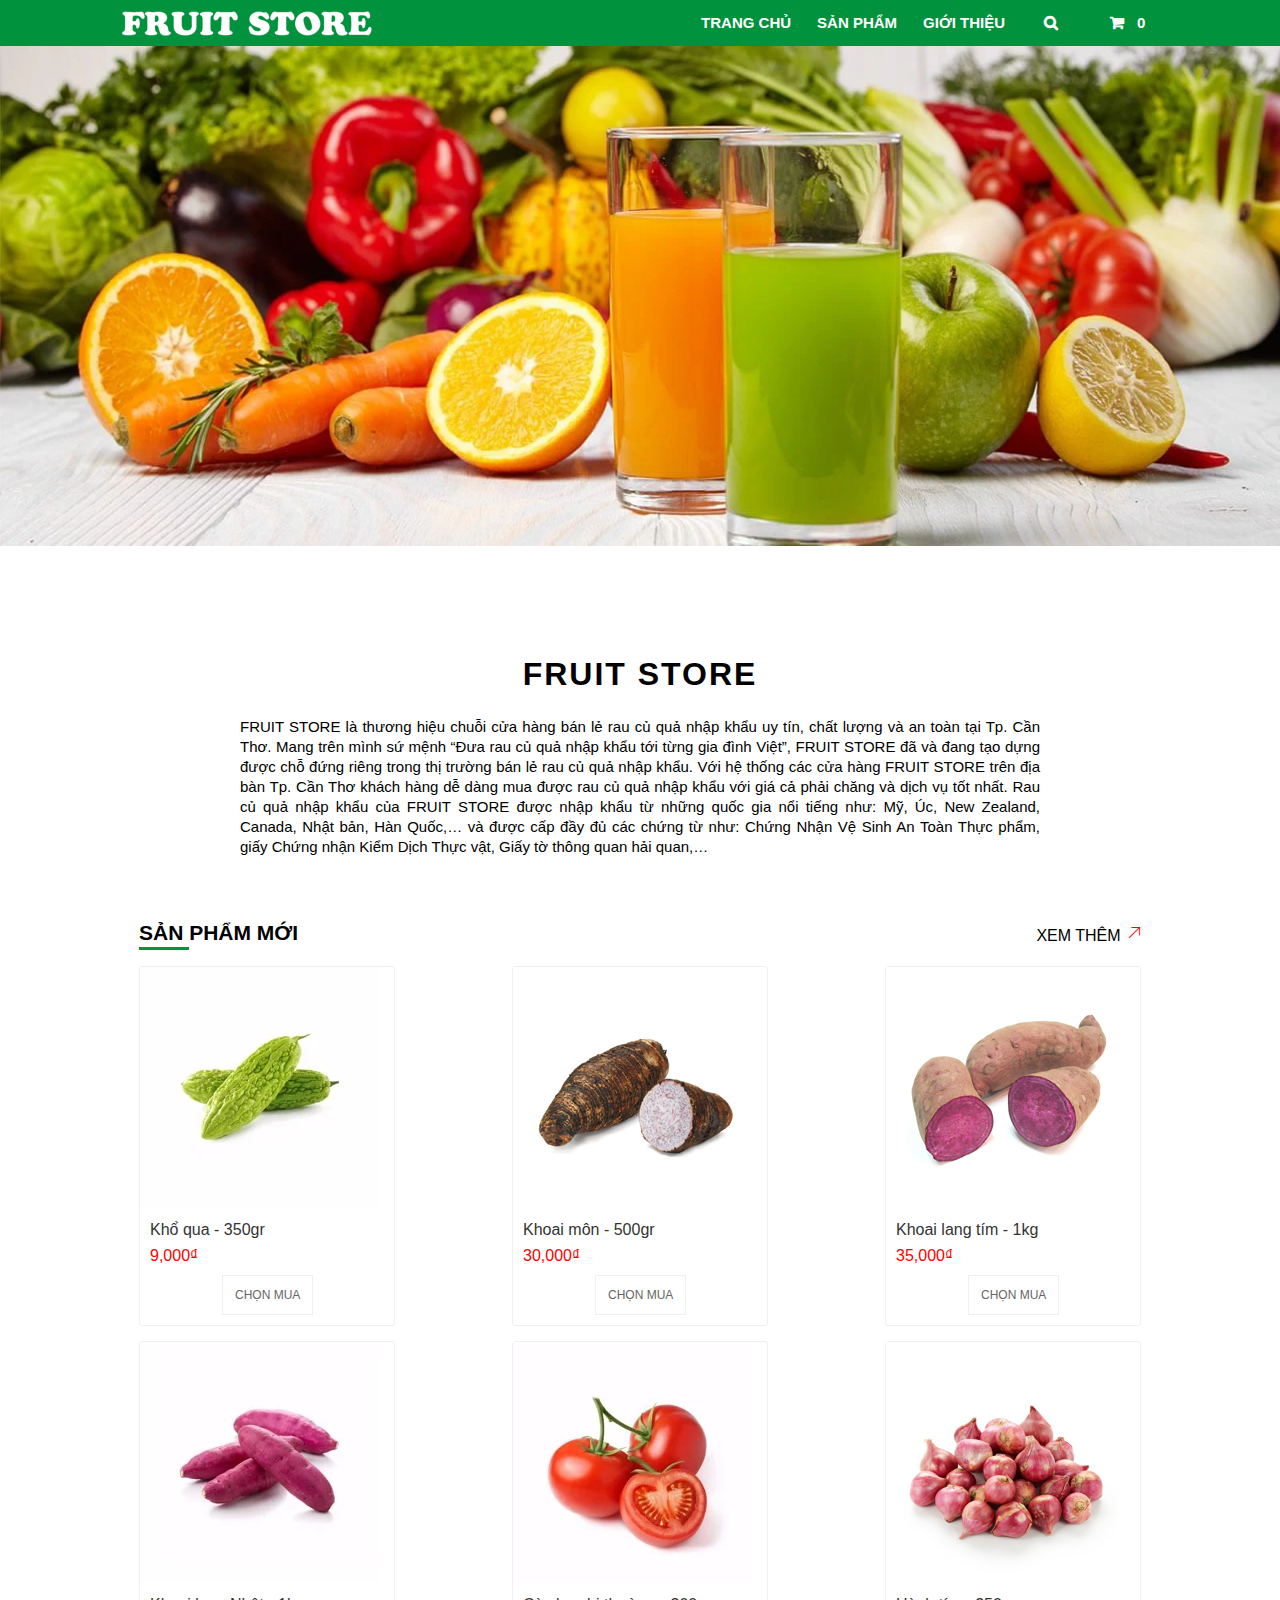
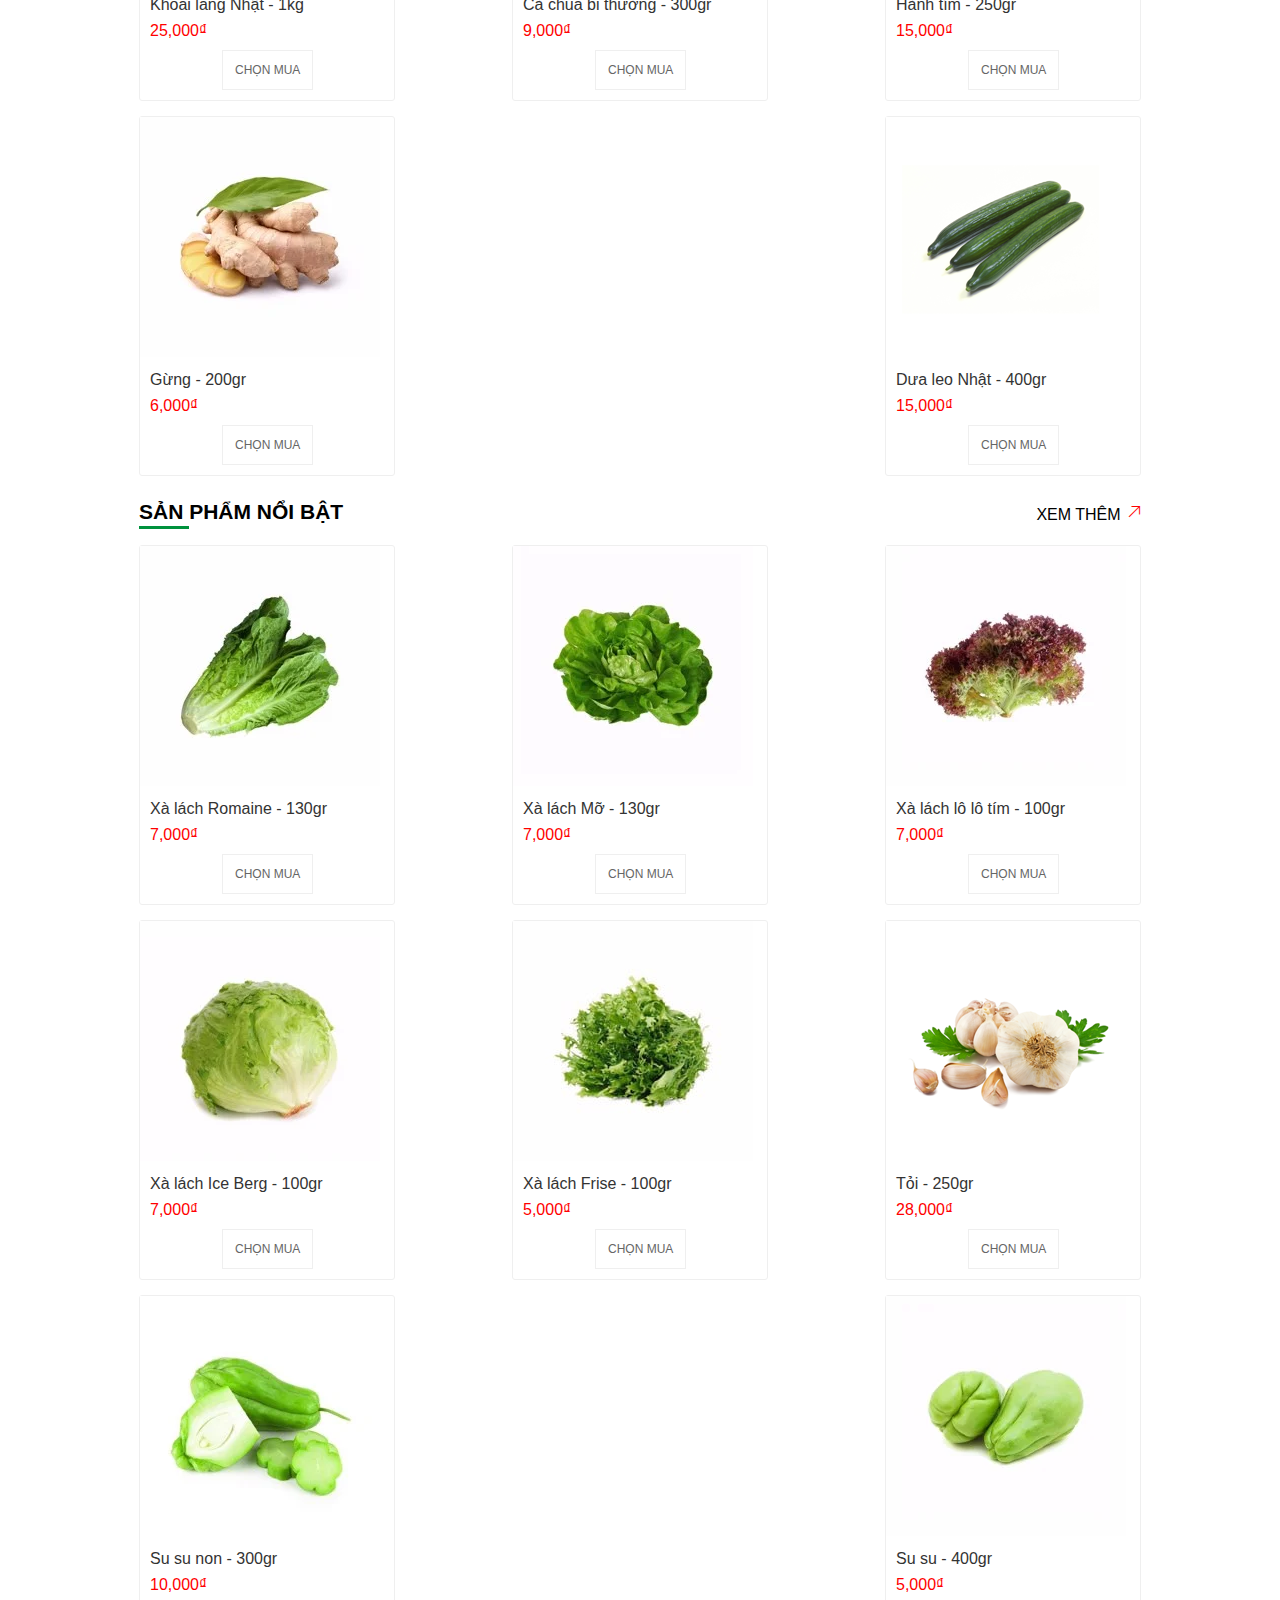
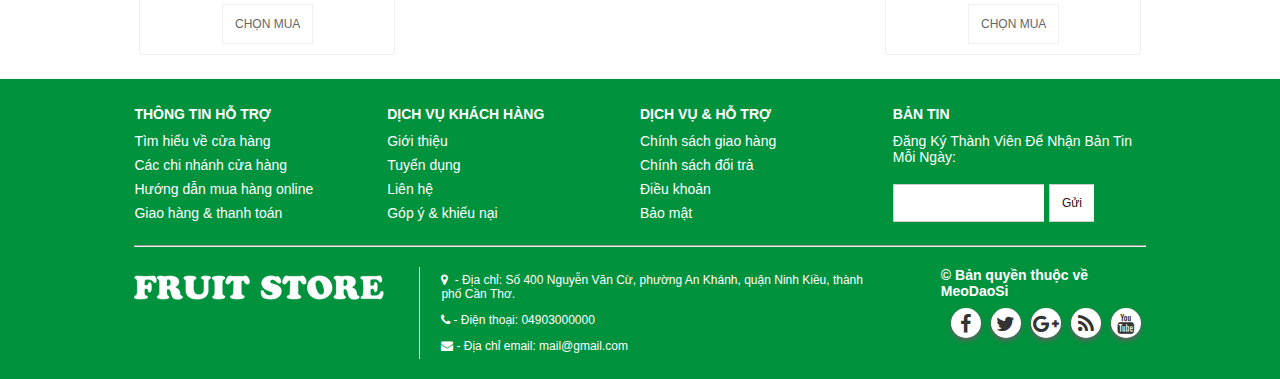
<file: index.html>
<!-- author : Le Van Tinh 2014621  -->

<!DOCTYPE html>
<html lang="en">
<head>
    <meta charset="UTF-8">
    <meta http-equiv="X-UA-Compatible" content="IE=edge">
    <meta name="viewport" content="width=device-width, initial-scale=1.0">
    <title>Fruit Store</title>
    <link rel="stylesheet" href="./assets/css/style.css">
    <link rel="stylesheet" href="./assets/fonts/themify-icons/themify-icons.css">
    <link rel="stylesheet" href="https://cdnjs.cloudflare.com/ajax/libs/font-awesome/4.7.0/css/font-awesome.min.css">
</head>
<body>
    <div id="trangchu">
        <!-- header start -->
        
        <header>
            <nav>
                <img src="./assets/img/img-trangchu/logo.png" alt="" srcset="">
                <ul class="navbar">
                    <li><a href="#">Trang chủ</a></li>
                    <li><a href="./sanpham.html">Sản phẩm</a></li>
                    <li><a href="./gioithieu.html">giới thiệu</a></li>
                    <li><a href=""><i class="fa fa-search" aria-hidden="true"></i></a></li>
                    <li class="cart">
                        <a href="./cart.html"><i class="fa fa-shopping-cart" aria-hidden="true"></i><span>0</span></a>
                    </li>
                </ul>
            </nav>
        </header>

        <!-- header end -->

        <!-- slider start -->
        <div id="trangchu-slider">
            <!-- image slider start -->
            <div class="slider">
                <div class="slides">
                    <!-- radio buttons start -->
                    <input type="radio" name="radio-btn" id="radio1">
                    <input type="radio" name="radio-btn" id="radio2">
                    <input type="radio" name="radio-btn" id="radio3">
                    <!-- radio buttons end -->
                    <!-- slide images start -->
                    <div class="slide first">
                        <img src="./assets/img/img-trangchu/slide_index_1.webp" alt="">
                    </div>
                    <div class="slide ">
                        <img src="./assets/img/img-trangchu/slide_index_2.jpg" alt="">
                    </div>
                    <div class="slide ">
                        <img src="./assets/img/img-trangchu/slide_index_3.webp" alt="">
                    </div>
                    <!-- slide images end -->
                    <!-- automatic navigation start -->
                    <div class="navigation-auto">
                        <div class="auto-btn1"></div>
                        <div class="auto-btn2"></div>
                        <div class="auto-btn3"></div>
                    </div>
                    <!-- automatic navigation end -->
                </div>
                <!-- manual navigation start -->
                <div class="navigation-manual">
                    <label for="radio1" class="manual-btn"></label>
                    <label for="radio2" class="manual-btn"></label>
                    <label for="radio3" class="manual-btn"></label>

                </div>
                <!-- manual navigation end -->
            </div>
            <!-- image slider end -->
        </div>
        <!-- slider end -->
        <!-- section start -->
        <section id="trangchu-section">
            <div class="section-slider">
                <div class="slider-about">
                    <h1 class="about-heading">FRUIT STORE</h1>
                    <p class="about-content">FRUIT STORE là thương hiệu chuỗi cửa hàng bán lẻ rau củ quả nhập khẩu uy tín, chất lượng và an toàn tại Tp. Cần Thơ.
                        Mang trên mình sứ mệnh “Đưa rau củ quả nhập khẩu tới từng gia đình Việt”, FRUIT STORE đã và đang tạo dựng được chỗ đứng riêng trong thị trường bán lẻ rau củ quả nhập khẩu.
                        Với hệ thống các cửa hàng FRUIT STORE trên địa bàn Tp. Cần Thơ khách hàng dễ dàng mua được rau củ quả nhập khẩu với giá cả phải chăng và dịch vụ tốt nhất.
                        Rau củ quả nhập khẩu của FRUIT STORE được nhập khẩu từ những quốc gia nổi tiếng như: Mỹ, Úc, New Zealand, Canada, Nhật bản, Hàn Quốc,… và được cấp đầy đủ các chứng từ như:
                        Chứng Nhận Vệ Sinh An Toàn Thực phẩm, giấy Chứng nhận Kiểm Dịch Thực vật, Giấy tờ thông quan hải quan,…</p>
                </div>
            </div>
        </section>
        <!-- section end -->
        <!-- content start -->
        <main id="trangchu-main">
            <div class="trangchu-list-items">
                <div class="trangchu-container-title">
                    <span class="trangchu-title">SẢN PHẨM MỚI</span>
                    <a class="trangchu-extend" href="./sanpham.html">
                        Xem Thêm
                        <i class="ti-arrow-top-right"></i>
                    </a>
                </div>
                <div class="trangchu-container-items">
                    <div class="trangchu-item">
                        <img class="trangchu-item-img" src="./assets/img/img-trangchu/khoqua350gr.jpg" alt="">
                        <div class="trangchu-item-desc">
                            <p class="trangchu-item-heading">Khổ qua - 350gr</p>
                            <p class="trangchu-item-cost">9,000₫</p>
                            <a href="" class="add-cart trangchu-item-btn">Chọn Mua</a>
                        </div>
                    </div>
                    <div class="trangchu-item">
                        <img class="trangchu-item-img" src="./assets/img/img-trangchu/khoaimon500gr.jpg" alt="">
                        <div class="trangchu-item-desc">
                            <p class="trangchu-item-heading">Khoai môn - 500gr</p>
                            <p class="trangchu-item-cost">30,000₫</p>
                            <a href="" class="add-cart trangchu-item-btn">Chọn Mua</a>
                        </div>
                    </div>
                    <div class="trangchu-item">
                        <img class="trangchu-item-img" src="./assets/img/img-trangchu/khoailamtim1kg.jpg" alt="">
                        <div class="trangchu-item-desc">
                            <p class="trangchu-item-heading">Khoai lang tím - 1kg</p>
                            <p class="trangchu-item-cost">35,000₫</p>
                            <a href="" class="add-cart trangchu-item-btn">Chọn Mua</a>
                        </div>
                    </div>
                    <div class="trangchu-item">
                        <img class="trangchu-item-img" src="./assets/img/img-trangchu/khoailangnhat1kg.jpg" alt="">
                        <div class="trangchu-item-desc">
                            <p class="trangchu-item-heading">Khoai lang Nhật - 1kg</p>
                            <p class="trangchu-item-cost">25,000₫</p>
                            <a href="" class="add-cart trangchu-item-btn">Chọn Mua</a>
                        </div>
                    </div>
                    <div class="trangchu-item">
                        <img class="trangchu-item-img" src="./assets/img/img-trangchu/cachuabithuong300gr.jpg" alt="">
                        <div class="trangchu-item-desc">
                            <p class="trangchu-item-heading">Cà chua bi thường - 300gr</p>
                            <p class="trangchu-item-cost">9,000₫</p>
                            <a href="" class="add-cart trangchu-item-btn">Chọn Mua</a>
                        </div>
                    </div>
                    <div class="trangchu-item">
                        <img class="trangchu-item-img" src="./assets/img/img-trangchu/hanhtim250gr.jpg" alt="">
                        <div class="trangchu-item-desc">
                            <p class="trangchu-item-heading">Hành tím - 250gr</p>
                            <p class="trangchu-item-cost">15,000₫</p>
                            <a href="" class="add-cart trangchu-item-btn">Chọn Mua</a>
                        </div>
                    </div>
                    <div class="trangchu-item">
                        <img class="trangchu-item-img" src="./assets/img/img-trangchu/gung200gr.jpg" alt="">
                        <div class="trangchu-item-desc">
                            <p class="trangchu-item-heading">Gừng - 200gr</p>
                            <p class="trangchu-item-cost">6,000₫</p>
                            <a href="" class="add-cart trangchu-item-btn">Chọn Mua</a>
                        </div>
                    </div>
                    <div class="trangchu-item">
                        <img class="trangchu-item-img" src="./assets/img/img-trangchu/dualeonhat400gr.jpg" alt="">
                        <div class="trangchu-item-desc">
                            <p class="trangchu-item-heading">Dưa leo Nhật - 400gr</p>
                            <p class="trangchu-item-cost">15,000₫</p>
                            <a href="" class="add-cart trangchu-item-btn">Chọn Mua</a>
                        </div>
                    </div>
                </div>
            </div>
            <div class="trangchu-list-items">
                <div class="trangchu-container-title">
                    <span class="trangchu-title">SẢN PHẨM NỔI BẬT</span>
                    <a class="trangchu-extend" href="./sanpham.html">
                        Xem Thêm
                        <i class="ti-arrow-top-right"></i>
                    </a>
                </div>
                <div class="trangchu-container-items">
                    <div class="trangchu-item">
                        <img class="trangchu-item-img" src="./assets/img/img-trangchu/xalachromaine130gr.jpg" alt="">
                        <div class="trangchu-item-desc">
                            <p class="trangchu-item-heading">Xà lách Romaine - 130gr</p>
                            <p class="trangchu-item-cost">7,000₫</p>
                            <a href="" class="add-cart trangchu-item-btn">Chọn Mua</a>
                        </div>
                    </div>
                    <div class="trangchu-item">
                        <img class="trangchu-item-img" src="./assets/img/img-trangchu/xalachmo130gr.jpg" alt="">
                        <div class="trangchu-item-desc">
                            <p class="trangchu-item-heading">Xà lách Mỡ - 130gr</p>
                            <p class="trangchu-item-cost">7,000₫</p>
                            <a href="" class="add-cart trangchu-item-btn">Chọn Mua</a>
                        </div>
                    </div>
                    <div class="trangchu-item">
                        <img class="trangchu-item-img" src="./assets/img/img-trangchu/xalachlolotim100gr.jpg" alt="">
                        <div class="trangchu-item-desc">
                            <p class="trangchu-item-heading">Xà lách lô lô tím - 100gr</p>
                            <p class="trangchu-item-cost">7,000₫</p>
                            <a href="" class="add-cart trangchu-item-btn">Chọn Mua</a>
                        </div>
                    </div>
                    <div class="trangchu-item">
                        <img class="trangchu-item-img" src="./assets/img/img-trangchu/xalachiceberg100gr.jpg" alt="">
                        <div class="trangchu-item-desc">
                            <p class="trangchu-item-heading">Xà lách Ice Berg - 100gr</p>
                            <p class="trangchu-item-cost">7,000₫</p>
                            <a href="" class="add-cart trangchu-item-btn">Chọn Mua</a>
                        </div>
                    </div>
                    <div class="trangchu-item">
                        <img class="trangchu-item-img" src="./assets/img/img-trangchu/xalachfrise100gr.jpg" alt="">
                        <div class="trangchu-item-desc">
                            <p class="trangchu-item-heading">Xà lách Frise - 100gr</p>
                            <p class="trangchu-item-cost">5,000₫</p>
                            <a href="" class="add-cart trangchu-item-btn">Chọn Mua</a>
                        </div>
                    </div>
                    <div class="trangchu-item">
                        <img class="trangchu-item-img" src="./assets/img/img-trangchu/toi250gr.jpg" alt="">
                        <div class="trangchu-item-desc">
                            <p class="trangchu-item-heading">Tỏi - 250gr</p>
                            <p class="trangchu-item-cost">28,000₫</p>
                            <a href="" class="add-cart trangchu-item-btn">Chọn Mua</a>
                        </div>
                    </div>
                    <div class="trangchu-item">
                        <img class="trangchu-item-img" src="./assets/img/img-trangchu/susunon300gr.jpg" alt="">
                        <div class="trangchu-item-desc">
                            <p class="trangchu-item-heading">Su su non - 300gr</p>
                            <p class="trangchu-item-cost">10,000₫</p>
                            <a href="" class="add-cart trangchu-item-btn">Chọn Mua</a>
                        </div>
                    </div>
                    <div class="trangchu-item">
                        <img class="trangchu-item-img" src="./assets/img/img-trangchu/susu400gr.jpg" alt="">
                        <div class="trangchu-item-desc">
                            <p class="trangchu-item-heading">Su su - 400gr</p>
                            <p class="trangchu-item-cost">5,000₫</p>
                            <a href="" class="add-cart trangchu-item-btn">Chọn Mua</a>
                        </div>
                    </div>
                </div>
            </div>
        </main>
        <!-- content end -->

        <!-- <footer id="footer">
            <div class="footer-container">
                <div class="footer-name">
                    <a href="#" class="footer-logo">
                        <img src="./assets/img/img-trangchu/logo.png" alt="">
                    </a>
                </div>
                <div class="footer-contact">
                    <ul class="contact-list">
                        <li>
                            <small><i class="ti-direction"></i></small>
                            <small>Số 400 Nguyễn Văn Cừ, phường An Khánh, quận Ninh Kiều, thành phố Cần Thơ.</small>
                        </li>
                        <li>
                            <small><i class="ti-mobile"></i></small>
                            <small>049030000</small>
                        </li>
                        <li>
                            <small><i class="ti-email"></i></small>
                            <small>mail@gmail.com</small>
                        </li>
                    </ul>
                </div>
                <div class="footer-link">
                    <a href=""><i class="ti-facebook"></i></a>
                    <a href=""><i class="ti-twitter-alt"></i></a>
                    <a href=""><i class="ti-google"></i></a>
                    <a href=""><i class="ti-youtube"></i></a>
                    <a href=""><i class="ti-instagram"></i></a>
                    <small><p>Powered by MeoDaoSi</p></small>
                </div>
            </div>
        </footer> -->

        <!-- footer start -->

        <footer>
            <div class="footer-wrapper">
                <div class="footer-services">
                    <div class="service">
                        <div class="title_block">THÔNG TIN HỖ TRỢ</div>
                        <div class="vertical-service">
                            <a href="#">Tìm hiểu về cửa hàng</a>
                            <a href="#">Các chi nhánh cửa hàng</a>
                            <a href="#">Hướng dẫn mua hàng online</a>
                            <a href="#">Giao hàng & thanh toán</a>
                        </div>
                    </div>
                    <div class="service">
                        <div class="title_block">DỊCH VỤ KHÁCH HÀNG</div>
                        <div class="vertical-service">
                            <a href="#">Giới thiệu</a>
                            <a href="#">Tuyển dụng</a>
                            <a href="#">Liên hệ</a>
                            <a href="#">Góp ý & khiếu nại</a>
                        </div>
                    </div>
                    <div class="service">
                        <div class="title_block">DỊCH VỤ & HỖ TRỢ</div>
                        <div class="vertical-service">
                            <a href="#">Chính sách giao hàng</a>
                            <a href="#">Chính sách đổi trả</a>
                            <a href="#">Điều khoản</a>
                            <a href="#">Bảo mật</a>
                        </div>
                    </div>
                    <div class="service">
                        <div class="title_block">BẢN TIN</div>
                        <div class="vertical-service">
                            <p>Đăng Ký Thành Viên Để Nhận Bản Tin Mỗi Ngày:</p>
                        </div>
                        <form action="">
                            <input type="text" name="" id="">
                            <input type="button" value="Gửi">
                        </form>
                    </div>
                </div>
                <hr>
                <div class="footer-information">
                    <div class="information">
                        <div class="logo-image">
                            <img src="./assets/img/img-trangchu/logo.png" alt="" srcset="">
                        </div>
                        <div class="block_content">
                            <ul class="list">
                                <li><i class="fa fa-map-marker">&nbsp;</i> - Địa chỉ:  Số 400 Nguyễn Văn Cừ, phường An Khánh, quận Ninh Kiều, thành phố Cần Thơ.</li>
                                <li><i class="fa fa-phone">&nbsp;</i>- Điện thoại: 04903000000</li>
                                <li><i class="fa fa-envelope">&nbsp;</i>- Địa chỉ email: <a href="#">mail@gmail.com</a></li>
                                  
                            </ul>
                        </div>
                    </div>
                    <div class="social-link">
                        <p class="copyright">
                            © Bản quyền thuộc về MeoDaoSi
                        </p>
                        <div class="social">
                            <ul class="list-unstyled">
                                <li class="facebook">
                                    <a target="_blank" href="/" class="fa fa-facebook"></a>
                                </li>
                                <li class="twitter">
                                    <a class="fa fa-twitter" target="_blank" href="/"></a>
                                </li>
                                <li class="google-plus">
                                    <a class="fa fa-google-plus" target="_blank" href="/"></a>
                                </li>
                                <li class="rss">
                                    <a class="fa fa-rss" target="_blank" href="/"></a>
                                </li>
                                <li class="youtube">
                                    <a class="fa fa-youtube" target="_blank" href="/"></a>
                                </li>
                                
                            </ul>
                        </div>
                    </div>
                </div>
            </div>
        </footer>

        <!-- footer start -->

    </div>
    <script src="./cart.js"></script>
    <script src="./main.js"></script>
</body>
</html>
</file>
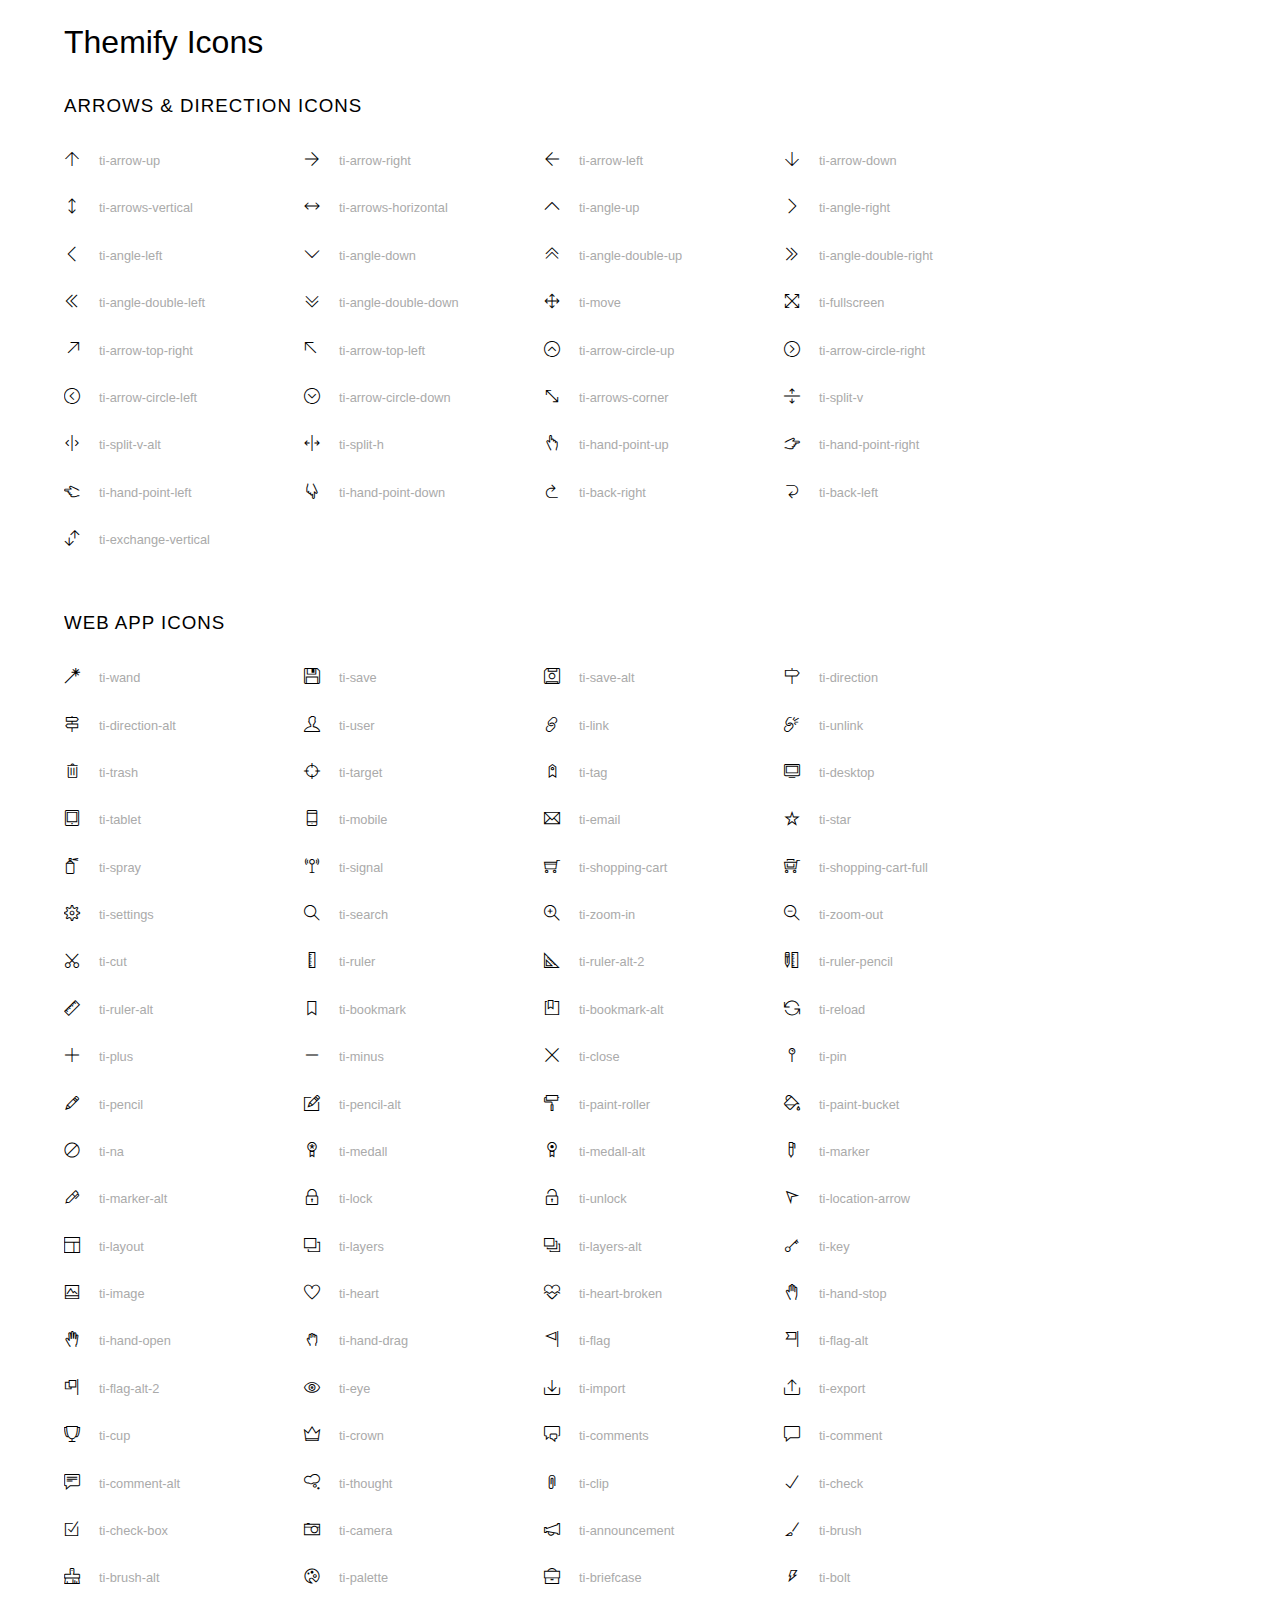
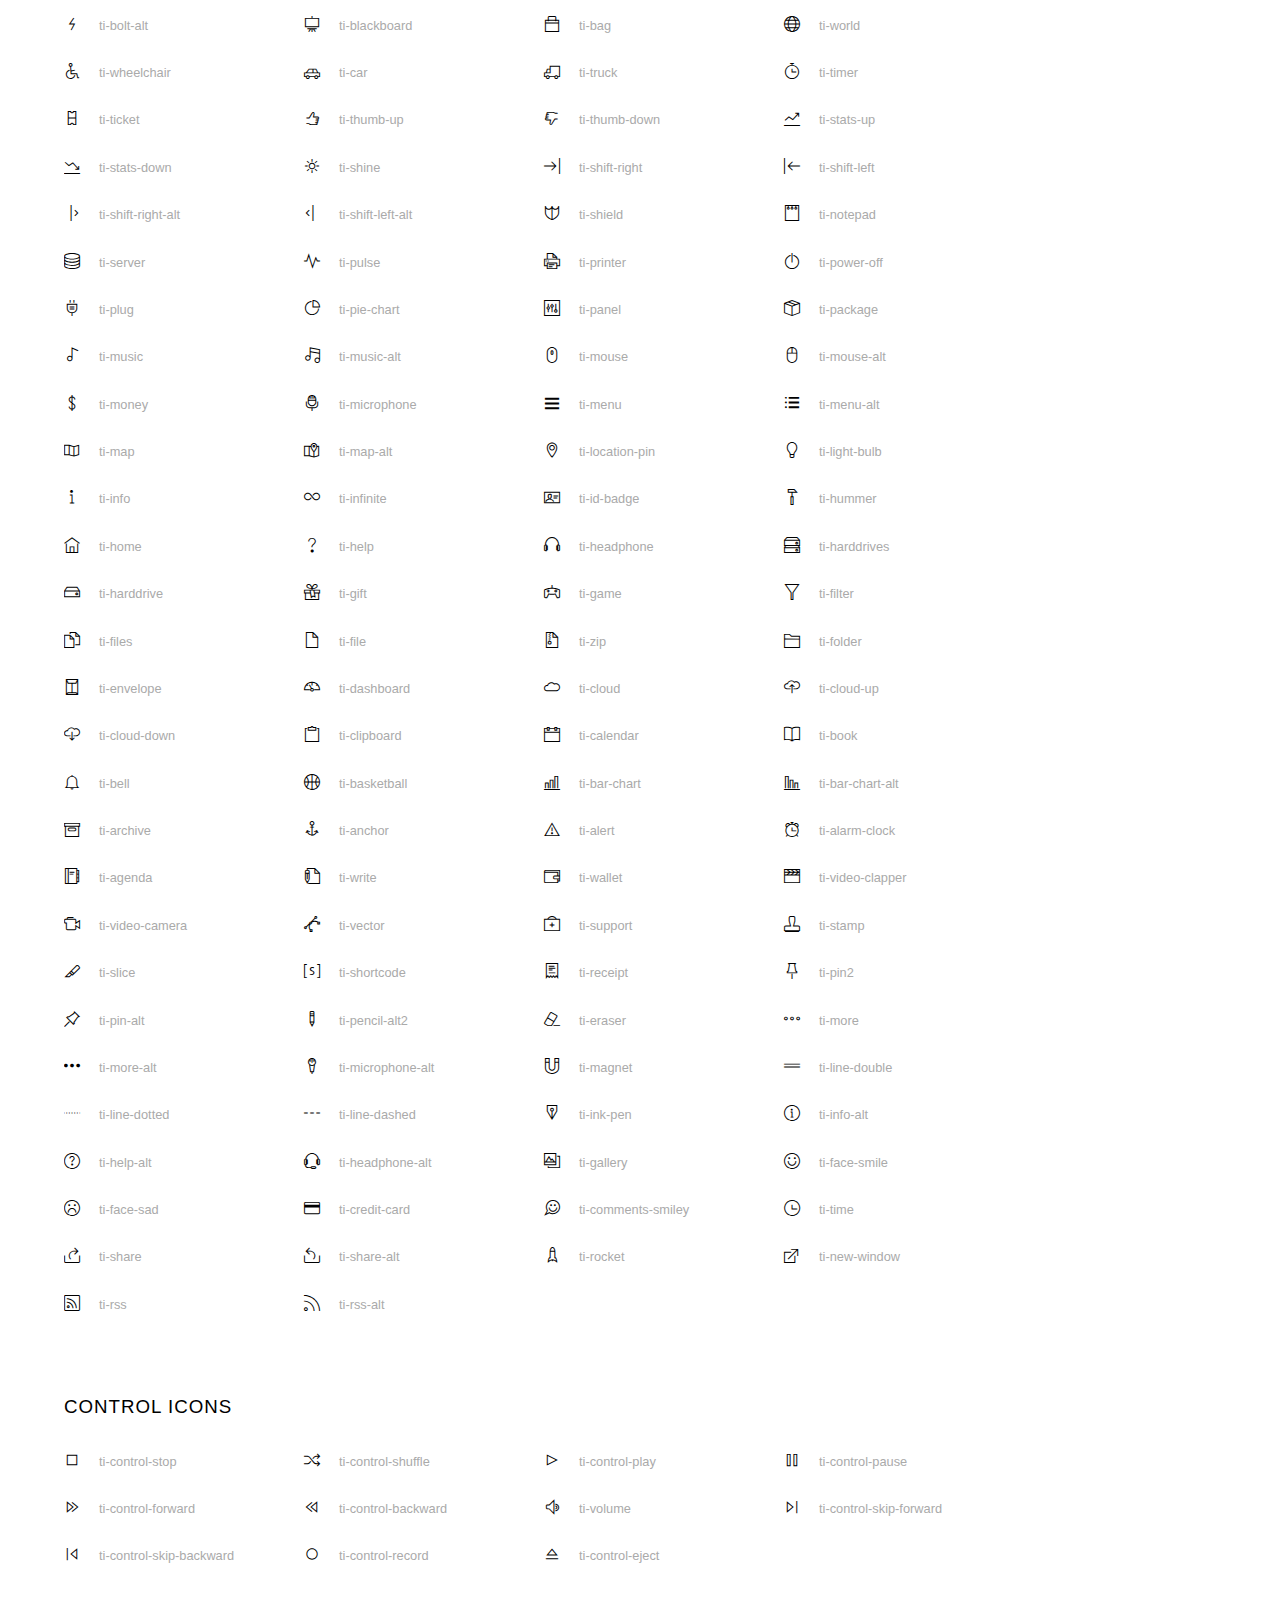
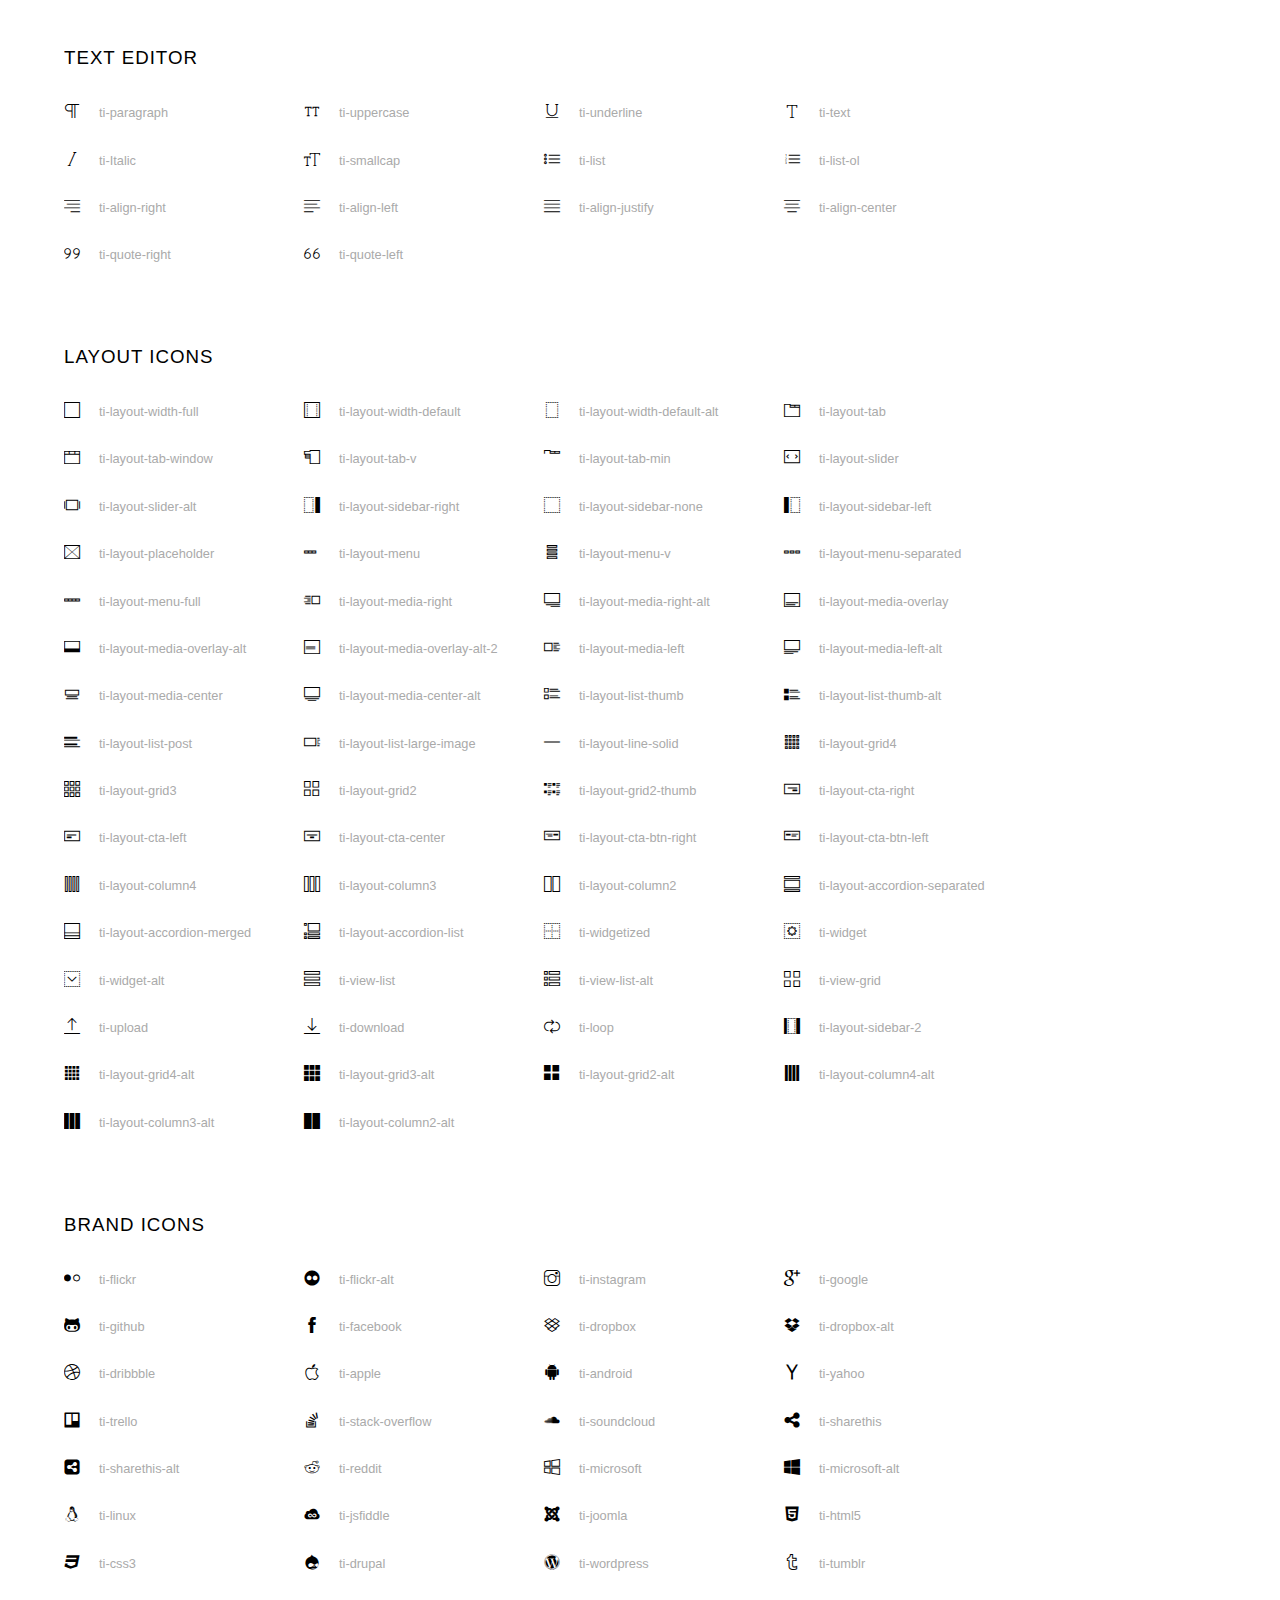
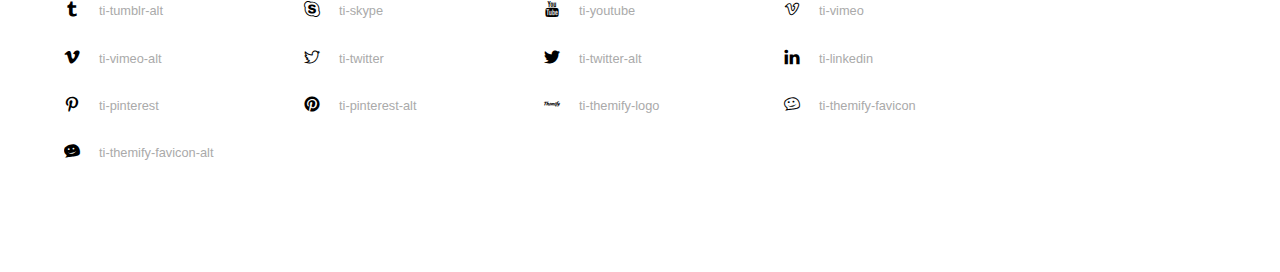
<file: assets/fonts/themify-icons/index.html>
<!doctype html>
<html>
<head>
	<meta charset="utf-8">
	<title>Themify Icon Font</title>
	<meta name="viewport" content="width=device-width">
	<link rel="stylesheet" href="demo-files/demo.css">
	<link rel="stylesheet" href="themify-icons.css">
	<!--[if lt IE 8]><!-->
	<link rel="stylesheet" href="ie7/ie7.css">
	<!--<![endif]-->
</head>
<body>
	<h1>Themify Icons</h1>

	<div class="icon-section">

		<div class="icon-section">
			<h3>Arrows &amp; Direction Icons </h3>

			<div class="icon-container">
				<span class="ti-arrow-up"></span><span class="icon-name"> ti-arrow-up</span>
			</div>
			<div class="icon-container">
				<span class="ti-arrow-right"></span><span class="icon-name"> ti-arrow-right</span>
			</div>
			<div class="icon-container">
				<span class="ti-arrow-left"></span><span class="icon-name"> ti-arrow-left</span>
			</div>
			<div class="icon-container">
				<span class="ti-arrow-down"></span><span class="icon-name"> ti-arrow-down</span>
			</div>
			<div class="icon-container">
				<span class="ti-arrows-vertical"></span><span class="icon-name"> ti-arrows-vertical</span>
			</div>
			<div class="icon-container">
				<span class="ti-arrows-horizontal"></span><span class="icon-name"> ti-arrows-horizontal</span>
			</div>
			<div class="icon-container">
				<span class="ti-angle-up"></span><span class="icon-name"> ti-angle-up</span>
			</div>
			<div class="icon-container">
				<span class="ti-angle-right"></span><span class="icon-name"> ti-angle-right</span>
			</div>
			<div class="icon-container">
				<span class="ti-angle-left"></span><span class="icon-name"> ti-angle-left</span>
			</div>
			<div class="icon-container">
				<span class="ti-angle-down"></span><span class="icon-name"> ti-angle-down</span>
			</div>	
			<div class="icon-container">
				<span class="ti-angle-double-up"></span><span class="icon-name"> ti-angle-double-up</span>
			</div>
			<div class="icon-container">
				<span class="ti-angle-double-right"></span><span class="icon-name"> ti-angle-double-right</span>
			</div>
			<div class="icon-container">
				<span class="ti-angle-double-left"></span><span class="icon-name"> ti-angle-double-left</span>
			</div>
			<div class="icon-container">
				<span class="ti-angle-double-down"></span><span class="icon-name"> ti-angle-double-down</span>
			</div>					
			<div class="icon-container">
				<span class="ti-move"></span><span class="icon-name"> ti-move</span>
			</div>
			<div class="icon-container">
				<span class="ti-fullscreen"></span><span class="icon-name"> ti-fullscreen</span>
			</div>
			<div class="icon-container">
				<span class="ti-arrow-top-right"></span><span class="icon-name"> ti-arrow-top-right</span>
			</div>
			<div class="icon-container">
				<span class="ti-arrow-top-left"></span><span class="icon-name"> ti-arrow-top-left</span>
			</div>
			<div class="icon-container">
				<span class="ti-arrow-circle-up"></span><span class="icon-name"> ti-arrow-circle-up</span>
			</div>
			<div class="icon-container">
				<span class="ti-arrow-circle-right"></span><span class="icon-name"> ti-arrow-circle-right</span>
			</div>
			<div class="icon-container">
				<span class="ti-arrow-circle-left"></span><span class="icon-name"> ti-arrow-circle-left</span>
			</div>
			<div class="icon-container">
				<span class="ti-arrow-circle-down"></span><span class="icon-name"> ti-arrow-circle-down</span>
			</div>
			<div class="icon-container">
				<span class="ti-arrows-corner"></span><span class="icon-name"> ti-arrows-corner</span>
			</div>
			<div class="icon-container">
				<span class="ti-split-v"></span><span class="icon-name"> ti-split-v</span>
			</div>

			<div class="icon-container">
				<span class="ti-split-v-alt"></span><span class="icon-name"> ti-split-v-alt</span>
			</div>
			<div class="icon-container">
				<span class="ti-split-h"></span><span class="icon-name"> ti-split-h</span>
			</div>
			<div class="icon-container">
				<span class="ti-hand-point-up"></span><span class="icon-name"> ti-hand-point-up</span>
			</div>
			<div class="icon-container">
				<span class="ti-hand-point-right"></span><span class="icon-name"> ti-hand-point-right</span>
			</div>
			<div class="icon-container">
				<span class="ti-hand-point-left"></span><span class="icon-name"> ti-hand-point-left</span>
			</div>
			<div class="icon-container">
				<span class="ti-hand-point-down"></span><span class="icon-name"> ti-hand-point-down</span>
			</div>
			<div class="icon-container">
				<span class="ti-back-right"></span><span class="icon-name"> ti-back-right</span>
			</div>
			<div class="icon-container">
				<span class="ti-back-left"></span><span class="icon-name"> ti-back-left</span>
			</div>
			<div class="icon-container">
				<span class="ti-exchange-vertical"></span><span class="icon-name"> ti-exchange-vertical</span>
			</div>

		</div> <!-- Arrows Icons -->



		<h3>Web App Icons</h3>
		
		<div class="icon-section">

			<div class="icon-container">
				<span class="ti-wand"></span><span class="icon-name"> ti-wand</span>
			</div>
			<div class="icon-container">
				<span class="ti-save"></span><span class="icon-name"> ti-save</span>
			</div>
			<div class="icon-container">
				<span class="ti-save-alt"></span><span class="icon-name"> ti-save-alt</span>
			</div>

			<div class="icon-container">
				<span class="ti-direction"></span><span class="icon-name"> ti-direction</span>
			</div>
			<div class="icon-container">
				<span class="ti-direction-alt"></span><span class="icon-name"> ti-direction-alt</span>
			</div>
			<div class="icon-container">
				<span class="ti-user"></span><span class="icon-name"> ti-user</span>
			</div>
			<div class="icon-container">
				<span class="ti-link"></span><span class="icon-name"> ti-link</span>
			</div>
			<div class="icon-container">
				<span class="ti-unlink"></span><span class="icon-name"> ti-unlink</span>
			</div>
			<div class="icon-container">
				<span class="ti-trash"></span><span class="icon-name"> ti-trash</span>
			</div>
			<div class="icon-container">
				<span class="ti-target"></span><span class="icon-name"> ti-target</span>
			</div>
			<div class="icon-container">
				<span class="ti-tag"></span><span class="icon-name"> ti-tag</span>
			</div>
			<div class="icon-container">
				<span class="ti-desktop"></span><span class="icon-name"> ti-desktop</span>
			</div>
			<div class="icon-container">
				<span class="ti-tablet"></span><span class="icon-name"> ti-tablet</span>
			</div>
			<div class="icon-container">
				<span class="ti-mobile"></span><span class="icon-name"> ti-mobile</span>
			</div>
			<div class="icon-container">
				<span class="ti-email"></span><span class="icon-name"> ti-email</span>
			</div>	
			<div class="icon-container">
				<span class="ti-star"></span><span class="icon-name"> ti-star</span>
			</div>
			<div class="icon-container">
				<span class="ti-spray"></span><span class="icon-name"> ti-spray</span>
			</div>
			<div class="icon-container">
				<span class="ti-signal"></span><span class="icon-name"> ti-signal</span>
			</div>
			<div class="icon-container">
				<span class="ti-shopping-cart"></span><span class="icon-name"> ti-shopping-cart</span>
			</div>
			<div class="icon-container">
				<span class="ti-shopping-cart-full"></span><span class="icon-name"> ti-shopping-cart-full</span>
			</div>
			<div class="icon-container">
				<span class="ti-settings"></span><span class="icon-name"> ti-settings</span>
			</div>
			<div class="icon-container">
				<span class="ti-search"></span><span class="icon-name"> ti-search</span>
			</div>
			<div class="icon-container">
				<span class="ti-zoom-in"></span><span class="icon-name"> ti-zoom-in</span>
			</div>
			<div class="icon-container">
				<span class="ti-zoom-out"></span><span class="icon-name"> ti-zoom-out</span>
			</div>
			<div class="icon-container">
				<span class="ti-cut"></span><span class="icon-name"> ti-cut</span>
			</div>
			<div class="icon-container">
				<span class="ti-ruler"></span><span class="icon-name"> ti-ruler</span>
			</div>
			<div class="icon-container">
				<span class="ti-ruler-alt-2"></span><span class="icon-name"> ti-ruler-alt-2</span>
			</div>			
			<div class="icon-container">
				<span class="ti-ruler-pencil"></span><span class="icon-name"> ti-ruler-pencil</span>
			</div>
			<div class="icon-container">
				<span class="ti-ruler-alt"></span><span class="icon-name"> ti-ruler-alt</span>
			</div>
			<div class="icon-container">
				<span class="ti-bookmark"></span><span class="icon-name"> ti-bookmark</span>
			</div>
			<div class="icon-container">
				<span class="ti-bookmark-alt"></span><span class="icon-name"> ti-bookmark-alt</span>
			</div>
			<div class="icon-container">
				<span class="ti-reload"></span><span class="icon-name"> ti-reload</span>
			</div>
			<div class="icon-container">
				<span class="ti-plus"></span><span class="icon-name"> ti-plus</span>
			</div>
			<div class="icon-container">
				<span class="ti-minus"></span><span class="icon-name"> ti-minus</span>
			</div>
			<div class="icon-container">
				<span class="ti-close"></span><span class="icon-name"> ti-close</span>
			</div>			
			<div class="icon-container">
				<span class="ti-pin"></span><span class="icon-name"> ti-pin</span>
			</div>
			<div class="icon-container">
				<span class="ti-pencil"></span><span class="icon-name"> ti-pencil</span>
			</div>
					
		  	<div class="icon-container">
				<span class="ti-pencil-alt"></span><span class="icon-name"> ti-pencil-alt</span>
			</div>
			<div class="icon-container">
				<span class="ti-paint-roller"></span><span class="icon-name"> ti-paint-roller</span>
			</div>
			<div class="icon-container">
				<span class="ti-paint-bucket"></span><span class="icon-name"> ti-paint-bucket</span>
			</div>
			<div class="icon-container">
				<span class="ti-na"></span><span class="icon-name"> ti-na</span>
			</div>
			<div class="icon-container">
				<span class="ti-medall"></span><span class="icon-name"> ti-medall</span>
			</div>
			<div class="icon-container">
				<span class="ti-medall-alt"></span><span class="icon-name"> ti-medall-alt</span>
			</div>
			<div class="icon-container">
				<span class="ti-marker"></span><span class="icon-name"> ti-marker</span>
			</div>
			<div class="icon-container">
				<span class="ti-marker-alt"></span><span class="icon-name"> ti-marker-alt</span>
			</div>

			<div class="icon-container">
				<span class="ti-lock"></span><span class="icon-name"> ti-lock</span>
			</div>
			<div class="icon-container">
				<span class="ti-unlock"></span><span class="icon-name"> ti-unlock</span>
			</div>
			<div class="icon-container">
				<span class="ti-location-arrow"></span><span class="icon-name"> ti-location-arrow</span>
			</div>
			<div class="icon-container">
				<span class="ti-layout"></span><span class="icon-name"> ti-layout</span>
			</div>
			<div class="icon-container">
				<span class="ti-layers"></span><span class="icon-name"> ti-layers</span>
			</div>
			<div class="icon-container">
				<span class="ti-layers-alt"></span><span class="icon-name"> ti-layers-alt</span>
			</div>
			<div class="icon-container">
				<span class="ti-key"></span><span class="icon-name"> ti-key</span>
			</div>
			<div class="icon-container">
				<span class="ti-image"></span><span class="icon-name"> ti-image</span>
			</div>
			<div class="icon-container">
				<span class="ti-heart"></span><span class="icon-name"> ti-heart</span>
			</div>
			<div class="icon-container">
				<span class="ti-heart-broken"></span><span class="icon-name"> ti-heart-broken</span>
			</div>
			<div class="icon-container">
				<span class="ti-hand-stop"></span><span class="icon-name"> ti-hand-stop</span>
			</div>
			<div class="icon-container">
				<span class="ti-hand-open"></span><span class="icon-name"> ti-hand-open</span>
			</div>
			<div class="icon-container">
				<span class="ti-hand-drag"></span><span class="icon-name"> ti-hand-drag</span>
			</div>
			<div class="icon-container">
				<span class="ti-flag"></span><span class="icon-name"> ti-flag</span>
			</div>
			<div class="icon-container">
				<span class="ti-flag-alt"></span><span class="icon-name"> ti-flag-alt</span>
			</div>
			<div class="icon-container">
				<span class="ti-flag-alt-2"></span><span class="icon-name"> ti-flag-alt-2</span>
			</div>
			<div class="icon-container">
				<span class="ti-eye"></span><span class="icon-name"> ti-eye</span>
			</div>
			<div class="icon-container">
				<span class="ti-import"></span><span class="icon-name"> ti-import</span>
			</div>			
			<div class="icon-container">
				<span class="ti-export"></span><span class="icon-name"> ti-export</span>
			</div>
			<div class="icon-container">
				<span class="ti-cup"></span><span class="icon-name"> ti-cup</span>
			</div>
			<div class="icon-container">
				<span class="ti-crown"></span><span class="icon-name"> ti-crown</span>
			</div>
			<div class="icon-container">
				<span class="ti-comments"></span><span class="icon-name"> ti-comments</span>
			</div>
			<div class="icon-container">
				<span class="ti-comment"></span><span class="icon-name"> ti-comment</span>
			</div>
			<div class="icon-container">
				<span class="ti-comment-alt"></span><span class="icon-name"> ti-comment-alt</span>
			</div>
			<div class="icon-container">
				<span class="ti-thought"></span><span class="icon-name"> ti-thought</span>
			</div>			
			<div class="icon-container">
				<span class="ti-clip"></span><span class="icon-name"> ti-clip</span>
			</div>

			<div class="icon-container">
				<span class="ti-check"></span><span class="icon-name"> ti-check</span>
			</div>
			<div class="icon-container">
				<span class="ti-check-box"></span><span class="icon-name"> ti-check-box</span>
			</div>
			<div class="icon-container">
				<span class="ti-camera"></span><span class="icon-name"> ti-camera</span>
			</div>
			<div class="icon-container">
				<span class="ti-announcement"></span><span class="icon-name"> ti-announcement</span>
			</div>
			<div class="icon-container">
				<span class="ti-brush"></span><span class="icon-name"> ti-brush</span>
			</div>
			<div class="icon-container">
				<span class="ti-brush-alt"></span><span class="icon-name"> ti-brush-alt</span>
			</div>
			<div class="icon-container">
				<span class="ti-palette"></span><span class="icon-name"> ti-palette</span>
			</div>			
			<div class="icon-container">
				<span class="ti-briefcase"></span><span class="icon-name"> ti-briefcase</span>
			</div>
			<div class="icon-container">
				<span class="ti-bolt"></span><span class="icon-name"> ti-bolt</span>
			</div>
			<div class="icon-container">
				<span class="ti-bolt-alt"></span><span class="icon-name"> ti-bolt-alt</span>
			</div>
			<div class="icon-container">
				<span class="ti-blackboard"></span><span class="icon-name"> ti-blackboard</span>
			</div>
			<div class="icon-container">
				<span class="ti-bag"></span><span class="icon-name"> ti-bag</span>
			</div>
			<div class="icon-container">
				<span class="ti-world"></span><span class="icon-name"> ti-world</span>
			</div>
			<div class="icon-container">
				<span class="ti-wheelchair"></span><span class="icon-name"> ti-wheelchair</span>
			</div>
			<div class="icon-container">
				<span class="ti-car"></span><span class="icon-name"> ti-car</span>
			</div>
			<div class="icon-container">
				<span class="ti-truck"></span><span class="icon-name"> ti-truck</span>
			</div>
			<div class="icon-container">
				<span class="ti-timer"></span><span class="icon-name"> ti-timer</span>
			</div>
			<div class="icon-container">
				<span class="ti-ticket"></span><span class="icon-name"> ti-ticket</span>
			</div>
			<div class="icon-container">
				<span class="ti-thumb-up"></span><span class="icon-name"> ti-thumb-up</span>
			</div>
			<div class="icon-container">
				<span class="ti-thumb-down"></span><span class="icon-name"> ti-thumb-down</span>
			</div>

			<div class="icon-container">
				<span class="ti-stats-up"></span><span class="icon-name"> ti-stats-up</span>
			</div>
			<div class="icon-container">
				<span class="ti-stats-down"></span><span class="icon-name"> ti-stats-down</span>
			</div>
			<div class="icon-container">
				<span class="ti-shine"></span><span class="icon-name"> ti-shine</span>
			</div>
			<div class="icon-container">
				<span class="ti-shift-right"></span><span class="icon-name"> ti-shift-right</span>
			</div>
			<div class="icon-container">
				<span class="ti-shift-left"></span><span class="icon-name"> ti-shift-left</span>
			</div>

			<div class="icon-container">
				<span class="ti-shift-right-alt"></span><span class="icon-name"> ti-shift-right-alt</span>
			</div>
			<div class="icon-container">
				<span class="ti-shift-left-alt"></span><span class="icon-name"> ti-shift-left-alt</span>
			</div>
			<div class="icon-container">
				<span class="ti-shield"></span><span class="icon-name"> ti-shield</span>
			</div>
			<div class="icon-container">
				<span class="ti-notepad"></span><span class="icon-name"> ti-notepad</span>
			</div>
			<div class="icon-container">
				<span class="ti-server"></span><span class="icon-name"> ti-server</span>
			</div>

			<div class="icon-container">
				<span class="ti-pulse"></span><span class="icon-name"> ti-pulse</span>
			</div>
			<div class="icon-container">
				<span class="ti-printer"></span><span class="icon-name"> ti-printer</span>
			</div>
			<div class="icon-container">
				<span class="ti-power-off"></span><span class="icon-name"> ti-power-off</span>
			</div>
			<div class="icon-container">
				<span class="ti-plug"></span><span class="icon-name"> ti-plug</span>
			</div>
			<div class="icon-container">
				<span class="ti-pie-chart"></span><span class="icon-name"> ti-pie-chart</span>
			</div>

			<div class="icon-container">
				<span class="ti-panel"></span><span class="icon-name"> ti-panel</span>
			</div>
			<div class="icon-container">
				<span class="ti-package"></span><span class="icon-name"> ti-package</span>
			</div>
			<div class="icon-container">
				<span class="ti-music"></span><span class="icon-name"> ti-music</span>
			</div>
			<div class="icon-container">
				<span class="ti-music-alt"></span><span class="icon-name"> ti-music-alt</span>
			</div>
			<div class="icon-container">
				<span class="ti-mouse"></span><span class="icon-name"> ti-mouse</span>
			</div>
			<div class="icon-container">
				<span class="ti-mouse-alt"></span><span class="icon-name"> ti-mouse-alt</span>
			</div>
			<div class="icon-container">
				<span class="ti-money"></span><span class="icon-name"> ti-money</span>
			</div>
			<div class="icon-container">
				<span class="ti-microphone"></span><span class="icon-name"> ti-microphone</span>
			</div>
			<div class="icon-container">
				<span class="ti-menu"></span><span class="icon-name"> ti-menu</span>
			</div>
			<div class="icon-container">
				<span class="ti-menu-alt"></span><span class="icon-name"> ti-menu-alt</span>
			</div>
			<div class="icon-container">
				<span class="ti-map"></span><span class="icon-name"> ti-map</span>
			</div>
			<div class="icon-container">
				<span class="ti-map-alt"></span><span class="icon-name"> ti-map-alt</span>
			</div>

			<div class="icon-container">
				<span class="ti-location-pin"></span><span class="icon-name"> ti-location-pin</span>
			</div>

			<div class="icon-container">
				<span class="ti-light-bulb"></span><span class="icon-name"> ti-light-bulb</span>
			</div>
			<div class="icon-container">
				<span class="ti-info"></span><span class="icon-name"> ti-info</span>
			</div>
			<div class="icon-container">
				<span class="ti-infinite"></span><span class="icon-name"> ti-infinite</span>
			</div>
			<div class="icon-container">
				<span class="ti-id-badge"></span><span class="icon-name"> ti-id-badge</span>
			</div>
			<div class="icon-container">
				<span class="ti-hummer"></span><span class="icon-name"> ti-hummer</span>
			</div>
			<div class="icon-container">
				<span class="ti-home"></span><span class="icon-name"> ti-home</span>
			</div>
			<div class="icon-container">
				<span class="ti-help"></span><span class="icon-name"> ti-help</span>
			</div>
			<div class="icon-container">
				<span class="ti-headphone"></span><span class="icon-name"> ti-headphone</span>
			</div>
			<div class="icon-container">
				<span class="ti-harddrives"></span><span class="icon-name"> ti-harddrives</span>
			</div>
			<div class="icon-container">
				<span class="ti-harddrive"></span><span class="icon-name"> ti-harddrive</span>
			</div>
			<div class="icon-container">
				<span class="ti-gift"></span><span class="icon-name"> ti-gift</span>
			</div>
			<div class="icon-container">
				<span class="ti-game"></span><span class="icon-name"> ti-game</span>
			</div>
			<div class="icon-container">
				<span class="ti-filter"></span><span class="icon-name"> ti-filter</span>
			</div>
			<div class="icon-container">
				<span class="ti-files"></span><span class="icon-name"> ti-files</span>
			</div>
			<div class="icon-container">
				<span class="ti-file"></span><span class="icon-name"> ti-file</span>
			</div>
			<div class="icon-container">
				<span class="ti-zip"></span><span class="icon-name"> ti-zip</span>
			</div>
			<div class="icon-container">
				<span class="ti-folder"></span><span class="icon-name"> ti-folder</span>
			</div>			
			<div class="icon-container">
				<span class="ti-envelope"></span><span class="icon-name"> ti-envelope</span>
			</div>


			<div class="icon-container">
				<span class="ti-dashboard"></span><span class="icon-name"> ti-dashboard</span>
			</div>
			<div class="icon-container">
				<span class="ti-cloud"></span><span class="icon-name"> ti-cloud</span>
			</div>
			<div class="icon-container">
				<span class="ti-cloud-up"></span><span class="icon-name"> ti-cloud-up</span>
			</div>
			<div class="icon-container">
				<span class="ti-cloud-down"></span><span class="icon-name"> ti-cloud-down</span>
			</div>
			<div class="icon-container">
				<span class="ti-clipboard"></span><span class="icon-name"> ti-clipboard</span>
			</div>
			<div class="icon-container">
				<span class="ti-calendar"></span><span class="icon-name"> ti-calendar</span>
			</div>
			<div class="icon-container">
				<span class="ti-book"></span><span class="icon-name"> ti-book</span>
			</div>
			<div class="icon-container">
				<span class="ti-bell"></span><span class="icon-name"> ti-bell</span>
			</div>
			<div class="icon-container">
				<span class="ti-basketball"></span><span class="icon-name"> ti-basketball</span>
			</div>
			<div class="icon-container">
				<span class="ti-bar-chart"></span><span class="icon-name"> ti-bar-chart</span>
			</div>
			<div class="icon-container">
				<span class="ti-bar-chart-alt"></span><span class="icon-name"> ti-bar-chart-alt</span>
			</div>


			<div class="icon-container">
				<span class="ti-archive"></span><span class="icon-name"> ti-archive</span>
			</div>
			<div class="icon-container">
				<span class="ti-anchor"></span><span class="icon-name"> ti-anchor</span>
			</div>

			<div class="icon-container">
				<span class="ti-alert"></span><span class="icon-name"> ti-alert</span>
			</div>
			<div class="icon-container">
				<span class="ti-alarm-clock"></span><span class="icon-name"> ti-alarm-clock</span>
			</div>
			<div class="icon-container">
				<span class="ti-agenda"></span><span class="icon-name"> ti-agenda</span>
			</div>
			<div class="icon-container">
				<span class="ti-write"></span><span class="icon-name"> ti-write</span>
			</div>

			<div class="icon-container">
				<span class="ti-wallet"></span><span class="icon-name"> ti-wallet</span>
			</div>
			<div class="icon-container">
				<span class="ti-video-clapper"></span><span class="icon-name"> ti-video-clapper</span>
			</div>
			<div class="icon-container">
				<span class="ti-video-camera"></span><span class="icon-name"> ti-video-camera</span>
			</div>
			<div class="icon-container">
				<span class="ti-vector"></span><span class="icon-name"> ti-vector</span>
			</div>

			<div class="icon-container">
				<span class="ti-support"></span><span class="icon-name"> ti-support</span>
			</div>
			<div class="icon-container">
				<span class="ti-stamp"></span><span class="icon-name"> ti-stamp</span>
			</div>
			<div class="icon-container">
				<span class="ti-slice"></span><span class="icon-name"> ti-slice</span>
			</div>
			<div class="icon-container">
				<span class="ti-shortcode"></span><span class="icon-name"> ti-shortcode</span>
			</div>
			<div class="icon-container">
				<span class="ti-receipt"></span><span class="icon-name"> ti-receipt</span>
			</div>
			<div class="icon-container">
				<span class="ti-pin2"></span><span class="icon-name"> ti-pin2</span>
			</div>
			<div class="icon-container">
				<span class="ti-pin-alt"></span><span class="icon-name"> ti-pin-alt</span>
			</div>
			<div class="icon-container">
				<span class="ti-pencil-alt2"></span><span class="icon-name"> ti-pencil-alt2</span>
			</div>
			<div class="icon-container">
				<span class="ti-eraser"></span><span class="icon-name"> ti-eraser</span>
			</div>			
			<div class="icon-container">
				<span class="ti-more"></span><span class="icon-name"> ti-more</span>
			</div>
			<div class="icon-container">
				<span class="ti-more-alt"></span><span class="icon-name"> ti-more-alt</span>
			</div>
			<div class="icon-container">
				<span class="ti-microphone-alt"></span><span class="icon-name"> ti-microphone-alt</span>
			</div>
			<div class="icon-container">
				<span class="ti-magnet"></span><span class="icon-name"> ti-magnet</span>
			</div>
			<div class="icon-container">
				<span class="ti-line-double"></span><span class="icon-name"> ti-line-double</span>
			</div>
			<div class="icon-container">
				<span class="ti-line-dotted"></span><span class="icon-name"> ti-line-dotted</span>
			</div>
			<div class="icon-container">
				<span class="ti-line-dashed"></span><span class="icon-name"> ti-line-dashed</span>
			</div>

			<div class="icon-container">
				<span class="ti-ink-pen"></span><span class="icon-name"> ti-ink-pen</span>
			</div>
			<div class="icon-container">
				<span class="ti-info-alt"></span><span class="icon-name"> ti-info-alt</span>
			</div>
			<div class="icon-container">
				<span class="ti-help-alt"></span><span class="icon-name"> ti-help-alt</span>
			</div>
			<div class="icon-container">
				<span class="ti-headphone-alt"></span><span class="icon-name"> ti-headphone-alt</span>
			</div>

			<div class="icon-container">
				<span class="ti-gallery"></span><span class="icon-name"> ti-gallery</span>
			</div>
			<div class="icon-container">
				<span class="ti-face-smile"></span><span class="icon-name"> ti-face-smile</span>
			</div>
			<div class="icon-container">
				<span class="ti-face-sad"></span><span class="icon-name"> ti-face-sad</span>
			</div>
			<div class="icon-container">
				<span class="ti-credit-card"></span><span class="icon-name"> ti-credit-card</span>
			</div>
			<div class="icon-container">
				<span class="ti-comments-smiley"></span><span class="icon-name"> ti-comments-smiley</span>
			</div>
			<div class="icon-container">
				<span class="ti-time"></span><span class="icon-name"> ti-time</span>
			</div>
			<div class="icon-container">
				<span class="ti-share"></span><span class="icon-name"> ti-share</span>
			</div>
			<div class="icon-container">
				<span class="ti-share-alt"></span><span class="icon-name"> ti-share-alt</span>
			</div>
			<div class="icon-container">
				<span class="ti-rocket"></span><span class="icon-name"> ti-rocket</span>
			</div>

			<div class="icon-container">
				<span class="ti-new-window"></span><span class="icon-name"> ti-new-window</span>
			</div>

			<div class="icon-container">
				<span class="ti-rss"></span><span class="icon-name"> ti-rss</span>
			</div>

			<div class="icon-container">
				<span class="ti-rss-alt"></span><span class="icon-name"> ti-rss-alt</span>
			</div>
			
		</div><!-- Web App Icons -->


		<div class="icon-section">
			<h3>Control Icons</h3>
			<div class="icon-container">
				<span class="ti-control-stop"></span><span class="icon-name"> ti-control-stop</span>
			</div>
			<div class="icon-container">
				<span class="ti-control-shuffle"></span><span class="icon-name"> ti-control-shuffle</span>
			</div>
			<div class="icon-container">
				<span class="ti-control-play"></span><span class="icon-name"> ti-control-play</span>
			</div>
			<div class="icon-container">
				<span class="ti-control-pause"></span><span class="icon-name"> ti-control-pause</span>
			</div>
			<div class="icon-container">
				<span class="ti-control-forward"></span><span class="icon-name"> ti-control-forward</span>
			</div>
			<div class="icon-container">
				<span class="ti-control-backward"></span><span class="icon-name"> ti-control-backward</span>
			</div>	
			<div class="icon-container">
				<span class="ti-volume"></span><span class="icon-name"> ti-volume</span>
			</div>
			<div class="icon-container">
				<span class="ti-control-skip-forward"></span><span class="icon-name"> ti-control-skip-forward</span>
			</div>
			<div class="icon-container">
				<span class="ti-control-skip-backward"></span><span class="icon-name"> ti-control-skip-backward</span>
			</div>
			<div class="icon-container">
				<span class="ti-control-record"></span><span class="icon-name"> ti-control-record</span>
			</div>
			<div class="icon-container">
				<span class="ti-control-eject"></span><span class="icon-name"> ti-control-eject</span>
			</div>			
		</div> <!-- Control Icons -->


		<div class="icon-section">
			<h3>Text Editor</h3>

			<div class="icon-container">
				<span class="ti-paragraph"></span><span class="icon-name"> ti-paragraph</span>
			</div>
			<div class="icon-container">
				<span class="ti-uppercase"></span><span class="icon-name"> ti-uppercase</span>
			</div>

			<div class="icon-container">
				<span class="ti-underline"></span><span class="icon-name"> ti-underline</span>
			</div>
			<div class="icon-container">
				<span class="ti-text"></span><span class="icon-name"> ti-text</span>
			</div>
			<div class="icon-container">
				<span class="ti-Italic"></span><span class="icon-name"> ti-Italic</span>
			</div>
			<div class="icon-container">
				<span class="ti-smallcap"></span><span class="icon-name"> ti-smallcap</span>
			</div>
			<div class="icon-container">
				<span class="ti-list"></span><span class="icon-name"> ti-list</span>
			</div>
			<div class="icon-container">
				<span class="ti-list-ol"></span><span class="icon-name"> ti-list-ol</span>
			</div>
			<div class="icon-container">
				<span class="ti-align-right"></span><span class="icon-name"> ti-align-right</span>
			</div>
			<div class="icon-container">
				<span class="ti-align-left"></span><span class="icon-name"> ti-align-left</span>
			</div>
			<div class="icon-container">
				<span class="ti-align-justify"></span><span class="icon-name"> ti-align-justify</span>
			</div>
			<div class="icon-container">
				<span class="ti-align-center"></span><span class="icon-name"> ti-align-center</span>
			</div>
			<div class="icon-container">
				<span class="ti-quote-right"></span><span class="icon-name"> ti-quote-right</span>
			</div>
			<div class="icon-container">
				<span class="ti-quote-left"></span><span class="icon-name"> ti-quote-left</span>
			</div>

		</div> <!-- Text Editor -->



		<div class="icon-section">
			<h3>Layout Icons</h3>
			<div class="icon-container">
				<span class="ti-layout-width-full"></span><span class="icon-name"> ti-layout-width-full</span>
			</div>
			<div class="icon-container">
				<span class="ti-layout-width-default"></span><span class="icon-name"> ti-layout-width-default</span>
			</div>
			<div class="icon-container">
				<span class="ti-layout-width-default-alt"></span><span class="icon-name"> ti-layout-width-default-alt</span>
			</div>
			<div class="icon-container">
				<span class="ti-layout-tab"></span><span class="icon-name"> ti-layout-tab</span>
			</div>
			<div class="icon-container">
				<span class="ti-layout-tab-window"></span><span class="icon-name"> ti-layout-tab-window</span>
			</div>
			<div class="icon-container">
				<span class="ti-layout-tab-v"></span><span class="icon-name"> ti-layout-tab-v</span>
			</div>
			<div class="icon-container">
				<span class="ti-layout-tab-min"></span><span class="icon-name"> ti-layout-tab-min</span>
			</div>
			<div class="icon-container">
				<span class="ti-layout-slider"></span><span class="icon-name"> ti-layout-slider</span>
			</div>
			<div class="icon-container">
				<span class="ti-layout-slider-alt"></span><span class="icon-name"> ti-layout-slider-alt</span>
			</div>
			<div class="icon-container">
				<span class="ti-layout-sidebar-right"></span><span class="icon-name"> ti-layout-sidebar-right</span>
			</div>
			<div class="icon-container">
				<span class="ti-layout-sidebar-none"></span><span class="icon-name"> ti-layout-sidebar-none</span>
			</div>
			<div class="icon-container">
				<span class="ti-layout-sidebar-left"></span><span class="icon-name"> ti-layout-sidebar-left</span>
			</div>
			<div class="icon-container">
				<span class="ti-layout-placeholder"></span><span class="icon-name"> ti-layout-placeholder</span>
			</div>
			<div class="icon-container">
				<span class="ti-layout-menu"></span><span class="icon-name"> ti-layout-menu</span>
			</div>
			<div class="icon-container">
				<span class="ti-layout-menu-v"></span><span class="icon-name"> ti-layout-menu-v</span>
			</div>
			<div class="icon-container">
				<span class="ti-layout-menu-separated"></span><span class="icon-name"> ti-layout-menu-separated</span>
			</div>
			<div class="icon-container">
				<span class="ti-layout-menu-full"></span><span class="icon-name"> ti-layout-menu-full</span>
			</div>
			<div class="icon-container">
				<span class="ti-layout-media-right"></span><span class="icon-name"> ti-layout-media-right</span>
			</div>
			<div class="icon-container">
				<span class="ti-layout-media-right-alt"></span><span class="icon-name"> ti-layout-media-right-alt</span>
			</div>
			<div class="icon-container">
				<span class="ti-layout-media-overlay"></span><span class="icon-name"> ti-layout-media-overlay</span>
			</div>
			<div class="icon-container">
				<span class="ti-layout-media-overlay-alt"></span><span class="icon-name"> ti-layout-media-overlay-alt</span>
			</div>
			<div class="icon-container">
				<span class="ti-layout-media-overlay-alt-2"></span><span class="icon-name"> ti-layout-media-overlay-alt-2</span>
			</div>
			<div class="icon-container">
				<span class="ti-layout-media-left"></span><span class="icon-name"> ti-layout-media-left</span>
			</div>
			<div class="icon-container">
				<span class="ti-layout-media-left-alt"></span><span class="icon-name"> ti-layout-media-left-alt</span>
			</div>
			<div class="icon-container">
				<span class="ti-layout-media-center"></span><span class="icon-name"> ti-layout-media-center</span>
			</div>
			<div class="icon-container">
				<span class="ti-layout-media-center-alt"></span><span class="icon-name"> ti-layout-media-center-alt</span>
			</div>
			<div class="icon-container">
				<span class="ti-layout-list-thumb"></span><span class="icon-name"> ti-layout-list-thumb</span>
			</div>
			<div class="icon-container">
				<span class="ti-layout-list-thumb-alt"></span><span class="icon-name"> ti-layout-list-thumb-alt</span>
			</div>
			<div class="icon-container">
				<span class="ti-layout-list-post"></span><span class="icon-name"> ti-layout-list-post</span>
			</div>
			<div class="icon-container">
				<span class="ti-layout-list-large-image"></span><span class="icon-name"> ti-layout-list-large-image</span>
			</div>
			<div class="icon-container">
				<span class="ti-layout-line-solid"></span><span class="icon-name"> ti-layout-line-solid</span>
			</div>
			<div class="icon-container">
				<span class="ti-layout-grid4"></span><span class="icon-name"> ti-layout-grid4</span>
			</div>
			<div class="icon-container">
				<span class="ti-layout-grid3"></span><span class="icon-name"> ti-layout-grid3</span>
			</div>
			<div class="icon-container">
				<span class="ti-layout-grid2"></span><span class="icon-name"> ti-layout-grid2</span>
			</div>
			<div class="icon-container">
				<span class="ti-layout-grid2-thumb"></span><span class="icon-name"> ti-layout-grid2-thumb</span>
			</div>
			<div class="icon-container">
				<span class="ti-layout-cta-right"></span><span class="icon-name"> ti-layout-cta-right</span>
			</div>
			<div class="icon-container">
				<span class="ti-layout-cta-left"></span><span class="icon-name"> ti-layout-cta-left</span>
			</div>
			<div class="icon-container">
				<span class="ti-layout-cta-center"></span><span class="icon-name"> ti-layout-cta-center</span>
			</div>
			<div class="icon-container">
				<span class="ti-layout-cta-btn-right"></span><span class="icon-name"> ti-layout-cta-btn-right</span>
			</div>
			<div class="icon-container">
				<span class="ti-layout-cta-btn-left"></span><span class="icon-name"> ti-layout-cta-btn-left</span>
			</div>
			<div class="icon-container">
				<span class="ti-layout-column4"></span><span class="icon-name"> ti-layout-column4</span>
			</div>
			<div class="icon-container">
				<span class="ti-layout-column3"></span><span class="icon-name"> ti-layout-column3</span>
			</div>
			<div class="icon-container">
				<span class="ti-layout-column2"></span><span class="icon-name"> ti-layout-column2</span>
			</div>
			<div class="icon-container">
				<span class="ti-layout-accordion-separated"></span><span class="icon-name"> ti-layout-accordion-separated</span>
			</div>
			<div class="icon-container">
				<span class="ti-layout-accordion-merged"></span><span class="icon-name"> ti-layout-accordion-merged</span>
			</div>
			<div class="icon-container">
				<span class="ti-layout-accordion-list"></span><span class="icon-name"> ti-layout-accordion-list</span>
			</div>
			<div class="icon-container">
				<span class="ti-widgetized"></span><span class="icon-name"> ti-widgetized</span>
			</div>
			<div class="icon-container">
				<span class="ti-widget"></span><span class="icon-name"> ti-widget</span>
			</div>
			<div class="icon-container">
				<span class="ti-widget-alt"></span><span class="icon-name"> ti-widget-alt</span>
			</div>
			<div class="icon-container">
				<span class="ti-view-list"></span><span class="icon-name"> ti-view-list</span>
			</div>
			<div class="icon-container">
				<span class="ti-view-list-alt"></span><span class="icon-name"> ti-view-list-alt</span>
			</div>
			<div class="icon-container">
				<span class="ti-view-grid"></span><span class="icon-name"> ti-view-grid</span>
			</div>
			<div class="icon-container">
				<span class="ti-upload"></span><span class="icon-name"> ti-upload</span>
			</div>
			<div class="icon-container">
				<span class="ti-download"></span><span class="icon-name"> ti-download</span>
			</div>	
			<div class="icon-container">
				<span class="ti-loop"></span><span class="icon-name"> ti-loop</span>
			</div>
			<div class="icon-container">
				<span class="ti-layout-sidebar-2"></span><span class="icon-name"> ti-layout-sidebar-2</span>
			</div>
			<div class="icon-container">
				<span class="ti-layout-grid4-alt"></span><span class="icon-name"> ti-layout-grid4-alt</span>
			</div>
			<div class="icon-container">
				<span class="ti-layout-grid3-alt"></span><span class="icon-name"> ti-layout-grid3-alt</span>
			</div>
			<div class="icon-container">
				<span class="ti-layout-grid2-alt"></span><span class="icon-name"> ti-layout-grid2-alt</span>
			</div>
			<div class="icon-container">
				<span class="ti-layout-column4-alt"></span><span class="icon-name"> ti-layout-column4-alt</span>
			</div>
			<div class="icon-container">
				<span class="ti-layout-column3-alt"></span><span class="icon-name"> ti-layout-column3-alt</span>
			</div>
			<div class="icon-container">
				<span class="ti-layout-column2-alt"></span><span class="icon-name"> ti-layout-column2-alt</span>
			</div>		


		</div> <!-- Layout Icons -->


		<div class="icon-section">
			<h3>Brand Icons</h3>

			<div class="icon-container">
				<span class="ti-flickr"></span><span class="icon-name"> ti-flickr</span>
			</div>
			<div class="icon-container">
				<span class="ti-flickr-alt"></span><span class="icon-name"> ti-flickr-alt</span>
			</div>			
			<div class="icon-container">
				<span class="ti-instagram"></span><span class="icon-name"> ti-instagram</span>
			</div>
			<div class="icon-container">
				<span class="ti-google"></span><span class="icon-name"> ti-google</span>
			</div>
			<div class="icon-container">
				<span class="ti-github"></span><span class="icon-name"> ti-github</span>
			</div>

			<div class="icon-container">
				<span class="ti-facebook"></span><span class="icon-name"> ti-facebook</span>
			</div>
			<div class="icon-container">
				<span class="ti-dropbox"></span><span class="icon-name"> ti-dropbox</span>
			</div>
			<div class="icon-container">
				<span class="ti-dropbox-alt"></span><span class="icon-name"> ti-dropbox-alt</span>
			</div>
			<div class="icon-container">
				<span class="ti-dribbble"></span><span class="icon-name"> ti-dribbble</span>
			</div>
			<div class="icon-container">
				<span class="ti-apple"></span><span class="icon-name"> ti-apple</span>
			</div>
			<div class="icon-container">
				<span class="ti-android"></span><span class="icon-name"> ti-android</span>
			</div>
			<div class="icon-container">
				<span class="ti-yahoo"></span><span class="icon-name"> ti-yahoo</span>
			</div>
			<div class="icon-container">
				<span class="ti-trello"></span><span class="icon-name"> ti-trello</span>
			</div>
			<div class="icon-container">
				<span class="ti-stack-overflow"></span><span class="icon-name"> ti-stack-overflow</span>
			</div>
			<div class="icon-container">
				<span class="ti-soundcloud"></span><span class="icon-name"> ti-soundcloud</span>
			</div>
			<div class="icon-container">
				<span class="ti-sharethis"></span><span class="icon-name"> ti-sharethis</span>
			</div>
			<div class="icon-container">
				<span class="ti-sharethis-alt"></span><span class="icon-name"> ti-sharethis-alt</span>
			</div>
			<div class="icon-container">
				<span class="ti-reddit"></span><span class="icon-name"> ti-reddit</span>
			</div>

			<div class="icon-container">
				<span class="ti-microsoft"></span><span class="icon-name"> ti-microsoft</span>
			</div>
			<div class="icon-container">
				<span class="ti-microsoft-alt"></span><span class="icon-name"> ti-microsoft-alt</span>
			</div>
			<div class="icon-container">
				<span class="ti-linux"></span><span class="icon-name"> ti-linux</span>
			</div>
			<div class="icon-container">
				<span class="ti-jsfiddle"></span><span class="icon-name"> ti-jsfiddle</span>
			</div>
			<div class="icon-container">
				<span class="ti-joomla"></span><span class="icon-name"> ti-joomla</span>
			</div>
			<div class="icon-container">
				<span class="ti-html5"></span><span class="icon-name"> ti-html5</span>
			</div>
			<div class="icon-container">
				<span class="ti-css3"></span><span class="icon-name"> ti-css3</span>
			</div>	
			<div class="icon-container">
				<span class="ti-drupal"></span><span class="icon-name"> ti-drupal</span>
			</div>
			<div class="icon-container">
				<span class="ti-wordpress"></span><span class="icon-name"> ti-wordpress</span>
			</div>		
			<div class="icon-container">
				<span class="ti-tumblr"></span><span class="icon-name"> ti-tumblr</span>
			</div>
			<div class="icon-container">
				<span class="ti-tumblr-alt"></span><span class="icon-name"> ti-tumblr-alt</span>
			</div>
			<div class="icon-container">
				<span class="ti-skype"></span><span class="icon-name"> ti-skype</span>
			</div>
			<div class="icon-container">
				<span class="ti-youtube"></span><span class="icon-name"> ti-youtube</span>
			</div>
			<div class="icon-container">
				<span class="ti-vimeo"></span><span class="icon-name"> ti-vimeo</span>
			</div>
			<div class="icon-container">
				<span class="ti-vimeo-alt"></span><span class="icon-name"> ti-vimeo-alt</span>
			</div>			
			<div class="icon-container">
				<span class="ti-twitter"></span><span class="icon-name"> ti-twitter</span>
			</div>
			<div class="icon-container">
				<span class="ti-twitter-alt"></span><span class="icon-name"> ti-twitter-alt</span>
			</div>
			<div class="icon-container">
				<span class="ti-linkedin"></span><span class="icon-name"> ti-linkedin</span>
			</div>
			<div class="icon-container">
				<span class="ti-pinterest"></span><span class="icon-name"> ti-pinterest</span>
			</div>

			<div class="icon-container">
				<span class="ti-pinterest-alt"></span><span class="icon-name"> ti-pinterest-alt</span>
			</div>
			<div class="icon-container">
				<span class="ti-themify-logo"></span><span class="icon-name"> ti-themify-logo</span>
			</div>
			<div class="icon-container">
				<span class="ti-themify-favicon"></span><span class="icon-name"> ti-themify-favicon</span>
			</div>
			<div class="icon-container">
				<span class="ti-themify-favicon-alt"></span><span class="icon-name"> ti-themify-favicon-alt</span>
			</div>

		</div> <!-- brand Icons -->

	</div>

</body>
</html>
</file>
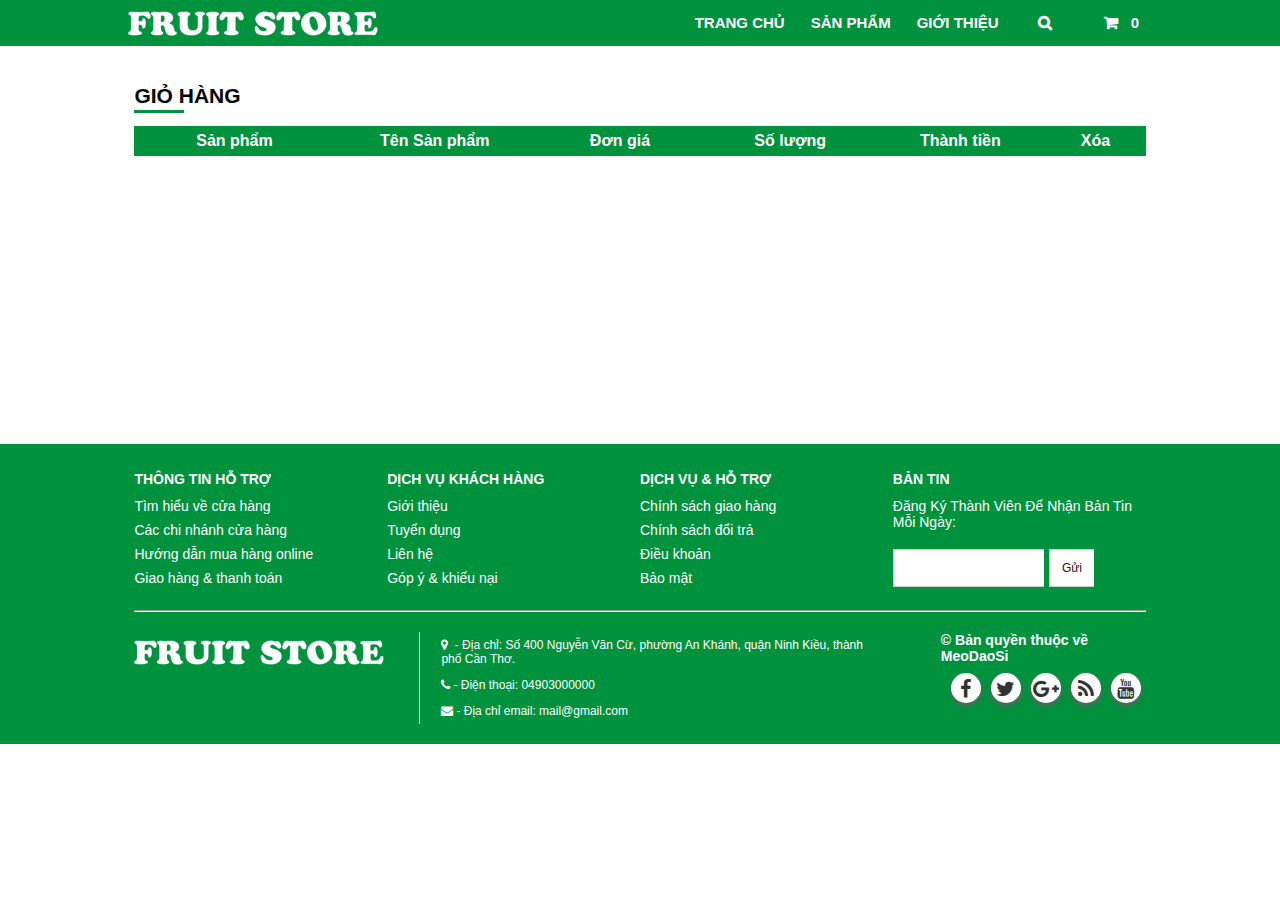
<file: cart.html>
<!-- author : Le Van Tinh 2014621  -->

<!DOCTYPE html>
<html lang="en">
<head>
    <meta charset="UTF-8">
    <meta http-equiv="X-UA-Compatible" content="IE=edge">
    <meta name="viewport" content="width=device-width, initial-scale=1.0">
    <title>Fruit Store</title>
    <link rel="stylesheet" href="./assets/css/cart.css">
    <link rel="stylesheet" href="./assets/fonts/themify-icons/themify-icons.css">
    <link rel="stylesheet" href="https://cdnjs.cloudflare.com/ajax/libs/font-awesome/4.7.0/css/font-awesome.min.css">
</head>
<body>
    <div id="trangchu">
        <!-- header start -->
        
        <header>
            <nav>
                <img src="./assets/img/img-trangchu/logo.png" alt="" srcset="">
                <ul class="navbar">
                    <li><a href="./index.html">Trang chủ</a></li>
                    <li><a href="./sanpham.html">Sản phẩm</a></li>
                    <li><a href="./gioithieu.html">giới thiệu</a></li>
                    <li><a href=""><i class="fa fa-search" aria-hidden="true"></i></a></li>
                    <li class="cart">
                        <a href="./cart.html"><i class="fa fa-shopping-cart" aria-hidden="true"></i><span>0</span></a>
                    </li>
                </ul>
            </nav>
        </header>

        <!-- header end -->

        <!-- content start -->
        
        <main id="trangchu-main">
            <div class="trangchu-list-items">
                <div class="trangchu-container-title">
                    <span class="trangchu-title">Giỏ hàng</span>
                </div>
            </div>
        </main>
        <section id="cart-container">
            <table width="100%" class="products-container">
                <thead>
                    <tr>
                        <td>Sản phẩm</td>
                        <td>Tên Sản phẩm</td>
                        <td>Đơn giá</td>
                        <td>Số lượng</td>
                        <td>Thành tiền</td>
                        <td>Xóa</td>
                    </tr>
                </thead>

                <tbody class="products">
                    
                </tbody>
            </table>
        </section>
        <section id="cart-bottom" class="cart-bottom-container">
            
        </section>

        <!-- footer start -->

        <footer>
            <div class="footer-wrapper">
                <div class="footer-services">
                    <div class="service">
                        <div class="title_block">THÔNG TIN HỖ TRỢ</div>
                        <div class="vertical-service">
                            <a href="#">Tìm hiểu về cửa hàng</a>
                            <a href="#">Các chi nhánh cửa hàng</a>
                            <a href="#">Hướng dẫn mua hàng online</a>
                            <a href="#">Giao hàng & thanh toán</a>
                        </div>
                    </div>
                    <div class="service">
                        <div class="title_block">DỊCH VỤ KHÁCH HÀNG</div>
                        <div class="vertical-service">
                            <a href="#">Giới thiệu</a>
                            <a href="#">Tuyển dụng</a>
                            <a href="#">Liên hệ</a>
                            <a href="#">Góp ý & khiếu nại</a>
                        </div>
                    </div>
                    <div class="service">
                        <div class="title_block">DỊCH VỤ & HỖ TRỢ</div>
                        <div class="vertical-service">
                            <a href="#">Chính sách giao hàng</a>
                            <a href="#">Chính sách đổi trả</a>
                            <a href="#">Điều khoản</a>
                            <a href="#">Bảo mật</a>
                        </div>
                    </div>
                    <div class="service">
                        <div class="title_block">BẢN TIN</div>
                        <div class="vertical-service">
                            <p>Đăng Ký Thành Viên Để Nhận Bản Tin Mỗi Ngày:</p>
                        </div>
                        <form action="">
                            <input type="text" name="" id="">
                            <input type="button" value="Gửi">
                        </form>
                    </div>
                </div>
                <hr>
                <div class="footer-information">
                    <div class="information">
                        <div class="logo-image">
                            <img src="./assets/img/img-trangchu/logo.png" alt="" srcset="">
                        </div>
                        <div class="block_content">
                            <ul class="list">
                                <li><i class="fa fa-map-marker">&nbsp;</i> - Địa chỉ:  Số 400 Nguyễn Văn Cừ, phường An Khánh, quận Ninh Kiều, thành phố Cần Thơ.</li>
                                <li><i class="fa fa-phone">&nbsp;</i>- Điện thoại: 04903000000</li>
                                <li><i class="fa fa-envelope">&nbsp;</i>- Địa chỉ email: <a href="#">mail@gmail.com</a></li>
                                  
                            </ul>
                        </div>
                    </div>
                    <div class="social-link">
                        <p class="copyright">
                            © Bản quyền thuộc về MeoDaoSi
                        </p>
                        <div class="social">
                            <ul class="list-unstyled">
                                <li class="facebook">
                                    <a target="_blank" href="/" class="fa fa-facebook"></a>
                                </li>
                                <li class="twitter">
                                    <a class="fa fa-twitter" target="_blank" href="/"></a>
                                </li>
                                <li class="google-plus">
                                    <a class="fa fa-google-plus" target="_blank" href="/"></a>
                                </li>
                                <li class="rss">
                                    <a class="fa fa-rss" target="_blank" href="/"></a>
                                </li>
                                <li class="youtube">
                                    <a class="fa fa-youtube" target="_blank" href="/"></a>
                                </li>
                                
                            </ul>
                        </div>
                    </div>
                </div>
            </div>
        </footer>

        <!-- footer start -->

    </div>
    <script src="./cart.js"></script>
</body>
</html>
</file>
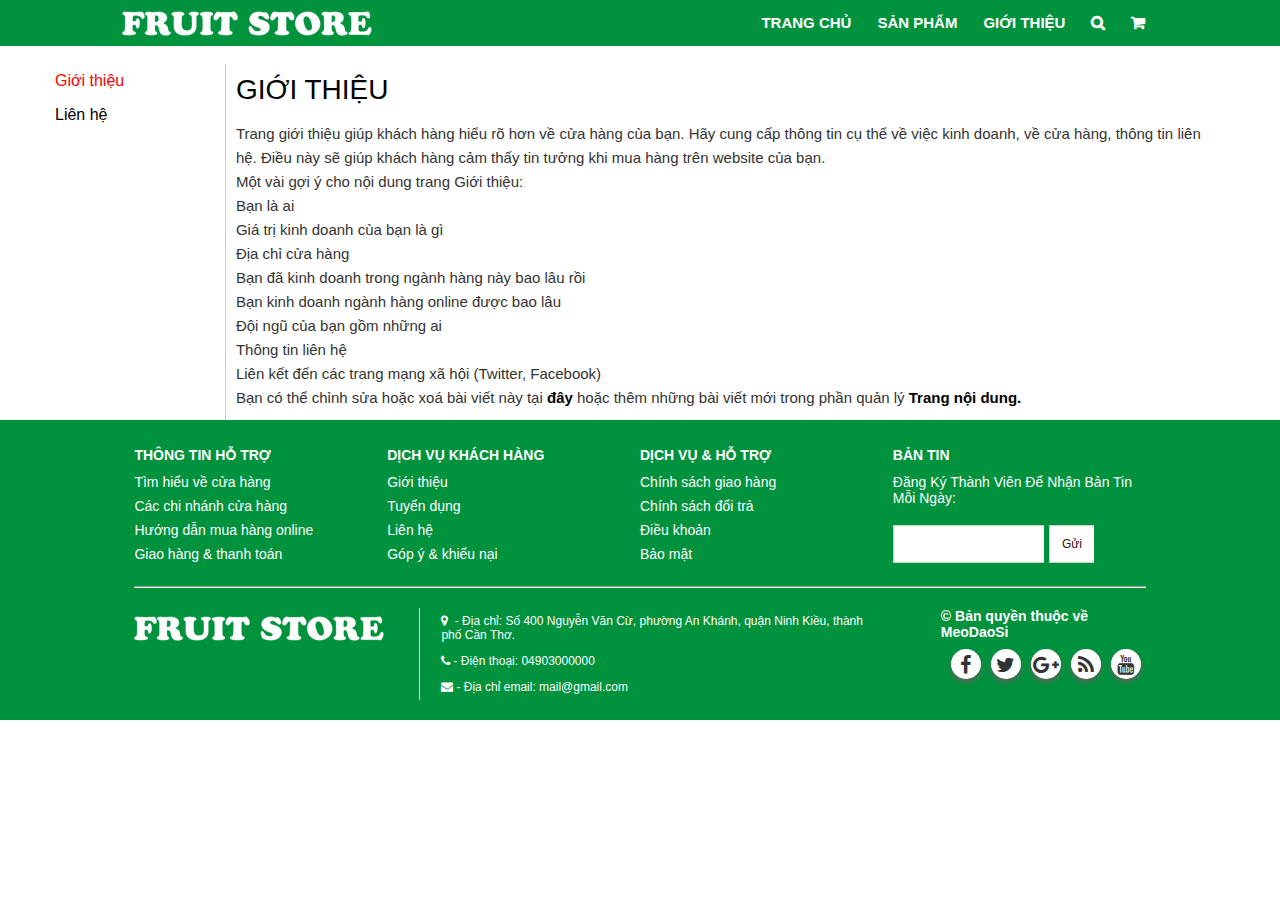
<file: gioithieu.html>
<!-- author : Nguyen Cong Hoai b1906671 -->
<!DOCTYPE html>
<html lang="en">
<head>
    <meta charset="UTF-8">
    <meta http-equiv="X-UA-Compatible" content="IE=edge">
    <meta name="viewport" content="width=device-width, initial-scale=1.0">
    <title>Fruit Store</title>
    <link rel="stylesheet" href="./assets/css/gioithieu.css">
    <link rel="stylesheet" href="./assets/fonts/themify-icons/themify-icons.css">
    <link rel="stylesheet" href="https://cdnjs.cloudflare.com/ajax/libs/font-awesome/4.7.0/css/font-awesome.min.css">
</head>
<body>
    <div id="trangchu">
        <!-- header start -->
        
        <header>
            <nav>
                <img src="./assets/img/img-trangchu/logo.png" alt="" srcset="">
                <ul class="navbar">
                    <li><a href="./index.html">Trang chủ</a></li>
                    <li><a href="./sanpham.html">Sản phẩm</a></li>
                    <li><a href="#">Giới thiệu</a></li>
                    <li><i class="fa fa-search" aria-hidden="true"></i></li>
                    <li><i class="fa fa-shopping-cart" aria-hidden="true"></i></li>
                </ul>
            </nav>
        </header>

        <!-- header end -->
        <div id="main">
            <div class="row main-row">
                <div class="col col-1-3 ">
                    <a class="the-a red" href="#">Giới thiệu</a>
                    <a class="the-a" href="./lienhe.html">Liên hệ</a>
                </div>
                <div class="col col-2-3 col-lienhe">
                    <div class="col-full main-slider">
                        <h1 class="lienhe">Giới Thiệu</h1>
                        <div class="text-vanban">Trang giới thiệu giúp khách hàng hiểu rõ hơn về cửa hàng của bạn. Hãy cung cấp thông tin cụ thể về việc kinh doanh, về cửa hàng, thông tin liên hệ. Điều này sẽ giúp khách hàng cảm thấy tin tưởng khi mua hàng trên website của bạn.</div>
                    <p class="text-vanban">Một vài gợi ý cho nội dung trang Giới thiệu:</p>
                    <div class="text-content">
                        <ul>
                            <li>
                                <p class="text-vanban">Bạn là ai</p>
                            </li>
                            <li>
                                <p class="text-vanban">Giá trị kinh doanh của bạn là gì</p>
                            </li>
                            <li>
                                <p class="text-vanban">Địa chỉ cửa hàng</p>
                            </li>
                            <li>
                                <p class="text-vanban">Bạn đã kinh doanh trong ngành hàng này bao lâu rồi</p>
                            </li>
                            <li>
                                <p class="text-vanban">Bạn kinh doanh ngành hàng online được bao lâu</p>
                            </li>
                            <li>
                                <p class="text-vanban">Đội ngũ của bạn gồm những ai</p>
                            </li>
                            <li>
                                <p class="text-vanban">Thông tin liên hệ</p>
                            </li>
                            <li><span class="text-vanban">
                                Liên kết đến các trang mạng xã hội (Twitter, Facebook)
                            </span></li>
                        </ul>
                    </div>
                    <p class="text-vanban">
                        Bạn có thể chỉnh sửa hoặc xoá bài viết này tại
                        <a href="#" class="day khongtext"> đây</a>
                        hoặc thêm những bài viết mới trong phần quản lý
                        <a href="#" class="nd khongtext"> Trang nội dung.</a>
                    </p>
                    </div>

                </div>
                
            </div>
            
        </div>



        
        <!-- footer -->
        <div id="footer">
            <div class="footer-wrapper">
                <div class="footer-services">
                    <div class="service">
                        <div class="title_block">THÔNG TIN HỖ TRỢ</div>
                        <div class="vertical-service">
                            <a href="#">Tìm hiểu về cửa hàng</a>
                            <a href="#">Các chi nhánh cửa hàng</a>
                            <a href="#">Hướng dẫn mua hàng online</a>
                            <a href="#">Giao hàng & thanh toán</a>
                        </div>
                    </div>
                    <div class="service">
                        <div class="title_block">DỊCH VỤ KHÁCH HÀNG</div>
                        <div class="vertical-service">
                            <a href="#">Giới thiệu</a>
                            <a href="#">Tuyển dụng</a>
                            <a href="#">Liên hệ</a>
                            <a href="#">Góp ý & khiếu nại</a>
                        </div>
                    </div>
                    <div class="service">
                        <div class="title_block">DỊCH VỤ & HỖ TRỢ</div>
                        <div class="vertical-service">
                            <a href="#">Chính sách giao hàng</a>
                            <a href="#">Chính sách đổi trả</a>
                            <a href="#">Điều khoản</a>
                            <a href="#">Bảo mật</a>
                        </div>
                    </div>
                    <div class="service">
                        <div class="title_block">BẢN TIN</div>
                        <div class="vertical-service">
                            <p>Đăng Ký Thành Viên Để Nhận Bản Tin Mỗi Ngày:</p>
                        </div>
                        <form action="">
                            <input type="text" name="" id="">
                            <input type="button" value="Gửi">
                        </form>
                    </div>
                </div>
                <hr>
                <div class="footer-information">
                    <div class="information">
                        <div class="logo-image">
                            <img src="./assets/img/img-trangchu/logo.png" alt="" srcset="">
                        </div>
                        <div class="block_content">
                            <ul class="list">
                                <li><i class="fa fa-map-marker">&nbsp;</i> - Địa chỉ:  Số 400 Nguyễn Văn Cừ, phường An Khánh, quận Ninh Kiều, thành phố Cần Thơ.</li>
                                <li><i class="fa fa-phone">&nbsp;</i>- Điện thoại: 04903000000</li>
                                <li><i class="fa fa-envelope">&nbsp;</i>- Địa chỉ email: <a href="#">mail@gmail.com</a></li>
                                  
                            </ul>
                        </div>
                    </div>
                    <div class="social-link">
                        <p class="copyright">
                            © Bản quyền thuộc về MeoDaoSi
                        </p>
                        <div class="social">
                            <ul class="list-unstyled">
                                <li class="facebook">
                                    <a target="_blank" href="/" class="fa fa-facebook"></a>
                                </li>
                                <li class="twitter">
                                    <a class="fa fa-twitter" target="_blank" href="/"></a>
                                </li>
                                <li class="google-plus">
                                    <a class="fa fa-google-plus" target="_blank" href="/"></a>
                                </li>
                                <li class="rss">
                                    <a class="fa fa-rss" target="_blank" href="/"></a>
                                </li>
                                <li class="youtube">
                                    <a class="fa fa-youtube" target="_blank" href="/"></a>
                                </li>
                                
                            </ul>
                        </div>
                    </div>
                </div>
            </div>
        </div>

        <!-- footer start -->

    </div>
    <script src="./main.js"></script>
<!-- Code injected by live-server -->
<script type="text/javascript">
	// <![CDATA[  <-- For SVG support
	if ('WebSocket' in window) {
		(function () {
			function refreshCSS() {
				var sheets = [].slice.call(document.getElementsByTagName("link"));
				var head = document.getElementsByTagName("head")[0];
				for (var i = 0; i < sheets.length; ++i) {
					var elem = sheets[i];
					var parent = elem.parentElement || head;
					parent.removeChild(elem);
					var rel = elem.rel;
					if (elem.href && typeof rel != "string" || rel.length == 0 || rel.toLowerCase() == "stylesheet") {
						var url = elem.href.replace(/(&|\?)_cacheOverride=\d+/, '');
						elem.href = url + (url.indexOf('?') >= 0 ? '&' : '?') + '_cacheOverride=' + (new Date().valueOf());
					}
					parent.appendChild(elem);
				}
			}
			var protocol = window.location.protocol === 'http:' ? 'ws://' : 'wss://';
			var address = protocol + window.location.host + window.location.pathname + '/ws';
			var socket = new WebSocket(address);
			socket.onmessage = function (msg) {
				if (msg.data == 'reload') window.location.reload();
				else if (msg.data == 'refreshcss') refreshCSS();
			};
			if (sessionStorage && !sessionStorage.getItem('IsThisFirstTime_Log_From_LiveServer')) {
				console.log('Live reload enabled.');
				sessionStorage.setItem('IsThisFirstTime_Log_From_LiveServer', true);
			}
		})();
	}
	else {
		console.error('Upgrade your browser. This Browser is NOT supported WebSocket for Live-Reloading.');
	}
	// ]]>
</script></body>
</html>
</file>
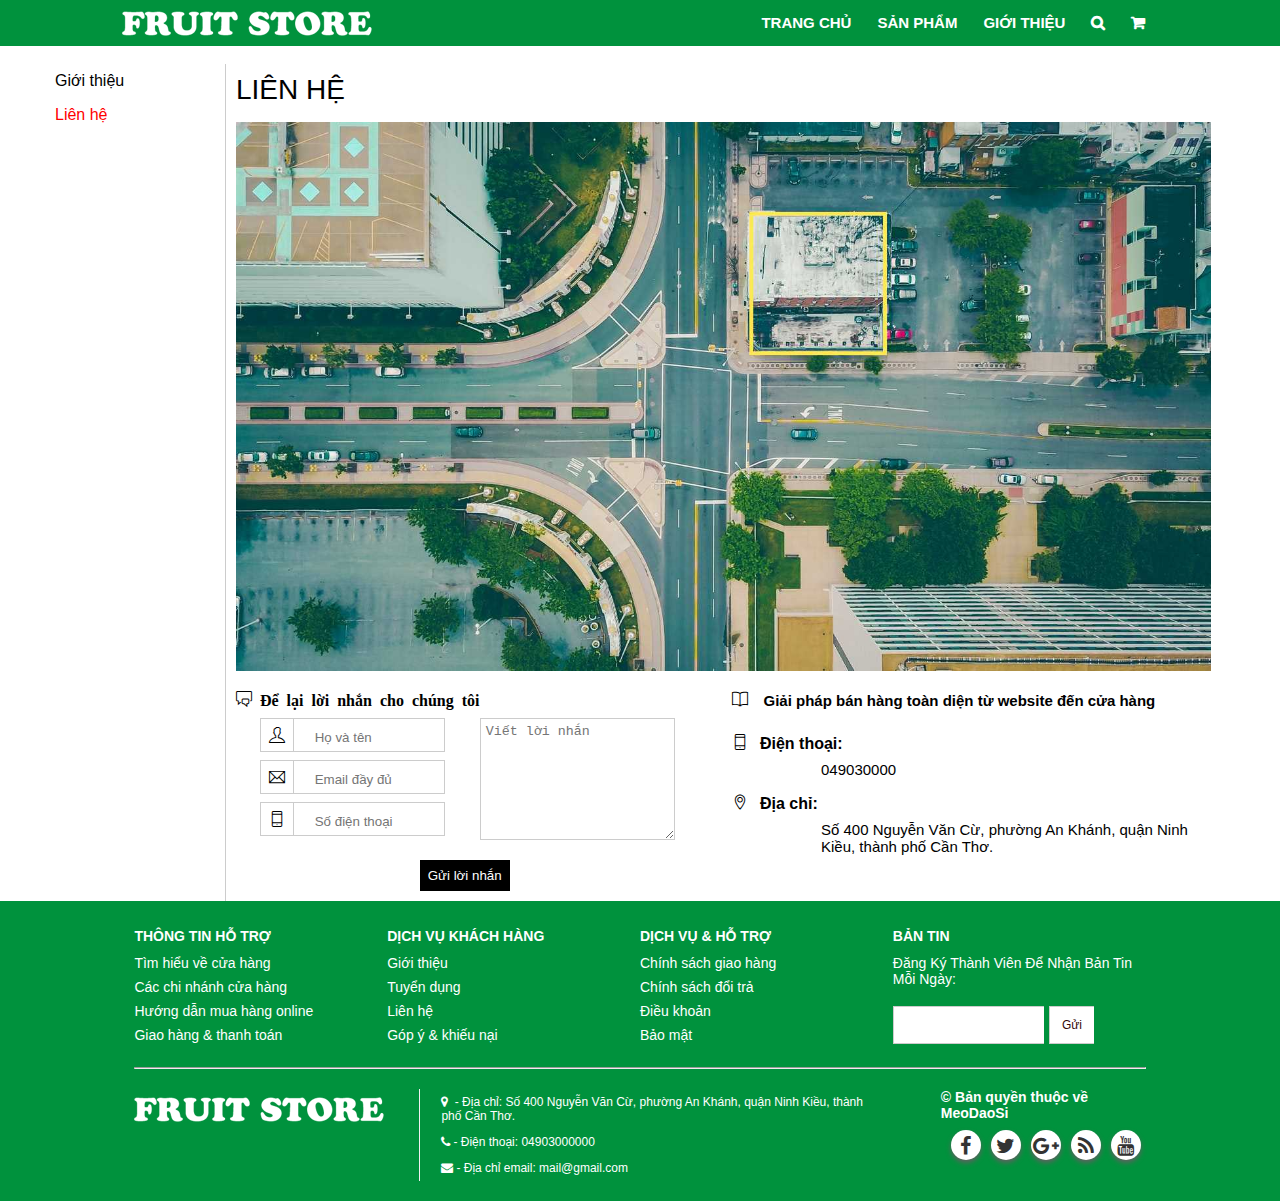
<file: lienhe.html>
<!-- author : Nguyen Cong Hoai b1906671 -->
<!DOCTYPE html>
<html lang="en">
<head>
    <meta charset="UTF-8">
    <meta http-equiv="X-UA-Compatible" content="IE=edge">
    <meta name="viewport" content="width=device-width, initial-scale=1.0">
    <title>Liên hệ</title>
    <link rel="stylesheet" href="./assets/css/lienhe.css">
    <link rel="stylesheet" href="./assets/fonts/themify-icons/themify-icons.css">
    <link rel="stylesheet" href="https://cdnjs.cloudflare.com/ajax/libs/font-awesome/4.7.0/css/font-awesome.min.css">
</head>
<body>
    <div id="trangchu">
        <!-- header start -->
        
        <header>
            <nav>
                <img src="./assets/img/img-trangchu/logo.png" alt="" srcset="">
                <ul class="navbar">
                    <li><a href="./index.html">Trang chủ</a></li>
                    <li><a href="./sanpham.html">Sản phẩm</a></li>
                    <li><a href="./gioithieu.html">Giới thiệu</a></li>
                    <li><i class="fa fa-search" aria-hidden="true"></i></li>
                    <li><i class="fa fa-shopping-cart" aria-hidden="true"></i></li>
                </ul>
            </nav>
        </header>

        <!-- header end -->
        <div id="main">
            <div class="row main-row">
                <div class="col col-1-3 ">
                    <a class="the-a" href="./gioithieu.html">Giới thiệu</a>
                    <a class="the-a red" href="#">Liên hệ</a>
                </div>
                <div class="col col-2-3 col-lienhe">
                    <div class="col-full main-slider">
                        <h1 class="lienhe">Liên Hệ</h1>
                        <div class="map-section">
                            <img  src="./assets/img/img-trangchu/map.jpg" alt="map">
                        </div>
                        <div class="col col-half main-body">
                            <div class="tieude mt-8">
                                <i class="ti-comments">
                                    <span class="tieude-text">Để lại lời nhắn cho chúng tôi</span>
                                </i>
                                
                            </div>
                            <div class="col col-half">
                                <div class="main-bao">
                                    <div class="item">
                                        <span class="item-element">
                                            <i class="ti-user"></i>
                                        </span>
                                        <input type="text" placeholder="Họ và tên" class="item-content">
                                    </div>
                                    <div class="item">
                                        <span class="item-element">
                                            <i class="ti-email"></i>
                                        </span>
                                        <input type="email" placeholder="Email đầy đủ" class="item-content">
                                    </div>
                                    <div class="item">
                                        <span class="item-element">
                                            <i class="ti-mobile"></i>
                                        </span>
                                        <input type="text" placeholder="Số điện thoại" class="item-content">
                                    </div>
                                    
                                </div>
                            </div>
                            <div class="col col-half cmt">
                                <textarea name="cmt" class="main-cmt" placeholder="Viết lời nhắn"></textarea>
                            </div>
                            <div class="nut">
                                <button class="main-give">
                                    Gửi lời nhắn
                                </button>
                            </div>
                        </div>
                        <div class="col col-half">
                            <div class="tieude mt-8 ml-8">
                                <i class="ti-book">
                                </i>
                                <span class="text15 indam">Giải pháp bán hàng toàn diện từ website đến cửa hàng</span>
                            </div>
                            <div class="diachi ml-8">
                                <div class="phone">
                                    <i class="ti-mobile"></i>
                                    <b class="indam ml-8">Điện thoại:</b>
                                </div>
                                <div class="text15 ml-16">049030000</div>
                            </div>
                            <div class="diachi ml-8">
                                <div class="phone">
                                    <i class="ti-location-pin"></i>
                                    <b class="indam ml-8">Địa chỉ:</b>
                                </div>
                                <div class="text15 ml-16">Số 400 Nguyễn Văn Cừ, phường An Khánh, quận Ninh Kiều, thành phố Cần Thơ.</div>
                            </div>
                        </div>
                        
                    </div>

                </div>
                
            </div>
            
        </div>



        
        <!-- footer -->
        <div id="footer">
            <div class="footer-wrapper">
                <div class="footer-services">
                    <div class="service">
                        <div class="title_block">THÔNG TIN HỖ TRỢ</div>
                        <div class="vertical-service">
                            <a href="#">Tìm hiểu về cửa hàng</a>
                            <a href="#">Các chi nhánh cửa hàng</a>
                            <a href="#">Hướng dẫn mua hàng online</a>
                            <a href="#">Giao hàng & thanh toán</a>
                        </div>
                    </div>
                    <div class="service">
                        <div class="title_block">DỊCH VỤ KHÁCH HÀNG</div>
                        <div class="vertical-service">
                            <a href="#">Giới thiệu</a>
                            <a href="#">Tuyển dụng</a>
                            <a href="#">Liên hệ</a>
                            <a href="#">Góp ý & khiếu nại</a>
                        </div>
                    </div>
                    <div class="service">
                        <div class="title_block">DỊCH VỤ & HỖ TRỢ</div>
                        <div class="vertical-service">
                            <a href="#">Chính sách giao hàng</a>
                            <a href="#">Chính sách đổi trả</a>
                            <a href="#">Điều khoản</a>
                            <a href="#">Bảo mật</a>
                        </div>
                    </div>
                    <div class="service">
                        <div class="title_block">BẢN TIN</div>
                        <div class="vertical-service">
                            <p>Đăng Ký Thành Viên Để Nhận Bản Tin Mỗi Ngày:</p>
                        </div>
                        <form action="">
                            <input type="text" name="" id="">
                            <input type="button" value="Gửi">
                        </form>
                    </div>
                </div>
                <hr>
                <div class="footer-information">
                    <div class="information">
                        <div class="logo-image">
                            <img src="./assets/img/img-trangchu/logo.png" alt="" srcset="">
                        </div>
                        <div class="block_content">
                            <ul class="list">
                                <li><i class="fa fa-map-marker">&nbsp;</i> - Địa chỉ:  Số 400 Nguyễn Văn Cừ, phường An Khánh, quận Ninh Kiều, thành phố Cần Thơ.</li>
                                <li><i class="fa fa-phone">&nbsp;</i>- Điện thoại: 04903000000</li>
                                <li><i class="fa fa-envelope">&nbsp;</i>- Địa chỉ email: <a href="#">mail@gmail.com</a></li>
                                  
                            </ul>
                        </div>
                    </div>
                    <div class="social-link">
                        <p class="copyright">
                            © Bản quyền thuộc về MeoDaoSi
                        </p>
                        <div class="social">
                            <ul class="list-unstyled">
                                <li class="facebook">
                                    <a target="_blank" href="/" class="fa fa-facebook"></a>
                                </li>
                                <li class="twitter">
                                    <a class="fa fa-twitter" target="_blank" href="/"></a>
                                </li>
                                <li class="google-plus">
                                    <a class="fa fa-google-plus" target="_blank" href="/"></a>
                                </li>
                                <li class="rss">
                                    <a class="fa fa-rss" target="_blank" href="/"></a>
                                </li>
                                <li class="youtube">
                                    <a class="fa fa-youtube" target="_blank" href="/"></a>
                                </li>
                                
                            </ul>
                        </div>
                    </div>
                </div>
            </div>
        </div>

        <!-- footer start -->

    </div>
    <script src="./main.js"></script>
<!-- Code injected by live-server -->
<script type="text/javascript">
	// <![CDATA[  <-- For SVG support
	if ('WebSocket' in window) {
		(function () {
			function refreshCSS() {
				var sheets = [].slice.call(document.getElementsByTagName("link"));
				var head = document.getElementsByTagName("head")[0];
				for (var i = 0; i < sheets.length; ++i) {
					var elem = sheets[i];
					var parent = elem.parentElement || head;
					parent.removeChild(elem);
					var rel = elem.rel;
					if (elem.href && typeof rel != "string" || rel.length == 0 || rel.toLowerCase() == "stylesheet") {
						var url = elem.href.replace(/(&|\?)_cacheOverride=\d+/, '');
						elem.href = url + (url.indexOf('?') >= 0 ? '&' : '?') + '_cacheOverride=' + (new Date().valueOf());
					}
					parent.appendChild(elem);
				}
			}
			var protocol = window.location.protocol === 'http:' ? 'ws://' : 'wss://';
			var address = protocol + window.location.host + window.location.pathname + '/ws';
			var socket = new WebSocket(address);
			socket.onmessage = function (msg) {
				if (msg.data == 'reload') window.location.reload();
				else if (msg.data == 'refreshcss') refreshCSS();
			};
			if (sessionStorage && !sessionStorage.getItem('IsThisFirstTime_Log_From_LiveServer')) {
				console.log('Live reload enabled.');
				sessionStorage.setItem('IsThisFirstTime_Log_From_LiveServer', true);
			}
		})();
	}
	else {
		console.error('Upgrade your browser. This Browser is NOT supported WebSocket for Live-Reloading.');
	}
	// ]]>
</script></body>
</html>
</file>
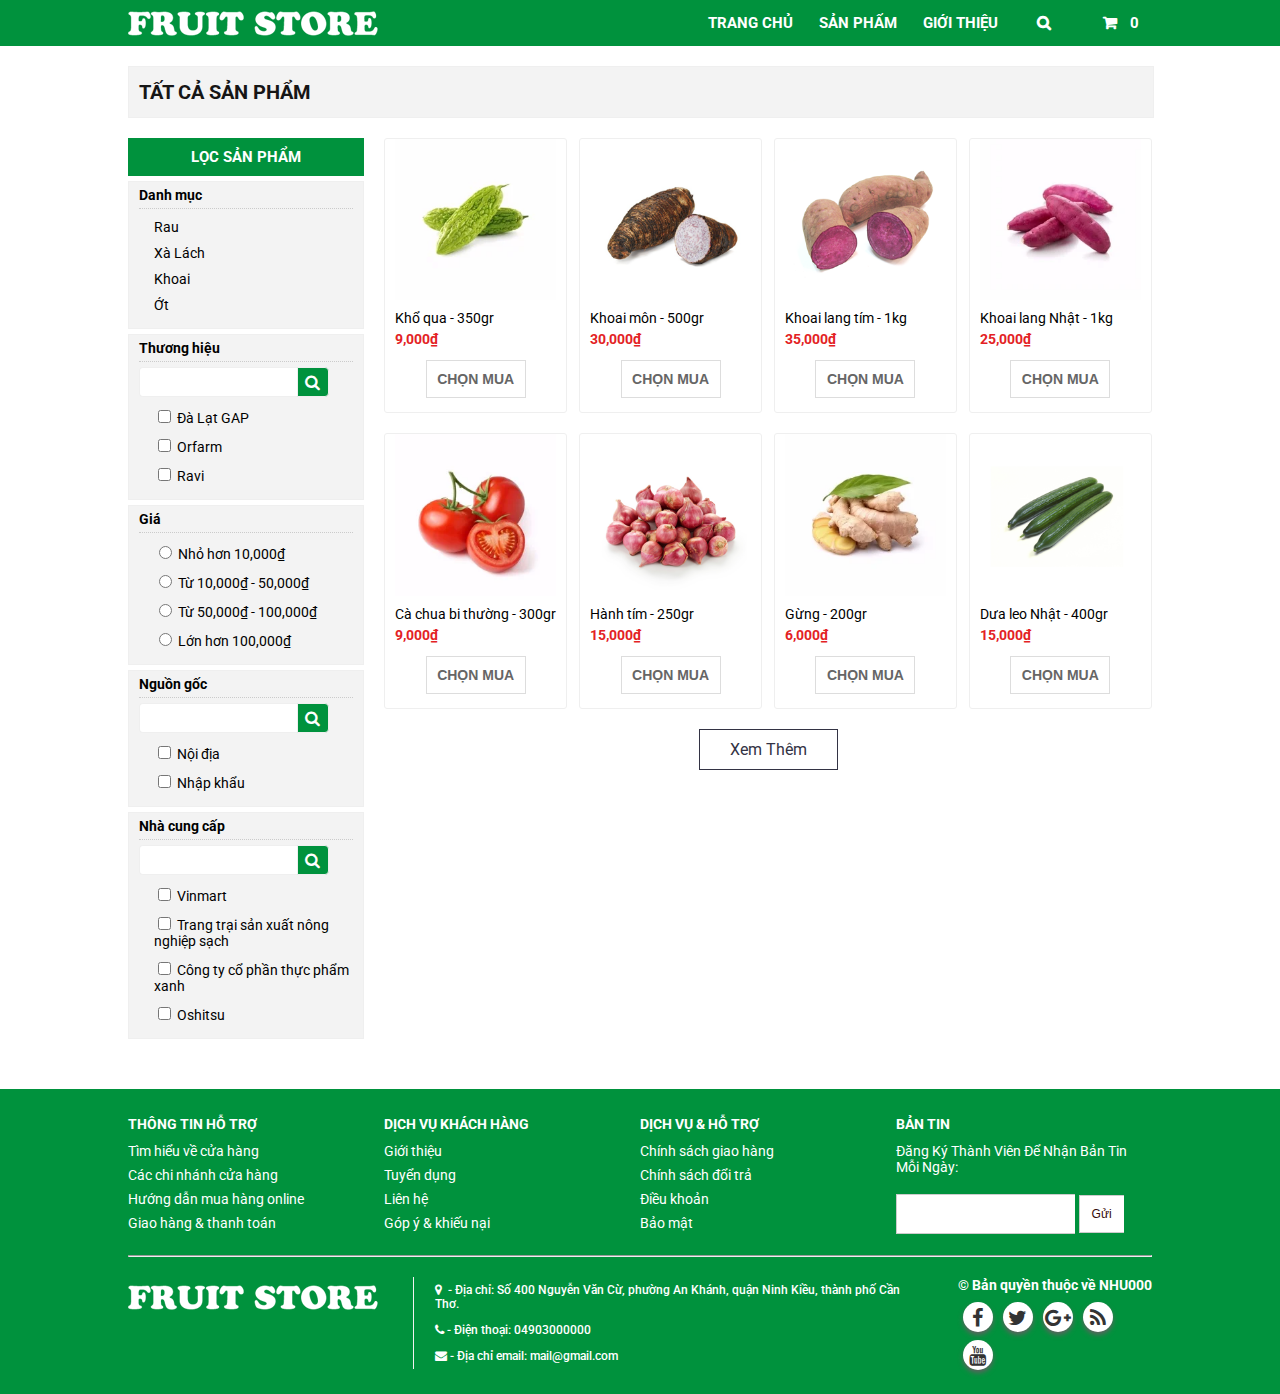
<file: sanpham.html>
<!-- author : Pham Huynh Nhu 2011983  -->
<!DOCTYPE html>
<html lang="en">

<head>
    <meta charset="UTF-8">
    <meta http-equiv="X-UA-Compatible" content="IE=edge">
    <meta name="viewport" content="width=device-width, initial-scale=1.0">
    <link rel="stylesheet" href="./assets/css/sanpham.css">
    <link href='http://fonts.googleapis.com/css?family=Roboto' rel='stylesheet' type='text/css'>
    <link rel="stylesheet" href="./assets/fonts/themify-icons/themify-icons.css">
    <link rel="stylesheet" href="https://cdnjs.cloudflare.com/ajax/libs/font-awesome/4.7.0/css/font-awesome.min.css">
    <title>Fruit Store</title>
</head>

<body>
    <header>
        <nav>
            <img src="./assets/img/img-trangchu/logo.png" alt="" srcset="">
            <ul class="navbar">
                <li><a href="./index.html">Trang chủ</a></li>
                <li><a href="#">Sản phẩm</a></li>
                <li><a href="./gioithieu.html">giới thiệu</a></li>
                <li><a href=""><i class="fa fa-search" aria-hidden="true"></i></a></li>
                <li class="cart">
                    <a href="./cart.html"><i class="fa fa-shopping-cart" aria-hidden="true"></i><span>0</span></a>
                </li>
            </ul>
        </nav>
    </header>
    <main>
        <article>
            <section>
                <div class="box-title-collection">
                    <h1>Tất cả sản phẩm</h1>
                </div>
                <div class="filter-wrapper">
                    <div class="filter">
                        <div class="filter-title">LỌC SẢN PHẨM</div>
                        <div class="filter-card">
                            <p>Danh mục</p>
                            <ul>
                                <li>Rau</li>
                                <li>Xà Lách</li>
                                <li>Khoai</li>
                                <li>Ớt</li>
                            </ul>
                        </div>
                        <div class="filter-card">
                            <p>Thương hiệu</p>
                            <div class="search">
                                <input type="text" name="" id="">
                                <i class="fa fa-search" aria-hidden="true"></i>
                            </div>
                            <ul>
                                <li>
                                    <input type="checkbox" name="" id="">
                                    <span>Đà Lạt GAP</span>
                                </li>
                                <li>
                                    <input type="checkbox" name="" id="">
                                    <span>Orfarm</span>
                                </li>
                                <li>
                                    <input type="checkbox" name="" id="">
                                    <span>Ravi</span>
                                </li>
                            </ul>
                        </div>
                        <div class="filter-card">
                            <p>Giá</p>
                            <ul>
                                <li>
                                    <input type="radio" name="price" id="">
                                    <span>Nhỏ hơn 10,000₫</span>
                                </li>
                                <li>
                                    <input type="radio" name="price" id="">
                                    <span>Từ 10,000₫ - 50,000₫</span>
                                </li>
                                <li>
                                    <input type="radio" name="price" id="">
                                    <span>Từ 50,000₫ - 100,000₫</span>
                                </li>
                                <li>
                                    <input type="radio" name="price" id="">
                                    <span>Lớn hơn 100,000₫</span>
                                </li>
                            </ul>
                        </div>
                        <div class="filter-card">
                            <p>Nguồn gốc</p>
                            <div class="search">
                                <input type="text" name="" id="">
                                <i class="fa fa-search" aria-hidden="true"></i>
                            </div>
                            <ul>
                                <li>
                                    <input type="checkbox" name="" id="">
                                    <span>Nội địa</span>
                                </li>
                                <li>
                                    <input type="checkbox" name="" id="">
                                    <span>Nhập khẩu</span>
                                </li>
                            </ul>
                        </div>
                        <div class="filter-card">
                            <p>Nhà cung cấp</p>
                            <div class="search">
                                <input type="text" name="" id="">
                                <i class="fa fa-search" aria-hidden="true"></i>
                            </div>
                            <ul>
                                <li>
                                    <input type="checkbox" name="" id="">
                                    <span>Vinmart</span>
                                </li>
                                <li>
                                    <input type="checkbox" name="" id="">
                                    <span> Trang trại sản xuất nông nghiệp sạch</span>
                                </li>
                                <li>
                                    <input type="checkbox" name="" id="">
                                    <span> Công ty cổ phần thực phẩm xanh</span>
                                </li>
                                <li>
                                    <input type="checkbox" name="" id="">
                                    <span>Oshitsu</span>
                                </li>
                        </div>
                    </div>
                    <div class="items-wrapper">
                        <div class="item">
                            <img src="./assets/img/img-trangchu/khoqua350gr.jpg" alt="" srcset="" usemap="#workmap">
                            <map name="workmap"n>
                                <area shape="Rect" coords="1,0,238,239" href="#" alt="">
                            </map>
                            <div class="item-information">
                                <p class="name">Khổ qua - 350gr</p>
                                <p class="price">9,000₫</p>
                                <button class="add-cart " >Chọn Mua</button>
                            </div>
                        </div>
                        <div class="item">
                            <img src="./assets/img/img-trangchu/khoaimon500gr.jpg" alt="" srcset="" usemap="#workmap">
                            <map name="workmap"n>
                                <area shape="Rect" coords="1,1,239,239" href="#" alt="">
                            </map>
                            <div class="item-information">
                                <p class="name">Khoai môn - 500gr</p>
                                <p class="price">30,000₫</p>
                                <button class="add-cart " >Chọn Mua</button>
                            </div>
                        </div>
                        <div class="item">
                            <img src="./assets/img/img-trangchu/khoailamtim1kg.jpg" alt="" srcset="" usemap="#workmap">
                            <map name="workmap"n>
                                <area shape="Rect" coords="1,1,239,239" href="#" alt="">
                            </map>
                            <div class="item-information">
                                <p class="name">Khoai lang tím - 1kg</p>
                                <p class="price">35,000₫</p>
                                <button class="add-cart " >Chọn Mua</button>
                            </div>
                        </div>
                        <div class="item">
                            <img src="./assets/img/img-trangchu/khoailangnhat1kg.jpg" alt="" srcset="" usemap="#workmap">
                            <map name="workmap"n>
                                <area shape="Rect" coords="1,1,239,239" href="#" alt="">
                            </map>
                            <div class="item-information">
                                <p class="name">Khoai lang Nhật - 1kg</p>
                                <p class="price">25,000₫</p>
                                <button class="add-cart " >Chọn Mua</button>
                            </div>
                        </div>
                        <div class="item">
                            <img src="./assets/img/img-trangchu/cachuabithuong300gr.jpg" alt="" srcset="" usemap="#workmap">
                            <map name="workmap"n>
                                <area shape="Rect" coords="1,1,239,239" href="#" alt="">
                            </map>
                            <div class="item-information">
                                <p class="name">Cà chua bi thường - 300gr</p>
                                <p class="price">9,000₫</p>
                                <button class="add-cart " >Chọn Mua</button>
                            </div>
                        </div>
                        <div class="item">
                            <img src="./assets/img/img-trangchu/hanhtim250gr.jpg" alt="" srcset="" usemap="#workmap">
                            <map name="workmap"n>
                                <area shape="Rect" coords="1,1,239,239" href="#" alt="">
                            </map>
                            <div class="item-information">
                                <p class="name">Hành tím - 250gr</p>
                                <p class="price">15,000₫</p>
                                <button class="add-cart " >Chọn Mua</button>
                            </div>
                        </div>
                        <div class="item">
                            <img src="./assets/img/img-trangchu/gung200gr.jpg" alt="" srcset="" usemap="#workmap">
                            <map name="workmap"n>
                                <area shape="Rect" coords="1,1,239,239" href="#" alt="">
                            </map>
                            <div class="item-information">
                                <p class="name">Gừng - 200gr</p>
                                <p class="price">6,000₫</p>
                                <button class="add-cart " >Chọn Mua</button>
                            </div>
                        </div>
                        <div class="item">
                            <img src="./assets/img/img-trangchu/dualeonhat400gr.jpg" alt="" srcset="" usemap="#workmap">
                            <map name="workmap"n>
                                <area shape="Rect" coords="1,1,239,239" href="#" alt="">
                            </map>
                            <div class="item-information">
                                <p class="name">Dưa leo Nhật - 400gr</p>
                                <p class="price">15,000₫</p>
                                <button class="add-cart " >Chọn Mua</button>
                            </div>
                        </div>
                        <div class="item">
                            <img src="./assets/img/img-trangchu/xalachromaine130gr.jpg" alt="" srcset="" usemap="#workmap">
                            <map name="workmap"n>
                                <area shape="Rect" coords="1,1,239,239" href="#" alt="">
                            </map>
                            <div class="item-information">
                                <p class="name">Xà lách Romaine - 130gr</p>
                                <p class="price">7,000₫</p>
                                <button class="add-cart " >Chọn Mua</button>
                            </div>
                        </div>
                        <div class="item">
                            <img src="./assets/img/img-trangchu/xalachmo130gr.jpg" alt="" srcset="" usemap="#workmap">
                            <map name="workmap"n>
                                <area shape="Rect" coords="1,1,239,239" href="#" alt="">
                            </map>
                            <div class="item-information">
                                <p class="name">Xà lách Mỡ - 130gr</p>
                                <p class="price">7,000₫</p>
                                <button class="add-cart " >Chọn Mua</button>
                            </div>
                        </div>
                        <div class="item">
                            <img src="./assets/img/img-trangchu/xalachlolotim100gr.jpg" alt="" srcset="" usemap="#workmap">
                            <map name="workmap"n>
                                <area shape="Rect" coords="1,1,239,239" href="#" alt="">
                            </map>
                            <div class="item-information">
                                <p class="name">Xà lách lô lô tím - 100gr</p>
                                <p class="price">7,000₫</p>
                                <button class="add-cart " >Chọn Mua</button>
                            </div>
                        </div>
                        <div class="item">
                            <img src="./assets/img/img-trangchu/xalachiceberg100gr.jpg" alt="" srcset="" usemap="#workmap">
                            <map name="workmap"n>
                                <area shape="Rect" coords="1,1,239,239" href="#" alt="">
                            </map>
                            <div class="item-information">
                                <p class="name">Xà lách Ice Berg - 100gr</p>
                                <p class="price">7,000₫</p>
                                <button class="add-cart " >Chọn Mua</button>
                            </div>
                        </div>
                        <div class="item">
                            <img src="./assets/img/img-trangchu/xalachfrise100gr.jpg" alt="" srcset="" usemap="#workmap">
                            <map name="workmap"n>
                                <area shape="Rect" coords="1,1,239,239" href="#" alt="">
                            </map>
                            <div class="item-information">
                                <p class="name">Xà lách Frise - 100gr</p>
                                <p class="price">5,000₫</p>
                                <button class="add-cart " >Chọn Mua</button>
                            </div>
                        </div>
                        <div class="item">
                            <img src="./assets/img/img-trangchu/toi250gr.jpg" alt="" srcset="" usemap="#workmap">
                            <map name="workmap"n>
                                <area shape="Rect" coords="1,1,239,239" href="#" alt="">
                            </map>
                            <div class="item-information">
                                <p class="name">Tỏi - 250gr</p>
                                <p class="price">28,000₫</p>
                                <button class="add-cart " >Chọn Mua</button>
                            </div>
                        </div>
                        <div class="item">
                            <img src="./assets/img/img-trangchu/susunon300gr.jpg" alt="" srcset="" usemap="#workmap">
                            <map name="workmap"n>
                                <area shape="Rect" coords="1,1,239,239" href="#" alt="">
                            </map>
                            <div class="item-information">
                                <p class="name">Su su non - 300gr</p>
                                <p class="price">10,000₫</p>
                                <button class="add-cart " >Chọn Mua</button>
                            </div>
                        </div>
                        <div class="item">
                            <img src="./assets/img/img-trangchu/susu400gr.jpg" alt="" srcset="" usemap="#workmap">
                            <map name="workmap"n>
                                <area shape="Rect" coords="1,1,239,239" href="#" alt="">
                            </map>
                            <div class="item-information">
                                <p class="name">Su su - 400gr</p>
                                <p class="price">5,000₫</p>
                                <button class="add-cart " >Chọn Mua</button>
                            </div>
                        </div>
                        <div id="more">Xem Thêm</div>
                    </div>
                </div>
            </section>
            <section>
                <div class="filter-items"></div>
                <div class="wrapper-items"></div>
            </section>
        </article>
    </main>
    <footer>
        <div class="footer-wrapper">
            <div class="footer-services">
                <div class="service">
                    <div class="title_block">THÔNG TIN HỖ TRỢ</div>
                    <div class="vertical-service">
                        <a href="#">Tìm hiểu về cửa hàng</a>
                        <a href="#">Các chi nhánh cửa hàng</a>
                        <a href="#">Hướng dẫn mua hàng online</a>
                        <a href="#">Giao hàng & thanh toán</a>
                    </div>
                </div>
                <div class="service">
                    <div class="title_block">DỊCH VỤ KHÁCH HÀNG</div>
                    <div class="vertical-service">
                        <a href="#">Giới thiệu</a>
                        <a href="#">Tuyển dụng</a>
                        <a href="#">Liên hệ</a>
                        <a href="#">Góp ý & khiếu nại</a>
                    </div>
                </div>
                <div class="service">
                    <div class="title_block">DỊCH VỤ & HỖ TRỢ</div>
                    <div class="vertical-service">
                        <a href="#">Chính sách giao hàng</a>
                        <a href="#">Chính sách đổi trả</a>
                        <a href="#">Điều khoản</a>
                        <a href="#">Bảo mật</a>
                    </div>
                </div>
                <div class="service">
                    <div class="title_block">BẢN TIN</div>
                    <div class="vertical-service">
                        <p>Đăng Ký Thành Viên Để Nhận Bản Tin Mỗi Ngày:</p>
                    </div>
                    <form action="">
                        <input type="text" name="" id="">
                        <input type="button" value="Gửi">
                    </form>
                </div>
            </div>
            <hr>
            <div class="footer-information">
                <div class="information">
                    <div class="logo-image">
                        <img src="./assets/img/img-trangchu/logo.png" alt="" srcset="">
                    </div>
                    <div class="block_content">
                        <ul class="list">
                            <li><i class="fa fa-map-marker">&nbsp;</i> - Địa chỉ:  Số 400 Nguyễn Văn Cừ, phường An Khánh, quận Ninh Kiều, thành phố Cần Thơ.</li>
                            <li><i class="fa fa-phone">&nbsp;</i>- Điện thoại: 04903000000</li>
                            <li><i class="fa fa-envelope">&nbsp;</i>- Địa chỉ email: <a href="#">mail@gmail.com</a></li>
                              
                        </ul>
                    </div>
                </div>
                <div class="social-link">
                    <p class="copyright">
                        © Bản quyền thuộc về NHU000
                    </p>
                    <div class="social">
                        <ul class="list-unstyled">
                            <li class="facebook">
                                <a target="_blank" href="/" class="fa fa-facebook"></a>
                            </li>
                            <li class="twitter">
                                <a class="fa fa-twitter" target="_blank" href="/"></a>
                            </li>
                            <li class="google-plus">
                                <a class="fa fa-google-plus" target="_blank" href="/"></a>
                            </li>
                            <li class="rss">
                                <a class="fa fa-rss" target="_blank" href="/"></a>
                            </li>
                            <li class="youtube">
                                <a class="fa fa-youtube" target="_blank" href="/"></a>
                            </li>
                            
                        </ul>
                    </div>
                </div>
            </div>
        </div>
    </footer>
    <script src="./sanpham.js" ></script>
    <script src="./cart.js"></script>
</body>

</html>
</file>
<file: assets/fonts/themify-icons/themify-icons.css>
@font-face {
	font-family: 'themify';
	src:url('fonts/themify.eot?-fvbane');
	src:url('fonts/themify.eot?#iefix-fvbane') format('embedded-opentype'),
		url('fonts/themify.woff?-fvbane') format('woff'),
		url('fonts/themify.ttf?-fvbane') format('truetype'),
		url('fonts/themify.svg?-fvbane#themify') format('svg');
	font-weight: normal;
	font-style: normal;
}

[class^="ti-"], [class*=" ti-"] {
	font-family: 'themify';
	speak: none;
	font-style: normal;
	font-weight: normal;
	font-variant: normal;
	text-transform: none;
	line-height: 1;

	/* Better Font Rendering =========== */
	-webkit-font-smoothing: antialiased;
	-moz-osx-font-smoothing: grayscale;
}

.ti-wand:before {
	content: "\e600";
}
.ti-volume:before {
	content: "\e601";
}
.ti-user:before {
	content: "\e602";
}
.ti-unlock:before {
	content: "\e603";
}
.ti-unlink:before {
	content: "\e604";
}
.ti-trash:before {
	content: "\e605";
}
.ti-thought:before {
	content: "\e606";
}
.ti-target:before {
	content: "\e607";
}
.ti-tag:before {
	content: "\e608";
}
.ti-tablet:before {
	content: "\e609";
}
.ti-star:before {
	content: "\e60a";
}
.ti-spray:before {
	content: "\e60b";
}
.ti-signal:before {
	content: "\e60c";
}
.ti-shopping-cart:before {
	content: "\e60d";
}
.ti-shopping-cart-full:before {
	content: "\e60e";
}
.ti-settings:before {
	content: "\e60f";
}
.ti-search:before {
	content: "\e610";
}
.ti-zoom-in:before {
	content: "\e611";
}
.ti-zoom-out:before {
	content: "\e612";
}
.ti-cut:before {
	content: "\e613";
}
.ti-ruler:before {
	content: "\e614";
}
.ti-ruler-pencil:before {
	content: "\e615";
}
.ti-ruler-alt:before {
	content: "\e616";
}
.ti-bookmark:before {
	content: "\e617";
}
.ti-bookmark-alt:before {
	content: "\e618";
}
.ti-reload:before {
	content: "\e619";
}
.ti-plus:before {
	content: "\e61a";
}
.ti-pin:before {
	content: "\e61b";
}
.ti-pencil:before {
	content: "\e61c";
}
.ti-pencil-alt:before {
	content: "\e61d";
}
.ti-paint-roller:before {
	content: "\e61e";
}
.ti-paint-bucket:before {
	content: "\e61f";
}
.ti-na:before {
	content: "\e620";
}
.ti-mobile:before {
	content: "\e621";
}
.ti-minus:before {
	content: "\e622";
}
.ti-medall:before {
	content: "\e623";
}
.ti-medall-alt:before {
	content: "\e624";
}
.ti-marker:before {
	content: "\e625";
}
.ti-marker-alt:before {
	content: "\e626";
}
.ti-arrow-up:before {
	content: "\e627";
}
.ti-arrow-right:before {
	content: "\e628";
}
.ti-arrow-left:before {
	content: "\e629";
}
.ti-arrow-down:before {
	content: "\e62a";
}
.ti-lock:before {
	content: "\e62b";
}
.ti-location-arrow:before {
	content: "\e62c";
}
.ti-link:before {
	content: "\e62d";
}
.ti-layout:before {
	content: "\e62e";
}
.ti-layers:before {
	content: "\e62f";
}
.ti-layers-alt:before {
	content: "\e630";
}
.ti-key:before {
	content: "\e631";
}
.ti-import:before {
	content: "\e632";
}
.ti-image:before {
	content: "\e633";
}
.ti-heart:before {
	content: "\e634";
}
.ti-heart-broken:before {
	content: "\e635";
}
.ti-hand-stop:before {
	content: "\e636";
}
.ti-hand-open:before {
	content: "\e637";
}
.ti-hand-drag:before {
	content: "\e638";
}
.ti-folder:before {
	content: "\e639";
}
.ti-flag:before {
	content: "\e63a";
}
.ti-flag-alt:before {
	content: "\e63b";
}
.ti-flag-alt-2:before {
	content: "\e63c";
}
.ti-eye:before {
	content: "\e63d";
}
.ti-export:before {
	content: "\e63e";
}
.ti-exchange-vertical:before {
	content: "\e63f";
}
.ti-desktop:before {
	content: "\e640";
}
.ti-cup:before {
	content: "\e641";
}
.ti-crown:before {
	content: "\e642";
}
.ti-comments:before {
	content: "\e643";
}
.ti-comment:before {
	content: "\e644";
}
.ti-comment-alt:before {
	content: "\e645";
}
.ti-close:before {
	content: "\e646";
}
.ti-clip:before {
	content: "\e647";
}
.ti-angle-up:before {
	content: "\e648";
}
.ti-angle-right:before {
	content: "\e649";
}
.ti-angle-left:before {
	content: "\e64a";
}
.ti-angle-down:before {
	content: "\e64b";
}
.ti-check:before {
	content: "\e64c";
}
.ti-check-box:before {
	content: "\e64d";
}
.ti-camera:before {
	content: "\e64e";
}
.ti-announcement:before {
	content: "\e64f";
}
.ti-brush:before {
	content: "\e650";
}
.ti-briefcase:before {
	content: "\e651";
}
.ti-bolt:before {
	content: "\e652";
}
.ti-bolt-alt:before {
	content: "\e653";
}
.ti-blackboard:before {
	content: "\e654";
}
.ti-bag:before {
	content: "\e655";
}
.ti-move:before {
	content: "\e656";
}
.ti-arrows-vertical:before {
	content: "\e657";
}
.ti-arrows-horizontal:before {
	content: "\e658";
}
.ti-fullscreen:before {
	content: "\e659";
}
.ti-arrow-top-right:before {
	content: "\e65a";
}
.ti-arrow-top-left:before {
	content: "\e65b";
}
.ti-arrow-circle-up:before {
	content: "\e65c";
}
.ti-arrow-circle-right:before {
	content: "\e65d";
}
.ti-arrow-circle-left:before {
	content: "\e65e";
}
.ti-arrow-circle-down:before {
	content: "\e65f";
}
.ti-angle-double-up:before {
	content: "\e660";
}
.ti-angle-double-right:before {
	content: "\e661";
}
.ti-angle-double-left:before {
	content: "\e662";
}
.ti-angle-double-down:before {
	content: "\e663";
}
.ti-zip:before {
	content: "\e664";
}
.ti-world:before {
	content: "\e665";
}
.ti-wheelchair:before {
	content: "\e666";
}
.ti-view-list:before {
	content: "\e667";
}
.ti-view-list-alt:before {
	content: "\e668";
}
.ti-view-grid:before {
	content: "\e669";
}
.ti-uppercase:before {
	content: "\e66a";
}
.ti-upload:before {
	content: "\e66b";
}
.ti-underline:before {
	content: "\e66c";
}
.ti-truck:before {
	content: "\e66d";
}
.ti-timer:before {
	content: "\e66e";
}
.ti-ticket:before {
	content: "\e66f";
}
.ti-thumb-up:before {
	content: "\e670";
}
.ti-thumb-down:before {
	content: "\e671";
}
.ti-text:before {
	content: "\e672";
}
.ti-stats-up:before {
	content: "\e673";
}
.ti-stats-down:before {
	content: "\e674";
}
.ti-split-v:before {
	content: "\e675";
}
.ti-split-h:before {
	content: "\e676";
}
.ti-smallcap:before {
	content: "\e677";
}
.ti-shine:before {
	content: "\e678";
}
.ti-shift-right:before {
	content: "\e679";
}
.ti-shift-left:before {
	content: "\e67a";
}
.ti-shield:before {
	content: "\e67b";
}
.ti-notepad:before {
	content: "\e67c";
}
.ti-server:before {
	content: "\e67d";
}
.ti-quote-right:before {
	content: "\e67e";
}
.ti-quote-left:before {
	content: "\e67f";
}
.ti-pulse:before {
	content: "\e680";
}
.ti-printer:before {
	content: "\e681";
}
.ti-power-off:before {
	content: "\e682";
}
.ti-plug:before {
	content: "\e683";
}
.ti-pie-chart:before {
	content: "\e684";
}
.ti-paragraph:before {
	content: "\e685";
}
.ti-panel:before {
	content: "\e686";
}
.ti-package:before {
	content: "\e687";
}
.ti-music:before {
	content: "\e688";
}
.ti-music-alt:before {
	content: "\e689";
}
.ti-mouse:before {
	content: "\e68a";
}
.ti-mouse-alt:before {
	content: "\e68b";
}
.ti-money:before {
	content: "\e68c";
}
.ti-microphone:before {
	content: "\e68d";
}
.ti-menu:before {
	content: "\e68e";
}
.ti-menu-alt:before {
	content: "\e68f";
}
.ti-map:before {
	content: "\e690";
}
.ti-map-alt:before {
	content: "\e691";
}
.ti-loop:before {
	content: "\e692";
}
.ti-location-pin:before {
	content: "\e693";
}
.ti-list:before {
	content: "\e694";
}
.ti-light-bulb:before {
	content: "\e695";
}
.ti-Italic:before {
	content: "\e696";
}
.ti-info:before {
	content: "\e697";
}
.ti-infinite:before {
	content: "\e698";
}
.ti-id-badge:before {
	content: "\e699";
}
.ti-hummer:before {
	content: "\e69a";
}
.ti-home:before {
	content: "\e69b";
}
.ti-help:before {
	content: "\e69c";
}
.ti-headphone:before {
	content: "\e69d";
}
.ti-harddrives:before {
	content: "\e69e";
}
.ti-harddrive:before {
	content: "\e69f";
}
.ti-gift:before {
	content: "\e6a0";
}
.ti-game:before {
	content: "\e6a1";
}
.ti-filter:before {
	content: "\e6a2";
}
.ti-files:before {
	content: "\e6a3";
}
.ti-file:before {
	content: "\e6a4";
}
.ti-eraser:before {
	content: "\e6a5";
}
.ti-envelope:before {
	content: "\e6a6";
}
.ti-download:before {
	content: "\e6a7";
}
.ti-direction:before {
	content: "\e6a8";
}
.ti-direction-alt:before {
	content: "\e6a9";
}
.ti-dashboard:before {
	content: "\e6aa";
}
.ti-control-stop:before {
	content: "\e6ab";
}
.ti-control-shuffle:before {
	content: "\e6ac";
}
.ti-control-play:before {
	content: "\e6ad";
}
.ti-control-pause:before {
	content: "\e6ae";
}
.ti-control-forward:before {
	content: "\e6af";
}
.ti-control-backward:before {
	content: "\e6b0";
}
.ti-cloud:before {
	content: "\e6b1";
}
.ti-cloud-up:before {
	content: "\e6b2";
}
.ti-cloud-down:before {
	content: "\e6b3";
}
.ti-clipboard:before {
	content: "\e6b4";
}
.ti-car:before {
	content: "\e6b5";
}
.ti-calendar:before {
	content: "\e6b6";
}
.ti-book:before {
	content: "\e6b7";
}
.ti-bell:before {
	content: "\e6b8";
}
.ti-basketball:before {
	content: "\e6b9";
}
.ti-bar-chart:before {
	content: "\e6ba";
}
.ti-bar-chart-alt:before {
	content: "\e6bb";
}
.ti-back-right:before {
	content: "\e6bc";
}
.ti-back-left:before {
	content: "\e6bd";
}
.ti-arrows-corner:before {
	content: "\e6be";
}
.ti-archive:before {
	content: "\e6bf";
}
.ti-anchor:before {
	content: "\e6c0";
}
.ti-align-right:before {
	content: "\e6c1";
}
.ti-align-left:before {
	content: "\e6c2";
}
.ti-align-justify:before {
	content: "\e6c3";
}
.ti-align-center:before {
	content: "\e6c4";
}
.ti-alert:before {
	content: "\e6c5";
}
.ti-alarm-clock:before {
	content: "\e6c6";
}
.ti-agenda:before {
	content: "\e6c7";
}
.ti-write:before {
	content: "\e6c8";
}
.ti-window:before {
	content: "\e6c9";
}
.ti-widgetized:before {
	content: "\e6ca";
}
.ti-widget:before {
	content: "\e6cb";
}
.ti-widget-alt:before {
	content: "\e6cc";
}
.ti-wallet:before {
	content: "\e6cd";
}
.ti-video-clapper:before {
	content: "\e6ce";
}
.ti-video-camera:before {
	content: "\e6cf";
}
.ti-vector:before {
	content: "\e6d0";
}
.ti-themify-logo:before {
	content: "\e6d1";
}
.ti-themify-favicon:before {
	content: "\e6d2";
}
.ti-themify-favicon-alt:before {
	content: "\e6d3";
}
.ti-support:before {
	content: "\e6d4";
}
.ti-stamp:before {
	content: "\e6d5";
}
.ti-split-v-alt:before {
	content: "\e6d6";
}
.ti-slice:before {
	content: "\e6d7";
}
.ti-shortcode:before {
	content: "\e6d8";
}
.ti-shift-right-alt:before {
	content: "\e6d9";
}
.ti-shift-left-alt:before {
	content: "\e6da";
}
.ti-ruler-alt-2:before {
	content: "\e6db";
}
.ti-receipt:before {
	content: "\e6dc";
}
.ti-pin2:before {
	content: "\e6dd";
}
.ti-pin-alt:before {
	content: "\e6de";
}
.ti-pencil-alt2:before {
	content: "\e6df";
}
.ti-palette:before {
	content: "\e6e0";
}
.ti-more:before {
	content: "\e6e1";
}
.ti-more-alt:before {
	content: "\e6e2";
}
.ti-microphone-alt:before {
	content: "\e6e3";
}
.ti-magnet:before {
	content: "\e6e4";
}
.ti-line-double:before {
	content: "\e6e5";
}
.ti-line-dotted:before {
	content: "\e6e6";
}
.ti-line-dashed:before {
	content: "\e6e7";
}
.ti-layout-width-full:before {
	content: "\e6e8";
}
.ti-layout-width-default:before {
	content: "\e6e9";
}
.ti-layout-width-default-alt:before {
	content: "\e6ea";
}
.ti-layout-tab:before {
	content: "\e6eb";
}
.ti-layout-tab-window:before {
	content: "\e6ec";
}
.ti-layout-tab-v:before {
	content: "\e6ed";
}
.ti-layout-tab-min:before {
	content: "\e6ee";
}
.ti-layout-slider:before {
	content: "\e6ef";
}
.ti-layout-slider-alt:before {
	content: "\e6f0";
}
.ti-layout-sidebar-right:before {
	content: "\e6f1";
}
.ti-layout-sidebar-none:before {
	content: "\e6f2";
}
.ti-layout-sidebar-left:before {
	content: "\e6f3";
}
.ti-layout-placeholder:before {
	content: "\e6f4";
}
.ti-layout-menu:before {
	content: "\e6f5";
}
.ti-layout-menu-v:before {
	content: "\e6f6";
}
.ti-layout-menu-separated:before {
	content: "\e6f7";
}
.ti-layout-menu-full:before {
	content: "\e6f8";
}
.ti-layout-media-right-alt:before {
	content: "\e6f9";
}
.ti-layout-media-right:before {
	content: "\e6fa";
}
.ti-layout-media-overlay:before {
	content: "\e6fb";
}
.ti-layout-media-overlay-alt:before {
	content: "\e6fc";
}
.ti-layout-media-overlay-alt-2:before {
	content: "\e6fd";
}
.ti-layout-media-left-alt:before {
	content: "\e6fe";
}
.ti-layout-media-left:before {
	content: "\e6ff";
}
.ti-layout-media-center-alt:before {
	content: "\e700";
}
.ti-layout-media-center:before {
	content: "\e701";
}
.ti-layout-list-thumb:before {
	content: "\e702";
}
.ti-layout-list-thumb-alt:before {
	content: "\e703";
}
.ti-layout-list-post:before {
	content: "\e704";
}
.ti-layout-list-large-image:before {
	content: "\e705";
}
.ti-layout-line-solid:before {
	content: "\e706";
}
.ti-layout-grid4:before {
	content: "\e707";
}
.ti-layout-grid3:before {
	content: "\e708";
}
.ti-layout-grid2:before {
	content: "\e709";
}
.ti-layout-grid2-thumb:before {
	content: "\e70a";
}
.ti-layout-cta-right:before {
	content: "\e70b";
}
.ti-layout-cta-left:before {
	content: "\e70c";
}
.ti-layout-cta-center:before {
	content: "\e70d";
}
.ti-layout-cta-btn-right:before {
	content: "\e70e";
}
.ti-layout-cta-btn-left:before {
	content: "\e70f";
}
.ti-layout-column4:before {
	content: "\e710";
}
.ti-layout-column3:before {
	content: "\e711";
}
.ti-layout-column2:before {
	content: "\e712";
}
.ti-layout-accordion-separated:before {
	content: "\e713";
}
.ti-layout-accordion-merged:before {
	content: "\e714";
}
.ti-layout-accordion-list:before {
	content: "\e715";
}
.ti-ink-pen:before {
	content: "\e716";
}
.ti-info-alt:before {
	content: "\e717";
}
.ti-help-alt:before {
	content: "\e718";
}
.ti-headphone-alt:before {
	content: "\e719";
}
.ti-hand-point-up:before {
	content: "\e71a";
}
.ti-hand-point-right:before {
	content: "\e71b";
}
.ti-hand-point-left:before {
	content: "\e71c";
}
.ti-hand-point-down:before {
	content: "\e71d";
}
.ti-gallery:before {
	content: "\e71e";
}
.ti-face-smile:before {
	content: "\e71f";
}
.ti-face-sad:before {
	content: "\e720";
}
.ti-credit-card:before {
	content: "\e721";
}
.ti-control-skip-forward:before {
	content: "\e722";
}
.ti-control-skip-backward:before {
	content: "\e723";
}
.ti-control-record:before {
	content: "\e724";
}
.ti-control-eject:before {
	content: "\e725";
}
.ti-comments-smiley:before {
	content: "\e726";
}
.ti-brush-alt:before {
	content: "\e727";
}
.ti-youtube:before {
	content: "\e728";
}
.ti-vimeo:before {
	content: "\e729";
}
.ti-twitter:before {
	content: "\e72a";
}
.ti-time:before {
	content: "\e72b";
}
.ti-tumblr:before {
	content: "\e72c";
}
.ti-skype:before {
	content: "\e72d";
}
.ti-share:before {
	content: "\e72e";
}
.ti-share-alt:before {
	content: "\e72f";
}
.ti-rocket:before {
	content: "\e730";
}
.ti-pinterest:before {
	content: "\e731";
}
.ti-new-window:before {
	content: "\e732";
}
.ti-microsoft:before {
	content: "\e733";
}
.ti-list-ol:before {
	content: "\e734";
}
.ti-linkedin:before {
	content: "\e735";
}
.ti-layout-sidebar-2:before {
	content: "\e736";
}
.ti-layout-grid4-alt:before {
	content: "\e737";
}
.ti-layout-grid3-alt:before {
	content: "\e738";
}
.ti-layout-grid2-alt:before {
	content: "\e739";
}
.ti-layout-column4-alt:before {
	content: "\e73a";
}
.ti-layout-column3-alt:before {
	content: "\e73b";
}
.ti-layout-column2-alt:before {
	content: "\e73c";
}
.ti-instagram:before {
	content: "\e73d";
}
.ti-google:before {
	content: "\e73e";
}
.ti-github:before {
	content: "\e73f";
}
.ti-flickr:before {
	content: "\e740";
}
.ti-facebook:before {
	content: "\e741";
}
.ti-dropbox:before {
	content: "\e742";
}
.ti-dribbble:before {
	content: "\e743";
}
.ti-apple:before {
	content: "\e744";
}
.ti-android:before {
	content: "\e745";
}
.ti-save:before {
	content: "\e746";
}
.ti-save-alt:before {
	content: "\e747";
}
.ti-yahoo:before {
	content: "\e748";
}
.ti-wordpress:before {
	content: "\e749";
}
.ti-vimeo-alt:before {
	content: "\e74a";
}
.ti-twitter-alt:before {
	content: "\e74b";
}
.ti-tumblr-alt:before {
	content: "\e74c";
}
.ti-trello:before {
	content: "\e74d";
}
.ti-stack-overflow:before {
	content: "\e74e";
}
.ti-soundcloud:before {
	content: "\e74f";
}
.ti-sharethis:before {
	content: "\e750";
}
.ti-sharethis-alt:before {
	content: "\e751";
}
.ti-reddit:before {
	content: "\e752";
}
.ti-pinterest-alt:before {
	content: "\e753";
}
.ti-microsoft-alt:before {
	content: "\e754";
}
.ti-linux:before {
	content: "\e755";
}
.ti-jsfiddle:before {
	content: "\e756";
}
.ti-joomla:before {
	content: "\e757";
}
.ti-html5:before {
	content: "\e758";
}
.ti-flickr-alt:before {
	content: "\e759";
}
.ti-email:before {
	content: "\e75a";
}
.ti-drupal:before {
	content: "\e75b";
}
.ti-dropbox-alt:before {
	content: "\e75c";
}
.ti-css3:before {
	content: "\e75d";
}
.ti-rss:before {
	content: "\e75e";
}
.ti-rss-alt:before {
	content: "\e75f";
}
</file>
<file: assets/fonts/themify-icons/demo-files/demo.css>
body {
	font: normal 1em/1.5em Arial, Helvetica, sans-serif;
	max-width: 90%;
	margin: 30px auto 0;
}
h1, h3 {
	font-weight: normal;
}
h3 {
	font-size: 1.4;
	text-transform: uppercase;
	letter-spacing: 1px;
}

.icon-section {
	margin: 0 0 3em;
	clear: both;
	overflow: hidden;
}
.icon-container {
	width: 240px; 
	padding: .7em 0;
	float: left; 
	position: relative;
	text-align: left;
}
.icon-container [class^="ti-"], 
.icon-container [class*=" ti-"] {
	color: #000;
	position: absolute;
	margin-top: 3px;
	transition: .3s;
}
.icon-container:hover [class^="ti-"],
.icon-container:hover [class*=" ti-"] {
	font-size: 2.2em;
	margin-top: -5px;
}
.icon-container:hover .icon-name {
	color: #000;
}
.icon-name {
	color: #aaa;
	margin-left: 35px;
	font-size: .8em;
	transition: .3s;
}
.icon-container:hover .icon-name {
	margin-left: 45px;
}
</file>
<file: assets/fonts/themify-icons/ie7/ie7.css>
.ti-wand {
	*zoom: expression(this.runtimeStyle['zoom'] = '1', this.innerHTML = '&#xe600;');
}
.ti-volume {
	*zoom: expression(this.runtimeStyle['zoom'] = '1', this.innerHTML = '&#xe601;');
}
.ti-user {
	*zoom: expression(this.runtimeStyle['zoom'] = '1', this.innerHTML = '&#xe602;');
}
.ti-unlock {
	*zoom: expression(this.runtimeStyle['zoom'] = '1', this.innerHTML = '&#xe603;');
}
.ti-unlink {
	*zoom: expression(this.runtimeStyle['zoom'] = '1', this.innerHTML = '&#xe604;');
}
.ti-trash {
	*zoom: expression(this.runtimeStyle['zoom'] = '1', this.innerHTML = '&#xe605;');
}
.ti-thought {
	*zoom: expression(this.runtimeStyle['zoom'] = '1', this.innerHTML = '&#xe606;');
}
.ti-target {
	*zoom: expression(this.runtimeStyle['zoom'] = '1', this.innerHTML = '&#xe607;');
}
.ti-tag {
	*zoom: expression(this.runtimeStyle['zoom'] = '1', this.innerHTML = '&#xe608;');
}
.ti-tablet {
	*zoom: expression(this.runtimeStyle['zoom'] = '1', this.innerHTML = '&#xe609;');
}
.ti-star {
	*zoom: expression(this.runtimeStyle['zoom'] = '1', this.innerHTML = '&#xe60a;');
}
.ti-spray {
	*zoom: expression(this.runtimeStyle['zoom'] = '1', this.innerHTML = '&#xe60b;');
}
.ti-signal {
	*zoom: expression(this.runtimeStyle['zoom'] = '1', this.innerHTML = '&#xe60c;');
}
.ti-shopping-cart {
	*zoom: expression(this.runtimeStyle['zoom'] = '1', this.innerHTML = '&#xe60d;');
}
.ti-shopping-cart-full {
	*zoom: expression(this.runtimeStyle['zoom'] = '1', this.innerHTML = '&#xe60e;');
}
.ti-settings {
	*zoom: expression(this.runtimeStyle['zoom'] = '1', this.innerHTML = '&#xe60f;');
}
.ti-search {
	*zoom: expression(this.runtimeStyle['zoom'] = '1', this.innerHTML = '&#xe610;');
}
.ti-zoom-in {
	*zoom: expression(this.runtimeStyle['zoom'] = '1', this.innerHTML = '&#xe611;');
}
.ti-zoom-out {
	*zoom: expression(this.runtimeStyle['zoom'] = '1', this.innerHTML = '&#xe612;');
}
.ti-cut {
	*zoom: expression(this.runtimeStyle['zoom'] = '1', this.innerHTML = '&#xe613;');
}
.ti-ruler {
	*zoom: expression(this.runtimeStyle['zoom'] = '1', this.innerHTML = '&#xe614;');
}
.ti-ruler-pencil {
	*zoom: expression(this.runtimeStyle['zoom'] = '1', this.innerHTML = '&#xe615;');
}
.ti-ruler-alt {
	*zoom: expression(this.runtimeStyle['zoom'] = '1', this.innerHTML = '&#xe616;');
}
.ti-bookmark {
	*zoom: expression(this.runtimeStyle['zoom'] = '1', this.innerHTML = '&#xe617;');
}
.ti-bookmark-alt {
	*zoom: expression(this.runtimeStyle['zoom'] = '1', this.innerHTML = '&#xe618;');
}
.ti-reload {
	*zoom: expression(this.runtimeStyle['zoom'] = '1', this.innerHTML = '&#xe619;');
}
.ti-plus {
	*zoom: expression(this.runtimeStyle['zoom'] = '1', this.innerHTML = '&#xe61a;');
}
.ti-pin {
	*zoom: expression(this.runtimeStyle['zoom'] = '1', this.innerHTML = '&#xe61b;');
}
.ti-pencil {
	*zoom: expression(this.runtimeStyle['zoom'] = '1', this.innerHTML = '&#xe61c;');
}
.ti-pencil-alt {
	*zoom: expression(this.runtimeStyle['zoom'] = '1', this.innerHTML = '&#xe61d;');
}
.ti-paint-roller {
	*zoom: expression(this.runtimeStyle['zoom'] = '1', this.innerHTML = '&#xe61e;');
}
.ti-paint-bucket {
	*zoom: expression(this.runtimeStyle['zoom'] = '1', this.innerHTML = '&#xe61f;');
}
.ti-na {
	*zoom: expression(this.runtimeStyle['zoom'] = '1', this.innerHTML = '&#xe620;');
}
.ti-mobile {
	*zoom: expression(this.runtimeStyle['zoom'] = '1', this.innerHTML = '&#xe621;');
}
.ti-minus {
	*zoom: expression(this.runtimeStyle['zoom'] = '1', this.innerHTML = '&#xe622;');
}
.ti-medall {
	*zoom: expression(this.runtimeStyle['zoom'] = '1', this.innerHTML = '&#xe623;');
}
.ti-medall-alt {
	*zoom: expression(this.runtimeStyle['zoom'] = '1', this.innerHTML = '&#xe624;');
}
.ti-marker {
	*zoom: expression(this.runtimeStyle['zoom'] = '1', this.innerHTML = '&#xe625;');
}
.ti-marker-alt {
	*zoom: expression(this.runtimeStyle['zoom'] = '1', this.innerHTML = '&#xe626;');
}
.ti-arrow-up {
	*zoom: expression(this.runtimeStyle['zoom'] = '1', this.innerHTML = '&#xe627;');
}
.ti-arrow-right {
	*zoom: expression(this.runtimeStyle['zoom'] = '1', this.innerHTML = '&#xe628;');
}
.ti-arrow-left {
	*zoom: expression(this.runtimeStyle['zoom'] = '1', this.innerHTML = '&#xe629;');
}
.ti-arrow-down {
	*zoom: expression(this.runtimeStyle['zoom'] = '1', this.innerHTML = '&#xe62a;');
}
.ti-lock {
	*zoom: expression(this.runtimeStyle['zoom'] = '1', this.innerHTML = '&#xe62b;');
}
.ti-location-arrow {
	*zoom: expression(this.runtimeStyle['zoom'] = '1', this.innerHTML = '&#xe62c;');
}
.ti-link {
	*zoom: expression(this.runtimeStyle['zoom'] = '1', this.innerHTML = '&#xe62d;');
}
.ti-layout {
	*zoom: expression(this.runtimeStyle['zoom'] = '1', this.innerHTML = '&#xe62e;');
}
.ti-layers {
	*zoom: expression(this.runtimeStyle['zoom'] = '1', this.innerHTML = '&#xe62f;');
}
.ti-layers-alt {
	*zoom: expression(this.runtimeStyle['zoom'] = '1', this.innerHTML = '&#xe630;');
}
.ti-key {
	*zoom: expression(this.runtimeStyle['zoom'] = '1', this.innerHTML = '&#xe631;');
}
.ti-import {
	*zoom: expression(this.runtimeStyle['zoom'] = '1', this.innerHTML = '&#xe632;');
}
.ti-image {
	*zoom: expression(this.runtimeStyle['zoom'] = '1', this.innerHTML = '&#xe633;');
}
.ti-heart {
	*zoom: expression(this.runtimeStyle['zoom'] = '1', this.innerHTML = '&#xe634;');
}
.ti-heart-broken {
	*zoom: expression(this.runtimeStyle['zoom'] = '1', this.innerHTML = '&#xe635;');
}
.ti-hand-stop {
	*zoom: expression(this.runtimeStyle['zoom'] = '1', this.innerHTML = '&#xe636;');
}
.ti-hand-open {
	*zoom: expression(this.runtimeStyle['zoom'] = '1', this.innerHTML = '&#xe637;');
}
.ti-hand-drag {
	*zoom: expression(this.runtimeStyle['zoom'] = '1', this.innerHTML = '&#xe638;');
}
.ti-folder {
	*zoom: expression(this.runtimeStyle['zoom'] = '1', this.innerHTML = '&#xe639;');
}
.ti-flag {
	*zoom: expression(this.runtimeStyle['zoom'] = '1', this.innerHTML = '&#xe63a;');
}
.ti-flag-alt {
	*zoom: expression(this.runtimeStyle['zoom'] = '1', this.innerHTML = '&#xe63b;');
}
.ti-flag-alt-2 {
	*zoom: expression(this.runtimeStyle['zoom'] = '1', this.innerHTML = '&#xe63c;');
}
.ti-eye {
	*zoom: expression(this.runtimeStyle['zoom'] = '1', this.innerHTML = '&#xe63d;');
}
.ti-export {
	*zoom: expression(this.runtimeStyle['zoom'] = '1', this.innerHTML = '&#xe63e;');
}
.ti-exchange-vertical {
	*zoom: expression(this.runtimeStyle['zoom'] = '1', this.innerHTML = '&#xe63f;');
}
.ti-desktop {
	*zoom: expression(this.runtimeStyle['zoom'] = '1', this.innerHTML = '&#xe640;');
}
.ti-cup {
	*zoom: expression(this.runtimeStyle['zoom'] = '1', this.innerHTML = '&#xe641;');
}
.ti-crown {
	*zoom: expression(this.runtimeStyle['zoom'] = '1', this.innerHTML = '&#xe642;');
}
.ti-comments {
	*zoom: expression(this.runtimeStyle['zoom'] = '1', this.innerHTML = '&#xe643;');
}
.ti-comment {
	*zoom: expression(this.runtimeStyle['zoom'] = '1', this.innerHTML = '&#xe644;');
}
.ti-comment-alt {
	*zoom: expression(this.runtimeStyle['zoom'] = '1', this.innerHTML = '&#xe645;');
}
.ti-close {
	*zoom: expression(this.runtimeStyle['zoom'] = '1', this.innerHTML = '&#xe646;');
}
.ti-clip {
	*zoom: expression(this.runtimeStyle['zoom'] = '1', this.innerHTML = '&#xe647;');
}
.ti-angle-up {
	*zoom: expression(this.runtimeStyle['zoom'] = '1', this.innerHTML = '&#xe648;');
}
.ti-angle-right {
	*zoom: expression(this.runtimeStyle['zoom'] = '1', this.innerHTML = '&#xe649;');
}
.ti-angle-left {
	*zoom: expression(this.runtimeStyle['zoom'] = '1', this.innerHTML = '&#xe64a;');
}
.ti-angle-down {
	*zoom: expression(this.runtimeStyle['zoom'] = '1', this.innerHTML = '&#xe64b;');
}
.ti-check {
	*zoom: expression(this.runtimeStyle['zoom'] = '1', this.innerHTML = '&#xe64c;');
}
.ti-check-box {
	*zoom: expression(this.runtimeStyle['zoom'] = '1', this.innerHTML = '&#xe64d;');
}
.ti-camera {
	*zoom: expression(this.runtimeStyle['zoom'] = '1', this.innerHTML = '&#xe64e;');
}
.ti-announcement {
	*zoom: expression(this.runtimeStyle['zoom'] = '1', this.innerHTML = '&#xe64f;');
}
.ti-brush {
	*zoom: expression(this.runtimeStyle['zoom'] = '1', this.innerHTML = '&#xe650;');
}
.ti-briefcase {
	*zoom: expression(this.runtimeStyle['zoom'] = '1', this.innerHTML = '&#xe651;');
}
.ti-bolt {
	*zoom: expression(this.runtimeStyle['zoom'] = '1', this.innerHTML = '&#xe652;');
}
.ti-bolt-alt {
	*zoom: expression(this.runtimeStyle['zoom'] = '1', this.innerHTML = '&#xe653;');
}
.ti-blackboard {
	*zoom: expression(this.runtimeStyle['zoom'] = '1', this.innerHTML = '&#xe654;');
}
.ti-bag {
	*zoom: expression(this.runtimeStyle['zoom'] = '1', this.innerHTML = '&#xe655;');
}
.ti-move {
	*zoom: expression(this.runtimeStyle['zoom'] = '1', this.innerHTML = '&#xe656;');
}
.ti-arrows-vertical {
	*zoom: expression(this.runtimeStyle['zoom'] = '1', this.innerHTML = '&#xe657;');
}
.ti-arrows-horizontal {
	*zoom: expression(this.runtimeStyle['zoom'] = '1', this.innerHTML = '&#xe658;');
}
.ti-fullscreen {
	*zoom: expression(this.runtimeStyle['zoom'] = '1', this.innerHTML = '&#xe659;');
}
.ti-arrow-top-right {
	*zoom: expression(this.runtimeStyle['zoom'] = '1', this.innerHTML = '&#xe65a;');
}
.ti-arrow-top-left {
	*zoom: expression(this.runtimeStyle['zoom'] = '1', this.innerHTML = '&#xe65b;');
}
.ti-arrow-circle-up {
	*zoom: expression(this.runtimeStyle['zoom'] = '1', this.innerHTML = '&#xe65c;');
}
.ti-arrow-circle-right {
	*zoom: expression(this.runtimeStyle['zoom'] = '1', this.innerHTML = '&#xe65d;');
}
.ti-arrow-circle-left {
	*zoom: expression(this.runtimeStyle['zoom'] = '1', this.innerHTML = '&#xe65e;');
}
.ti-arrow-circle-down {
	*zoom: expression(this.runtimeStyle['zoom'] = '1', this.innerHTML = '&#xe65f;');
}
.ti-angle-double-up {
	*zoom: expression(this.runtimeStyle['zoom'] = '1', this.innerHTML = '&#xe660;');
}
.ti-angle-double-right {
	*zoom: expression(this.runtimeStyle['zoom'] = '1', this.innerHTML = '&#xe661;');
}
.ti-angle-double-left {
	*zoom: expression(this.runtimeStyle['zoom'] = '1', this.innerHTML = '&#xe662;');
}
.ti-angle-double-down {
	*zoom: expression(this.runtimeStyle['zoom'] = '1', this.innerHTML = '&#xe663;');
}
.ti-zip {
	*zoom: expression(this.runtimeStyle['zoom'] = '1', this.innerHTML = '&#xe664;');
}
.ti-world {
	*zoom: expression(this.runtimeStyle['zoom'] = '1', this.innerHTML = '&#xe665;');
}
.ti-wheelchair {
	*zoom: expression(this.runtimeStyle['zoom'] = '1', this.innerHTML = '&#xe666;');
}
.ti-view-list {
	*zoom: expression(this.runtimeStyle['zoom'] = '1', this.innerHTML = '&#xe667;');
}
.ti-view-list-alt {
	*zoom: expression(this.runtimeStyle['zoom'] = '1', this.innerHTML = '&#xe668;');
}
.ti-view-grid {
	*zoom: expression(this.runtimeStyle['zoom'] = '1', this.innerHTML = '&#xe669;');
}
.ti-uppercase {
	*zoom: expression(this.runtimeStyle['zoom'] = '1', this.innerHTML = '&#xe66a;');
}
.ti-upload {
	*zoom: expression(this.runtimeStyle['zoom'] = '1', this.innerHTML = '&#xe66b;');
}
.ti-underline {
	*zoom: expression(this.runtimeStyle['zoom'] = '1', this.innerHTML = '&#xe66c;');
}
.ti-truck {
	*zoom: expression(this.runtimeStyle['zoom'] = '1', this.innerHTML = '&#xe66d;');
}
.ti-timer {
	*zoom: expression(this.runtimeStyle['zoom'] = '1', this.innerHTML = '&#xe66e;');
}
.ti-ticket {
	*zoom: expression(this.runtimeStyle['zoom'] = '1', this.innerHTML = '&#xe66f;');
}
.ti-thumb-up {
	*zoom: expression(this.runtimeStyle['zoom'] = '1', this.innerHTML = '&#xe670;');
}
.ti-thumb-down {
	*zoom: expression(this.runtimeStyle['zoom'] = '1', this.innerHTML = '&#xe671;');
}
.ti-text {
	*zoom: expression(this.runtimeStyle['zoom'] = '1', this.innerHTML = '&#xe672;');
}
.ti-stats-up {
	*zoom: expression(this.runtimeStyle['zoom'] = '1', this.innerHTML = '&#xe673;');
}
.ti-stats-down {
	*zoom: expression(this.runtimeStyle['zoom'] = '1', this.innerHTML = '&#xe674;');
}
.ti-split-v {
	*zoom: expression(this.runtimeStyle['zoom'] = '1', this.innerHTML = '&#xe675;');
}
.ti-split-h {
	*zoom: expression(this.runtimeStyle['zoom'] = '1', this.innerHTML = '&#xe676;');
}
.ti-smallcap {
	*zoom: expression(this.runtimeStyle['zoom'] = '1', this.innerHTML = '&#xe677;');
}
.ti-shine {
	*zoom: expression(this.runtimeStyle['zoom'] = '1', this.innerHTML = '&#xe678;');
}
.ti-shift-right {
	*zoom: expression(this.runtimeStyle['zoom'] = '1', this.innerHTML = '&#xe679;');
}
.ti-shift-left {
	*zoom: expression(this.runtimeStyle['zoom'] = '1', this.innerHTML = '&#xe67a;');
}
.ti-shield {
	*zoom: expression(this.runtimeStyle['zoom'] = '1', this.innerHTML = '&#xe67b;');
}
.ti-notepad {
	*zoom: expression(this.runtimeStyle['zoom'] = '1', this.innerHTML = '&#xe67c;');
}
.ti-server {
	*zoom: expression(this.runtimeStyle['zoom'] = '1', this.innerHTML = '&#xe67d;');
}
.ti-quote-right {
	*zoom: expression(this.runtimeStyle['zoom'] = '1', this.innerHTML = '&#xe67e;');
}
.ti-quote-left {
	*zoom: expression(this.runtimeStyle['zoom'] = '1', this.innerHTML = '&#xe67f;');
}
.ti-pulse {
	*zoom: expression(this.runtimeStyle['zoom'] = '1', this.innerHTML = '&#xe680;');
}
.ti-printer {
	*zoom: expression(this.runtimeStyle['zoom'] = '1', this.innerHTML = '&#xe681;');
}
.ti-power-off {
	*zoom: expression(this.runtimeStyle['zoom'] = '1', this.innerHTML = '&#xe682;');
}
.ti-plug {
	*zoom: expression(this.runtimeStyle['zoom'] = '1', this.innerHTML = '&#xe683;');
}
.ti-pie-chart {
	*zoom: expression(this.runtimeStyle['zoom'] = '1', this.innerHTML = '&#xe684;');
}
.ti-paragraph {
	*zoom: expression(this.runtimeStyle['zoom'] = '1', this.innerHTML = '&#xe685;');
}
.ti-panel {
	*zoom: expression(this.runtimeStyle['zoom'] = '1', this.innerHTML = '&#xe686;');
}
.ti-package {
	*zoom: expression(this.runtimeStyle['zoom'] = '1', this.innerHTML = '&#xe687;');
}
.ti-music {
	*zoom: expression(this.runtimeStyle['zoom'] = '1', this.innerHTML = '&#xe688;');
}
.ti-music-alt {
	*zoom: expression(this.runtimeStyle['zoom'] = '1', this.innerHTML = '&#xe689;');
}
.ti-mouse {
	*zoom: expression(this.runtimeStyle['zoom'] = '1', this.innerHTML = '&#xe68a;');
}
.ti-mouse-alt {
	*zoom: expression(this.runtimeStyle['zoom'] = '1', this.innerHTML = '&#xe68b;');
}
.ti-money {
	*zoom: expression(this.runtimeStyle['zoom'] = '1', this.innerHTML = '&#xe68c;');
}
.ti-microphone {
	*zoom: expression(this.runtimeStyle['zoom'] = '1', this.innerHTML = '&#xe68d;');
}
.ti-menu {
	*zoom: expression(this.runtimeStyle['zoom'] = '1', this.innerHTML = '&#xe68e;');
}
.ti-menu-alt {
	*zoom: expression(this.runtimeStyle['zoom'] = '1', this.innerHTML = '&#xe68f;');
}
.ti-map {
	*zoom: expression(this.runtimeStyle['zoom'] = '1', this.innerHTML = '&#xe690;');
}
.ti-map-alt {
	*zoom: expression(this.runtimeStyle['zoom'] = '1', this.innerHTML = '&#xe691;');
}
.ti-loop {
	*zoom: expression(this.runtimeStyle['zoom'] = '1', this.innerHTML = '&#xe692;');
}
.ti-location-pin {
	*zoom: expression(this.runtimeStyle['zoom'] = '1', this.innerHTML = '&#xe693;');
}
.ti-list {
	*zoom: expression(this.runtimeStyle['zoom'] = '1', this.innerHTML = '&#xe694;');
}
.ti-light-bulb {
	*zoom: expression(this.runtimeStyle['zoom'] = '1', this.innerHTML = '&#xe695;');
}
.ti-Italic {
	*zoom: expression(this.runtimeStyle['zoom'] = '1', this.innerHTML = '&#xe696;');
}
.ti-info {
	*zoom: expression(this.runtimeStyle['zoom'] = '1', this.innerHTML = '&#xe697;');
}
.ti-infinite {
	*zoom: expression(this.runtimeStyle['zoom'] = '1', this.innerHTML = '&#xe698;');
}
.ti-id-badge {
	*zoom: expression(this.runtimeStyle['zoom'] = '1', this.innerHTML = '&#xe699;');
}
.ti-hummer {
	*zoom: expression(this.runtimeStyle['zoom'] = '1', this.innerHTML = '&#xe69a;');
}
.ti-home {
	*zoom: expression(this.runtimeStyle['zoom'] = '1', this.innerHTML = '&#xe69b;');
}
.ti-help {
	*zoom: expression(this.runtimeStyle['zoom'] = '1', this.innerHTML = '&#xe69c;');
}
.ti-headphone {
	*zoom: expression(this.runtimeStyle['zoom'] = '1', this.innerHTML = '&#xe69d;');
}
.ti-harddrives {
	*zoom: expression(this.runtimeStyle['zoom'] = '1', this.innerHTML = '&#xe69e;');
}
.ti-harddrive {
	*zoom: expression(this.runtimeStyle['zoom'] = '1', this.innerHTML = '&#xe69f;');
}
.ti-gift {
	*zoom: expression(this.runtimeStyle['zoom'] = '1', this.innerHTML = '&#xe6a0;');
}
.ti-game {
	*zoom: expression(this.runtimeStyle['zoom'] = '1', this.innerHTML = '&#xe6a1;');
}
.ti-filter {
	*zoom: expression(this.runtimeStyle['zoom'] = '1', this.innerHTML = '&#xe6a2;');
}
.ti-files {
	*zoom: expression(this.runtimeStyle['zoom'] = '1', this.innerHTML = '&#xe6a3;');
}
.ti-file {
	*zoom: expression(this.runtimeStyle['zoom'] = '1', this.innerHTML = '&#xe6a4;');
}
.ti-eraser {
	*zoom: expression(this.runtimeStyle['zoom'] = '1', this.innerHTML = '&#xe6a5;');
}
.ti-envelope {
	*zoom: expression(this.runtimeStyle['zoom'] = '1', this.innerHTML = '&#xe6a6;');
}
.ti-download {
	*zoom: expression(this.runtimeStyle['zoom'] = '1', this.innerHTML = '&#xe6a7;');
}
.ti-direction {
	*zoom: expression(this.runtimeStyle['zoom'] = '1', this.innerHTML = '&#xe6a8;');
}
.ti-direction-alt {
	*zoom: expression(this.runtimeStyle['zoom'] = '1', this.innerHTML = '&#xe6a9;');
}
.ti-dashboard {
	*zoom: expression(this.runtimeStyle['zoom'] = '1', this.innerHTML = '&#xe6aa;');
}
.ti-control-stop {
	*zoom: expression(this.runtimeStyle['zoom'] = '1', this.innerHTML = '&#xe6ab;');
}
.ti-control-shuffle {
	*zoom: expression(this.runtimeStyle['zoom'] = '1', this.innerHTML = '&#xe6ac;');
}
.ti-control-play {
	*zoom: expression(this.runtimeStyle['zoom'] = '1', this.innerHTML = '&#xe6ad;');
}
.ti-control-pause {
	*zoom: expression(this.runtimeStyle['zoom'] = '1', this.innerHTML = '&#xe6ae;');
}
.ti-control-forward {
	*zoom: expression(this.runtimeStyle['zoom'] = '1', this.innerHTML = '&#xe6af;');
}
.ti-control-backward {
	*zoom: expression(this.runtimeStyle['zoom'] = '1', this.innerHTML = '&#xe6b0;');
}
.ti-cloud {
	*zoom: expression(this.runtimeStyle['zoom'] = '1', this.innerHTML = '&#xe6b1;');
}
.ti-cloud-up {
	*zoom: expression(this.runtimeStyle['zoom'] = '1', this.innerHTML = '&#xe6b2;');
}
.ti-cloud-down {
	*zoom: expression(this.runtimeStyle['zoom'] = '1', this.innerHTML = '&#xe6b3;');
}
.ti-clipboard {
	*zoom: expression(this.runtimeStyle['zoom'] = '1', this.innerHTML = '&#xe6b4;');
}
.ti-car {
	*zoom: expression(this.runtimeStyle['zoom'] = '1', this.innerHTML = '&#xe6b5;');
}
.ti-calendar {
	*zoom: expression(this.runtimeStyle['zoom'] = '1', this.innerHTML = '&#xe6b6;');
}
.ti-book {
	*zoom: expression(this.runtimeStyle['zoom'] = '1', this.innerHTML = '&#xe6b7;');
}
.ti-bell {
	*zoom: expression(this.runtimeStyle['zoom'] = '1', this.innerHTML = '&#xe6b8;');
}
.ti-basketball {
	*zoom: expression(this.runtimeStyle['zoom'] = '1', this.innerHTML = '&#xe6b9;');
}
.ti-bar-chart {
	*zoom: expression(this.runtimeStyle['zoom'] = '1', this.innerHTML = '&#xe6ba;');
}
.ti-bar-chart-alt {
	*zoom: expression(this.runtimeStyle['zoom'] = '1', this.innerHTML = '&#xe6bb;');
}
.ti-back-right {
	*zoom: expression(this.runtimeStyle['zoom'] = '1', this.innerHTML = '&#xe6bc;');
}
.ti-back-left {
	*zoom: expression(this.runtimeStyle['zoom'] = '1', this.innerHTML = '&#xe6bd;');
}
.ti-arrows-corner {
	*zoom: expression(this.runtimeStyle['zoom'] = '1', this.innerHTML = '&#xe6be;');
}
.ti-archive {
	*zoom: expression(this.runtimeStyle['zoom'] = '1', this.innerHTML = '&#xe6bf;');
}
.ti-anchor {
	*zoom: expression(this.runtimeStyle['zoom'] = '1', this.innerHTML = '&#xe6c0;');
}
.ti-align-right {
	*zoom: expression(this.runtimeStyle['zoom'] = '1', this.innerHTML = '&#xe6c1;');
}
.ti-align-left {
	*zoom: expression(this.runtimeStyle['zoom'] = '1', this.innerHTML = '&#xe6c2;');
}
.ti-align-justify {
	*zoom: expression(this.runtimeStyle['zoom'] = '1', this.innerHTML = '&#xe6c3;');
}
.ti-align-center {
	*zoom: expression(this.runtimeStyle['zoom'] = '1', this.innerHTML = '&#xe6c4;');
}
.ti-alert {
	*zoom: expression(this.runtimeStyle['zoom'] = '1', this.innerHTML = '&#xe6c5;');
}
.ti-alarm-clock {
	*zoom: expression(this.runtimeStyle['zoom'] = '1', this.innerHTML = '&#xe6c6;');
}
.ti-agenda {
	*zoom: expression(this.runtimeStyle['zoom'] = '1', this.innerHTML = '&#xe6c7;');
}
.ti-write {
	*zoom: expression(this.runtimeStyle['zoom'] = '1', this.innerHTML = '&#xe6c8;');
}
.ti-window {
	*zoom: expression(this.runtimeStyle['zoom'] = '1', this.innerHTML = '&#xe6c9;');
}
.ti-widgetized {
	*zoom: expression(this.runtimeStyle['zoom'] = '1', this.innerHTML = '&#xe6ca;');
}
.ti-widget {
	*zoom: expression(this.runtimeStyle['zoom'] = '1', this.innerHTML = '&#xe6cb;');
}
.ti-widget-alt {
	*zoom: expression(this.runtimeStyle['zoom'] = '1', this.innerHTML = '&#xe6cc;');
}
.ti-wallet {
	*zoom: expression(this.runtimeStyle['zoom'] = '1', this.innerHTML = '&#xe6cd;');
}
.ti-video-clapper {
	*zoom: expression(this.runtimeStyle['zoom'] = '1', this.innerHTML = '&#xe6ce;');
}
.ti-video-camera {
	*zoom: expression(this.runtimeStyle['zoom'] = '1', this.innerHTML = '&#xe6cf;');
}
.ti-vector {
	*zoom: expression(this.runtimeStyle['zoom'] = '1', this.innerHTML = '&#xe6d0;');
}
.ti-themify-logo {
	*zoom: expression(this.runtimeStyle['zoom'] = '1', this.innerHTML = '&#xe6d1;');
}
.ti-themify-favicon {
	*zoom: expression(this.runtimeStyle['zoom'] = '1', this.innerHTML = '&#xe6d2;');
}
.ti-themify-favicon-alt {
	*zoom: expression(this.runtimeStyle['zoom'] = '1', this.innerHTML = '&#xe6d3;');
}
.ti-support {
	*zoom: expression(this.runtimeStyle['zoom'] = '1', this.innerHTML = '&#xe6d4;');
}
.ti-stamp {
	*zoom: expression(this.runtimeStyle['zoom'] = '1', this.innerHTML = '&#xe6d5;');
}
.ti-split-v-alt {
	*zoom: expression(this.runtimeStyle['zoom'] = '1', this.innerHTML = '&#xe6d6;');
}
.ti-slice {
	*zoom: expression(this.runtimeStyle['zoom'] = '1', this.innerHTML = '&#xe6d7;');
}
.ti-shortcode {
	*zoom: expression(this.runtimeStyle['zoom'] = '1', this.innerHTML = '&#xe6d8;');
}
.ti-shift-right-alt {
	*zoom: expression(this.runtimeStyle['zoom'] = '1', this.innerHTML = '&#xe6d9;');
}
.ti-shift-left-alt {
	*zoom: expression(this.runtimeStyle['zoom'] = '1', this.innerHTML = '&#xe6da;');
}
.ti-ruler-alt-2 {
	*zoom: expression(this.runtimeStyle['zoom'] = '1', this.innerHTML = '&#xe6db;');
}
.ti-receipt {
	*zoom: expression(this.runtimeStyle['zoom'] = '1', this.innerHTML = '&#xe6dc;');
}
.ti-pin2 {
	*zoom: expression(this.runtimeStyle['zoom'] = '1', this.innerHTML = '&#xe6dd;');
}
.ti-pin-alt {
	*zoom: expression(this.runtimeStyle['zoom'] = '1', this.innerHTML = '&#xe6de;');
}
.ti-pencil-alt2 {
	*zoom: expression(this.runtimeStyle['zoom'] = '1', this.innerHTML = '&#xe6df;');
}
.ti-palette {
	*zoom: expression(this.runtimeStyle['zoom'] = '1', this.innerHTML = '&#xe6e0;');
}
.ti-more {
	*zoom: expression(this.runtimeStyle['zoom'] = '1', this.innerHTML = '&#xe6e1;');
}
.ti-more-alt {
	*zoom: expression(this.runtimeStyle['zoom'] = '1', this.innerHTML = '&#xe6e2;');
}
.ti-microphone-alt {
	*zoom: expression(this.runtimeStyle['zoom'] = '1', this.innerHTML = '&#xe6e3;');
}
.ti-magnet {
	*zoom: expression(this.runtimeStyle['zoom'] = '1', this.innerHTML = '&#xe6e4;');
}
.ti-line-double {
	*zoom: expression(this.runtimeStyle['zoom'] = '1', this.innerHTML = '&#xe6e5;');
}
.ti-line-dotted {
	*zoom: expression(this.runtimeStyle['zoom'] = '1', this.innerHTML = '&#xe6e6;');
}
.ti-line-dashed {
	*zoom: expression(this.runtimeStyle['zoom'] = '1', this.innerHTML = '&#xe6e7;');
}
.ti-layout-width-full {
	*zoom: expression(this.runtimeStyle['zoom'] = '1', this.innerHTML = '&#xe6e8;');
}
.ti-layout-width-default {
	*zoom: expression(this.runtimeStyle['zoom'] = '1', this.innerHTML = '&#xe6e9;');
}
.ti-layout-width-default-alt {
	*zoom: expression(this.runtimeStyle['zoom'] = '1', this.innerHTML = '&#xe6ea;');
}
.ti-layout-tab {
	*zoom: expression(this.runtimeStyle['zoom'] = '1', this.innerHTML = '&#xe6eb;');
}
.ti-layout-tab-window {
	*zoom: expression(this.runtimeStyle['zoom'] = '1', this.innerHTML = '&#xe6ec;');
}
.ti-layout-tab-v {
	*zoom: expression(this.runtimeStyle['zoom'] = '1', this.innerHTML = '&#xe6ed;');
}
.ti-layout-tab-min {
	*zoom: expression(this.runtimeStyle['zoom'] = '1', this.innerHTML = '&#xe6ee;');
}
.ti-layout-slider {
	*zoom: expression(this.runtimeStyle['zoom'] = '1', this.innerHTML = '&#xe6ef;');
}
.ti-layout-slider-alt {
	*zoom: expression(this.runtimeStyle['zoom'] = '1', this.innerHTML = '&#xe6f0;');
}
.ti-layout-sidebar-right {
	*zoom: expression(this.runtimeStyle['zoom'] = '1', this.innerHTML = '&#xe6f1;');
}
.ti-layout-sidebar-none {
	*zoom: expression(this.runtimeStyle['zoom'] = '1', this.innerHTML = '&#xe6f2;');
}
.ti-layout-sidebar-left {
	*zoom: expression(this.runtimeStyle['zoom'] = '1', this.innerHTML = '&#xe6f3;');
}
.ti-layout-placeholder {
	*zoom: expression(this.runtimeStyle['zoom'] = '1', this.innerHTML = '&#xe6f4;');
}
.ti-layout-menu {
	*zoom: expression(this.runtimeStyle['zoom'] = '1', this.innerHTML = '&#xe6f5;');
}
.ti-layout-menu-v {
	*zoom: expression(this.runtimeStyle['zoom'] = '1', this.innerHTML = '&#xe6f6;');
}
.ti-layout-menu-separated {
	*zoom: expression(this.runtimeStyle['zoom'] = '1', this.innerHTML = '&#xe6f7;');
}
.ti-layout-menu-full {
	*zoom: expression(this.runtimeStyle['zoom'] = '1', this.innerHTML = '&#xe6f8;');
}
.ti-layout-media-right-alt {
	*zoom: expression(this.runtimeStyle['zoom'] = '1', this.innerHTML = '&#xe6f9;');
}
.ti-layout-media-right {
	*zoom: expression(this.runtimeStyle['zoom'] = '1', this.innerHTML = '&#xe6fa;');
}
.ti-layout-media-overlay {
	*zoom: expression(this.runtimeStyle['zoom'] = '1', this.innerHTML = '&#xe6fb;');
}
.ti-layout-media-overlay-alt {
	*zoom: expression(this.runtimeStyle['zoom'] = '1', this.innerHTML = '&#xe6fc;');
}
.ti-layout-media-overlay-alt-2 {
	*zoom: expression(this.runtimeStyle['zoom'] = '1', this.innerHTML = '&#xe6fd;');
}
.ti-layout-media-left-alt {
	*zoom: expression(this.runtimeStyle['zoom'] = '1', this.innerHTML = '&#xe6fe;');
}
.ti-layout-media-left {
	*zoom: expression(this.runtimeStyle['zoom'] = '1', this.innerHTML = '&#xe6ff;');
}
.ti-layout-media-center-alt {
	*zoom: expression(this.runtimeStyle['zoom'] = '1', this.innerHTML = '&#xe700;');
}
.ti-layout-media-center {
	*zoom: expression(this.runtimeStyle['zoom'] = '1', this.innerHTML = '&#xe701;');
}
.ti-layout-list-thumb {
	*zoom: expression(this.runtimeStyle['zoom'] = '1', this.innerHTML = '&#xe702;');
}
.ti-layout-list-thumb-alt {
	*zoom: expression(this.runtimeStyle['zoom'] = '1', this.innerHTML = '&#xe703;');
}
.ti-layout-list-post {
	*zoom: expression(this.runtimeStyle['zoom'] = '1', this.innerHTML = '&#xe704;');
}
.ti-layout-list-large-image {
	*zoom: expression(this.runtimeStyle['zoom'] = '1', this.innerHTML = '&#xe705;');
}
.ti-layout-line-solid {
	*zoom: expression(this.runtimeStyle['zoom'] = '1', this.innerHTML = '&#xe706;');
}
.ti-layout-grid4 {
	*zoom: expression(this.runtimeStyle['zoom'] = '1', this.innerHTML = '&#xe707;');
}
.ti-layout-grid3 {
	*zoom: expression(this.runtimeStyle['zoom'] = '1', this.innerHTML = '&#xe708;');
}
.ti-layout-grid2 {
	*zoom: expression(this.runtimeStyle['zoom'] = '1', this.innerHTML = '&#xe709;');
}
.ti-layout-grid2-thumb {
	*zoom: expression(this.runtimeStyle['zoom'] = '1', this.innerHTML = '&#xe70a;');
}
.ti-layout-cta-right {
	*zoom: expression(this.runtimeStyle['zoom'] = '1', this.innerHTML = '&#xe70b;');
}
.ti-layout-cta-left {
	*zoom: expression(this.runtimeStyle['zoom'] = '1', this.innerHTML = '&#xe70c;');
}
.ti-layout-cta-center {
	*zoom: expression(this.runtimeStyle['zoom'] = '1', this.innerHTML = '&#xe70d;');
}
.ti-layout-cta-btn-right {
	*zoom: expression(this.runtimeStyle['zoom'] = '1', this.innerHTML = '&#xe70e;');
}
.ti-layout-cta-btn-left {
	*zoom: expression(this.runtimeStyle['zoom'] = '1', this.innerHTML = '&#xe70f;');
}
.ti-layout-column4 {
	*zoom: expression(this.runtimeStyle['zoom'] = '1', this.innerHTML = '&#xe710;');
}
.ti-layout-column3 {
	*zoom: expression(this.runtimeStyle['zoom'] = '1', this.innerHTML = '&#xe711;');
}
.ti-layout-column2 {
	*zoom: expression(this.runtimeStyle['zoom'] = '1', this.innerHTML = '&#xe712;');
}
.ti-layout-accordion-separated {
	*zoom: expression(this.runtimeStyle['zoom'] = '1', this.innerHTML = '&#xe713;');
}
.ti-layout-accordion-merged {
	*zoom: expression(this.runtimeStyle['zoom'] = '1', this.innerHTML = '&#xe714;');
}
.ti-layout-accordion-list {
	*zoom: expression(this.runtimeStyle['zoom'] = '1', this.innerHTML = '&#xe715;');
}
.ti-ink-pen {
	*zoom: expression(this.runtimeStyle['zoom'] = '1', this.innerHTML = '&#xe716;');
}
.ti-info-alt {
	*zoom: expression(this.runtimeStyle['zoom'] = '1', this.innerHTML = '&#xe717;');
}
.ti-help-alt {
	*zoom: expression(this.runtimeStyle['zoom'] = '1', this.innerHTML = '&#xe718;');
}
.ti-headphone-alt {
	*zoom: expression(this.runtimeStyle['zoom'] = '1', this.innerHTML = '&#xe719;');
}
.ti-hand-point-up {
	*zoom: expression(this.runtimeStyle['zoom'] = '1', this.innerHTML = '&#xe71a;');
}
.ti-hand-point-right {
	*zoom: expression(this.runtimeStyle['zoom'] = '1', this.innerHTML = '&#xe71b;');
}
.ti-hand-point-left {
	*zoom: expression(this.runtimeStyle['zoom'] = '1', this.innerHTML = '&#xe71c;');
}
.ti-hand-point-down {
	*zoom: expression(this.runtimeStyle['zoom'] = '1', this.innerHTML = '&#xe71d;');
}
.ti-gallery {
	*zoom: expression(this.runtimeStyle['zoom'] = '1', this.innerHTML = '&#xe71e;');
}
.ti-face-smile {
	*zoom: expression(this.runtimeStyle['zoom'] = '1', this.innerHTML = '&#xe71f;');
}
.ti-face-sad {
	*zoom: expression(this.runtimeStyle['zoom'] = '1', this.innerHTML = '&#xe720;');
}
.ti-credit-card {
	*zoom: expression(this.runtimeStyle['zoom'] = '1', this.innerHTML = '&#xe721;');
}
.ti-control-skip-forward {
	*zoom: expression(this.runtimeStyle['zoom'] = '1', this.innerHTML = '&#xe722;');
}
.ti-control-skip-backward {
	*zoom: expression(this.runtimeStyle['zoom'] = '1', this.innerHTML = '&#xe723;');
}
.ti-control-record {
	*zoom: expression(this.runtimeStyle['zoom'] = '1', this.innerHTML = '&#xe724;');
}
.ti-control-eject {
	*zoom: expression(this.runtimeStyle['zoom'] = '1', this.innerHTML = '&#xe725;');
}
.ti-comments-smiley {
	*zoom: expression(this.runtimeStyle['zoom'] = '1', this.innerHTML = '&#xe726;');
}
.ti-brush-alt {
	*zoom: expression(this.runtimeStyle['zoom'] = '1', this.innerHTML = '&#xe727;');
}
.ti-youtube {
	*zoom: expression(this.runtimeStyle['zoom'] = '1', this.innerHTML = '&#xe728;');
}
.ti-vimeo {
	*zoom: expression(this.runtimeStyle['zoom'] = '1', this.innerHTML = '&#xe729;');
}
.ti-twitter {
	*zoom: expression(this.runtimeStyle['zoom'] = '1', this.innerHTML = '&#xe72a;');
}
.ti-time {
	*zoom: expression(this.runtimeStyle['zoom'] = '1', this.innerHTML = '&#xe72b;');
}
.ti-tumblr {
	*zoom: expression(this.runtimeStyle['zoom'] = '1', this.innerHTML = '&#xe72c;');
}
.ti-skype {
	*zoom: expression(this.runtimeStyle['zoom'] = '1', this.innerHTML = '&#xe72d;');
}
.ti-share {
	*zoom: expression(this.runtimeStyle['zoom'] = '1', this.innerHTML = '&#xe72e;');
}
.ti-share-alt {
	*zoom: expression(this.runtimeStyle['zoom'] = '1', this.innerHTML = '&#xe72f;');
}
.ti-rocket {
	*zoom: expression(this.runtimeStyle['zoom'] = '1', this.innerHTML = '&#xe730;');
}
.ti-pinterest {
	*zoom: expression(this.runtimeStyle['zoom'] = '1', this.innerHTML = '&#xe731;');
}
.ti-new-window {
	*zoom: expression(this.runtimeStyle['zoom'] = '1', this.innerHTML = '&#xe732;');
}
.ti-microsoft {
	*zoom: expression(this.runtimeStyle['zoom'] = '1', this.innerHTML = '&#xe733;');
}
.ti-list-ol {
	*zoom: expression(this.runtimeStyle['zoom'] = '1', this.innerHTML = '&#xe734;');
}
.ti-linkedin {
	*zoom: expression(this.runtimeStyle['zoom'] = '1', this.innerHTML = '&#xe735;');
}
.ti-layout-sidebar-2 {
	*zoom: expression(this.runtimeStyle['zoom'] = '1', this.innerHTML = '&#xe736;');
}
.ti-layout-grid4-alt {
	*zoom: expression(this.runtimeStyle['zoom'] = '1', this.innerHTML = '&#xe737;');
}
.ti-layout-grid3-alt {
	*zoom: expression(this.runtimeStyle['zoom'] = '1', this.innerHTML = '&#xe738;');
}
.ti-layout-grid2-alt {
	*zoom: expression(this.runtimeStyle['zoom'] = '1', this.innerHTML = '&#xe739;');
}
.ti-layout-column4-alt {
	*zoom: expression(this.runtimeStyle['zoom'] = '1', this.innerHTML = '&#xe73a;');
}
.ti-layout-column3-alt {
	*zoom: expression(this.runtimeStyle['zoom'] = '1', this.innerHTML = '&#xe73b;');
}
.ti-layout-column2-alt {
	*zoom: expression(this.runtimeStyle['zoom'] = '1', this.innerHTML = '&#xe73c;');
}
.ti-instagram {
	*zoom: expression(this.runtimeStyle['zoom'] = '1', this.innerHTML = '&#xe73d;');
}
.ti-google {
	*zoom: expression(this.runtimeStyle['zoom'] = '1', this.innerHTML = '&#xe73e;');
}
.ti-github {
	*zoom: expression(this.runtimeStyle['zoom'] = '1', this.innerHTML = '&#xe73f;');
}
.ti-flickr {
	*zoom: expression(this.runtimeStyle['zoom'] = '1', this.innerHTML = '&#xe740;');
}
.ti-facebook {
	*zoom: expression(this.runtimeStyle['zoom'] = '1', this.innerHTML = '&#xe741;');
}
.ti-dropbox {
	*zoom: expression(this.runtimeStyle['zoom'] = '1', this.innerHTML = '&#xe742;');
}
.ti-dribbble {
	*zoom: expression(this.runtimeStyle['zoom'] = '1', this.innerHTML = '&#xe743;');
}
.ti-apple {
	*zoom: expression(this.runtimeStyle['zoom'] = '1', this.innerHTML = '&#xe744;');
}
.ti-android {
	*zoom: expression(this.runtimeStyle['zoom'] = '1', this.innerHTML = '&#xe745;');
}
.ti-save {
	*zoom: expression(this.runtimeStyle['zoom'] = '1', this.innerHTML = '&#xe746;');
}
.ti-save-alt {
	*zoom: expression(this.runtimeStyle['zoom'] = '1', this.innerHTML = '&#xe747;');
}
.ti-yahoo {
	*zoom: expression(this.runtimeStyle['zoom'] = '1', this.innerHTML = '&#xe748;');
}
.ti-wordpress {
	*zoom: expression(this.runtimeStyle['zoom'] = '1', this.innerHTML = '&#xe749;');
}
.ti-vimeo-alt {
	*zoom: expression(this.runtimeStyle['zoom'] = '1', this.innerHTML = '&#xe74a;');
}
.ti-twitter-alt {
	*zoom: expression(this.runtimeStyle['zoom'] = '1', this.innerHTML = '&#xe74b;');
}
.ti-tumblr-alt {
	*zoom: expression(this.runtimeStyle['zoom'] = '1', this.innerHTML = '&#xe74c;');
}
.ti-trello {
	*zoom: expression(this.runtimeStyle['zoom'] = '1', this.innerHTML = '&#xe74d;');
}
.ti-stack-overflow {
	*zoom: expression(this.runtimeStyle['zoom'] = '1', this.innerHTML = '&#xe74e;');
}
.ti-soundcloud {
	*zoom: expression(this.runtimeStyle['zoom'] = '1', this.innerHTML = '&#xe74f;');
}
.ti-sharethis {
	*zoom: expression(this.runtimeStyle['zoom'] = '1', this.innerHTML = '&#xe750;');
}
.ti-sharethis-alt {
	*zoom: expression(this.runtimeStyle['zoom'] = '1', this.innerHTML = '&#xe751;');
}
.ti-reddit {
	*zoom: expression(this.runtimeStyle['zoom'] = '1', this.innerHTML = '&#xe752;');
}
.ti-pinterest-alt {
	*zoom: expression(this.runtimeStyle['zoom'] = '1', this.innerHTML = '&#xe753;');
}
.ti-microsoft-alt {
	*zoom: expression(this.runtimeStyle['zoom'] = '1', this.innerHTML = '&#xe754;');
}
.ti-linux {
	*zoom: expression(this.runtimeStyle['zoom'] = '1', this.innerHTML = '&#xe755;');
}
.ti-jsfiddle {
	*zoom: expression(this.runtimeStyle['zoom'] = '1', this.innerHTML = '&#xe756;');
}
.ti-joomla {
	*zoom: expression(this.runtimeStyle['zoom'] = '1', this.innerHTML = '&#xe757;');
}
.ti-html5 {
	*zoom: expression(this.runtimeStyle['zoom'] = '1', this.innerHTML = '&#xe758;');
}
.ti-flickr-alt {
	*zoom: expression(this.runtimeStyle['zoom'] = '1', this.innerHTML = '&#xe759;');
}
.ti-email {
	*zoom: expression(this.runtimeStyle['zoom'] = '1', this.innerHTML = '&#xe75a;');
}
.ti-drupal {
	*zoom: expression(this.runtimeStyle['zoom'] = '1', this.innerHTML = '&#xe75b;');
}
.ti-dropbox-alt {
	*zoom: expression(this.runtimeStyle['zoom'] = '1', this.innerHTML = '&#xe75c;');
}
.ti-css3 {
	*zoom: expression(this.runtimeStyle['zoom'] = '1', this.innerHTML = '&#xe75d;');
}
.ti-rss {
	*zoom: expression(this.runtimeStyle['zoom'] = '1', this.innerHTML = '&#xe75e;');
}
.ti-rss-alt {
	*zoom: expression(this.runtimeStyle['zoom'] = '1', this.innerHTML = '&#xe75f;');
}
</file>
<file: assets/css/sanpham.css>
/* <!-- author : Pham Huynh Nhu 2011983  --> */
body {
    font-family: 'Roboto';
    margin: 0;
}

header {
    background-color: #00923d;
    width: 100%;
    position: fixed;
    top: 0;
    display: flex;
    justify-content: center;
    z-index: 1;
}

nav {
    display: flex;
    justify-content: space-between;
    align-items: center;
    height: 46px;
    width: 80%;
}

nav img {
    cursor: pointer;
}

ul.navbar {
    list-style-type: none;
    margin: 0;
    padding: 0;
    overflow: hidden;
}

ul.navbar li {
    float: left;
}

ul.navbar li a, ul.navbar li i {
    line-height: 20px;
    position: relative;
    display: inline;
    padding: 8px 13px;
    white-space: nowrap;
    font-size: 15px;
    text-transform: uppercase;
    color: #ffffff;
    font-weight: 700;
    text-decoration: none;
}

ul.navbar li a:hover {
    cursor: pointer;
    color: orange;
}

main {
    margin: 50px 0;
    display: flex;
    justify-content: center;
}

article {
    width: 80%;
}

ul.breadcrumb {
    list-style: none;
    padding: 0;
    margin: 10px 0 20px 0;
}

ul.breadcrumb li {
    display: inline;
    font-size: 14px;
}

ul.breadcrumb li+li:before {
    color: black;
    content: "\00a0>\00a0\00a0";
}

ul.breadcrumb li a {
    color: #000;
    text-decoration: none;
}

ul.breadcrumb li a:hover {
    color: #01447e;
    text-decoration: underline;
}

section .box-title-collection {
    margin-top: 16px;
    padding: 3px 0px;
    border: 1px solid #efefef;
    width: 100%;
    background-color: #f3f3f3;
}

.box-title-collection h1 {
    font-size: 20px;
    color: #161616;
    text-transform: uppercase;
    padding: 10px 5px 0 10px;
    margin: 0 0 10px;
    display: inline-block;
}

.filter-wrapper {
    display: flex;
    flex-wrap: wrap;
    justify-content: space-between;
}

.filter-wrapper .filter {
    width: 23%;
    margin: 20px 0 0 0;
}

.filter-title {
    background-color: #00923d;
    color: #fff;
    font-size: 15px;
    text-align: center;
    padding: 10px 0px;
    text-transform: uppercase;
    font-weight: bold;
}

.filter-card {
    margin-top: 5px;
    background: #f3f3f3;
    border: 1px solid #efefef;
    padding: 0px 10px 5px;
}

.filter-card p {
    border-bottom: 1px dotted #CBCBCB;
    font-size: 14px;
    font-weight: bold;
    padding: 5px 0px;
    margin: 0;
}

.filter-card ul {
    list-style: none;
    margin: 0;
    padding: 5px 0 5px 15px;
}

.filter-card ul li {
    font-size: 14px;
    padding: 5px 0;
    cursor: pointer;
}

.filter-card .search {
    margin-top: 5px;
    display: flex;
    align-items: center;
}

.filter-card input[type="text"] {
    border: 1px solid #efefef;
    height: 20px;
    border-radius: 4px 0px 0px 4px;
    padding: 4px 8px;
    width: calc(80% - 30px);
    border-right: 0;
}

.search i {
    background: #00923d;
    width: 30px;
    height: 28px;
    border: 1px solid #efefef;
    border-radius: 0px 4px 4px 0px;
    display: flex;
    justify-content: center;
    align-items: center;
    color: #fff;
    cursor: pointer;
}

.filter-card input[type="text"]:focus {
    outline: none;
}

.items-wrapper {
    width: 75%;
    display: flex;
    flex-wrap: wrap;
    justify-content: space-between;
    height: fit-content;
}

.items-wrapper .item {
    height: fit-content;
    width: 21%;
    border: 1px solid #EFEFEF;
    border-radius: 3px;
    padding: 0px 10px 60px;
    position: relative;
    display: none;
    justify-content: center;
    flex-wrap: wrap;
    margin: 20px 0 0 0;
}

.items-wrapper .item:nth-child(1),
.items-wrapper .item:nth-child(2),
.items-wrapper .item:nth-child(3),
.items-wrapper .item:nth-child(4),
.items-wrapper .item:nth-child(5),
.items-wrapper .item:nth-child(6),
.items-wrapper .item:nth-child(7),
.items-wrapper .item:nth-child(8){
    display: flex;
}

.items-wrapper .item img {
    width: 100%;
    height: fit-content;
}

.items-wrapper .item .item-information {
    width: 100%;
    padding-top: 10px;
}

.items-wrapper .item .item-information p {
    margin: 0;
    margin-bottom: 5px;
    font-size: 14px;
    cursor: pointer;
}

.items-wrapper .item .item-information .price {
    color: #e32124;
    font-weight: bold;
}

.items-wrapper .item .item-information button {
    position: absolute;
    left: 0;
    right: 0;
    margin: auto;
    bottom: 14px;
    font-size: 14px;
    padding: 10px;
    text-align: center;
    display: inline-block;
    border: 1px solid #ddd;
    text-transform: uppercase;
    background: #fff;
    color: #666;
    font-weight: bold;
    width: 100px;
}

.items-wrapper .item .item-information button:hover {
    color: #fff;
    background-color: #00923d;
    cursor: pointer;
}

#more{
    display: inline-block;
    border: 1px solid #334;
    padding: 10px 30px;
    margin-top: 20px;
    margin-left: 41%;
    color: #334;
    font-size: 16px;
    background: #fff;
    cursor: pointer;
}
#more:hover{
    background: crimson;
    border: crimson;
    color: #fff;
}

footer {
   width: 100%;
   background-color: #00923d;
   color: white;
   display: flex;
   justify-content: center;
   align-items: center;
}

.footer-wrapper {
    width: 80%;
    padding: 20px 0;
}

.footer-wrapper .footer-services {
    display: flex;
    justify-content: space-between;
    margin-bottom: 20px;
}

.footer-services .service {
    width: 33%;
}

.title_block {
    font-size: 14px;
    font-weight: 700;
    line-height: 30px;
    text-transform: uppercase;
}

.service .vertical-service a, .service .vertical-service p {
    display: block;
    font-size: 14px;
    color: #ffffff;
    text-decoration: none;
    padding: 4px 0;
    margin: 0;
    width: fit-content;
}

.service input {
    position: relative;
    border-color: #333;
    font-size: 12px;
    height: 38px;
    padding: 0px 12px;
    color: #330909;
    background-color: #fff;
    background-image: none;
    border: 1px solid #ccc;
    border-right: 0;
    border-radius: 0px;
    margin-top: 15px;
}

.service input[type='text'] {
    width: 60%;
}

.service input:focus {
    outline: 0;
}

.footer-information {
    margin-top: 20px;
    display: flex;
    justify-content: space-between;
}

.footer-information .information {
    display: flex;
}

.block_content ul {
    margin: 0 35px;
    padding: 0 15px;
    list-style-type: none;
    border-left: 1px solid #f1f1f1;
}

.block_content ul li {
    font-weight: 500;
    font-size: 12px;
    padding: 6px;
}

.block_content ul li a {
    color: #fff;
    text-decoration: none;
}

.copyright {
    font-weight: 700;
    font-size: 14px;
    color: #fff;
    margin: 0px;
    padding: 0px;
}

.social {
    float: right
}

.social .list-unstyled {
    padding-left: 0;
    margin: 5px 0px;
    list-style: none;
}

.social .list-unstyled li {
    float: left;
    text-align: center;
    padding: 4px 0;
}

.social .list-unstyled li a {
    display: inline-block;
    height: 30px;
    width: 30px;
    color: #333;
    line-height: 33px;
    background: #fff;
    box-shadow: 0 3px 5px #616161;
    border-radius: 50%;
    margin: 0 5px;
    text-decoration: none;
    transition: transform 300ms;
    font-size: 20px;
    text-align: center;
}

.social .list-unstyled li a:hover {
    color: #616161;
    transform: translatey(-5px);
}

/* style cart */
.table-cart {
    width: 100%;
    max-width: 100%;
    float: left;
}

table {
    border-collapse: collapse;
    width: 100%;
  }
  
  th, td {
    padding: 8px;
    text-align: left;
    border-bottom: 1px solid #ddd;
  }
</file>
<file: assets/css/style.css>
/* author : Le Van Tinh 2014621  */

/* Reset CSS */
*{
    padding: 0;
    margin: 0;
    box-sizing: border-box;
}
html{
    font-family: Arial, Helvetica, sans-serif;
    text-transform: uppercase;
}
#trangchu{
    /* max-width: 1350px; */
    width: 100%;
    margin: auto;
}

/* ----- header start ----- */

header {
    background-color: #00923d;
    width: 100%;
    position: fixed;
    top: 0;
    display: flex;
    justify-content: center;
    z-index: 1;
}

nav {
    display: flex;
    justify-content: space-between;
    align-items: center;
    height: 46px;
    width: 81%;
}

nav img {
    cursor: pointer;
}

ul.navbar {
    list-style-type: none;
    margin: 0;
    padding-left: 20px;
    overflow: hidden;
}

ul.navbar li {
    float: left;
}

ul.navbar li a, ul.navbar li i {
    line-height: 20px;
    position: relative;
    display: inline;
    padding: 8px 13px;
    white-space: nowrap;
    font-size: 15px;
    text-transform: uppercase;
    color: #ffffff;
    font-weight: 700;
    text-decoration: none;
}

ul.navbar li a:hover {
    cursor: pointer;
    color: orange;
}


/* ----- header end ----- */

/* ----- slider start ----- */
#trangchu-slider{
    margin: 46px 0 0 0;
    padding: 0;
    height: 500px;
    display: flex;
    justify-content: center;
    align-items: center;
    background: #23E3C9;
}
.slider {
    width: 100%;
    height: 500px;
    /* border-radius: 10px; */
    overflow: hidden;
}
.slides {
    width: 500%;
    height: 500px;
    display: flex;
}
.slides input {
    display: none;
}
.slide {
    width: 20%;
    transition: 2s;
}
.slide img{
    width: 100%;
    height: 500px;
}
.navigation-manual{
    position: absolute;
    width: 800px;
    margin-top: -40px;
    display: flex;
    justify-content: center;
}
.manual-btn{
    border: 2px solid #40D3DC;
    padding: 5px;
    border-radius: 10px;
    cursor: pointer;
    transition: 1s;
    display: none;
}
.manual-btn:not(:last-child){
    margin-right: 40px;
}
.munual-btn:hover{
    background: #40D3DC;
}
#radio1:checked ~ .first{
    margin-left: 0;
}
#radio2:checked ~ .first{
    margin-left: -20%;
}
#radio3:checked ~ .first{
    margin-left: -40%;
}
.navigation-auto {
    position: absolute;
    display: flex;
    width: 800px;
    justify-content: center;
    margin-top: 460px;
}
.navigation-auto div{
    border: 2px solid #40D3DC;
    padding: 5px;
    border-radius: 10px;
    transition: 1s;
    display: none;
}
.navigation-auto div:not(:last-child){
    margin-right: 40px;
}
#radio1:checked ~ .navigation-auto .auto-btn1{
    background: #40D3DC;
}
#radio2:checked ~ .navigation-auto .auto-btn2{
    background: #40D3DC;
}
#radio3:checked ~ .navigation-auto .auto-btn3{
    background: #40D3DC;
}

/* ----- slider end ----- */

/* ----- section start ----- */

/* ---- can sua lai ---- */
#trangchu-section{
    margin-top: 46px;
    width: 100%;
}
.slider-about {
    width: 800px;
    margin-left: auto;
    margin-right: auto;
    padding: 64px 0;
}
.slider-about  h1 {
    text-align: center;
    letter-spacing: 2px;
}
.slider-about  p{
    text-align: justify;
    font-size: 15px;
    margin-top: 24px;
    text-transform: none;
    line-height: 20px;
}
/* ----- section end ----- */

/* -------- main -------- */
#trangchu-main{
    max-width: 1350px;
    margin: auto;
}
.trangchu-list-items {
    margin: 0 124px 24px;
    padding: 0 15px;
}
.trangchu-container-title {
    position: relative;

}
.trangchu-title {
    position: absolute;
    font-weight: bolder;
    font-size: 21px;
}
.trangchu-container-title > span::after {
    content: "";
    width: 50px;
    height: 3px;
    position: absolute;
    bottom: -5px;
    left: 0;
    background: #00923d;
}
.trangchu-extend {
    padding-top: 5px;
    position: absolute;
    right: 0;
    text-decoration: none;
    color: black;
    top: 0;
}
.trangchu-extend i {
    color: red;
}
.trangchu-container-items {
    padding-top: 30px;
    display: flex;
    flex-wrap: wrap;
    justify-content: space-between;
}
.trangchu-item {
    border: 1px solid #EFEFEF;
    border-radius: 3px;
    margin-top: 15px;
    /* width: 24%; */
    padding-right: 14px;
}
.trangchu-item:hover {
    border: 1px solid black;
    opacity: 0.9;
    cursor: pointer;
}
.trangchu-item-img {
    width: 100%;
}
.trangchu-item-desc {
    margin: 10px;
}
.trangchu-item-heading {
    font-size: 16px;
    text-transform: none;
    color: #333;
}
.trangchu-item-cost {
    color: red;
    margin: 8px 0px;
}
.trangchu-item-btn {
    text-decoration: none;
    font-size: 12px;
    border: 1px solid #EFEFEF;
    color: #666;
    padding: 12px;
    margin-top: 2px;
    margin-left: 2px;
    margin-left: 72px;
    display: inline-block;
}
.trangchu-item-btn:hover {
    background: #00923d;
    color: #EFEFEF;
}

/* #footer{
    background: #00923d;
    margin-top: 36px;
}
#footer a {
    text-decoration: none;
    color: #EFEFEF;
    font-size: 16px;
    line-height: 36px;
}
.footer-container {
    display: flex;
    padding: 12px;
    color: #EFEFEF;
}
.footer-name {
    padding: 12px;
    margin-left: 106px;
}
.footer-logo {
    padding: 12px;
}
.footer-contact {
    border-left: 1px solid #EFEFEF;
    padding: 12px;
    text-transform: none;
}
.footer-contact small {
    padding-left: 8px;
}
.contact-list {
    list-style-type: none;
}
.footer-link {
    text-align: end;
    padding-top: 8px;
    padding-left: 36px;
    text-transform: none;
    font-style: italic;
    margin-left: 72px;
} */

/* ----- footer start ----- */

footer {
    width: 100%;
    background-color: #00923d;
    color: white;
    display: flex;
    justify-content: center;
    align-items: center;
    text-transform: none;
 }
 
 .footer-wrapper {
     width: 79%;
     padding: 20px 0;
 }
 
 .footer-wrapper .footer-services {
     display: flex;
     justify-content: space-between;
     margin-bottom: 20px;
 }
 
 .footer-services .service {
     width: 33%;
 }
 
 .title_block {
     font-size: 14px;
     font-weight: 700;
     line-height: 30px;
     text-transform: uppercase;
 }
 
 .service .vertical-service a, .service .vertical-service p {
     display: block;
     font-size: 14px;
     color: #ffffff;
     text-decoration: none;
     padding: 4px 0;
     margin: 0;
     width: fit-content;
 }
 
 .service input {
     position: relative;
     border-color: #333;
     font-size: 12px;
     height: 38px;
     padding: 0px 12px;
     color: #330909;
     background-color: #fff;
     background-image: none;
     border: 1px solid #ccc;
     border-right: 0;
     border-radius: 0px;
     margin-top: 15px;
 }
 
 .service input[type='text'] {
     width: 60%;
 }
 
 .service input:focus {
     outline: 0;
 }
 
 .footer-information {
     margin-top: 20px;
     display: flex;
     justify-content: space-between;
 }
 
 .footer-information .information {
     display: flex;
 }
 
 .block_content ul {
     margin: 0 35px;
     padding: 0 15px;
     list-style-type: none;
     border-left: 1px solid #f1f1f1;
 }
 
 .block_content ul li {
     font-weight: 500;
     font-size: 12px;
     padding: 6px;
 }
 
 .block_content ul li a {
     color: #fff;
     text-decoration: none;
 }
 
 .copyright {
     font-weight: 700;
     font-size: 14px;
     color: #fff;
     margin: 0px;
     padding: 0px;
 }
 
 .social {
     float: right
 }
 
 .social .list-unstyled {
     padding-left: 0;
     margin: 5px 0px;
     list-style: none;
 }
 
 .social .list-unstyled li {
     float: left;
     text-align: center;
     padding: 4px 0;
 }
 
 .social .list-unstyled li a {
     display: inline-block;
     height: 30px;
     width: 30px;
     color: #333;
     line-height: 33px;
     background: #fff;
     box-shadow: 0 3px 5px #616161;
     border-radius: 50%;
     margin: 0 5px;
     text-decoration: none;
     transition: transform 300ms;
     font-size: 20px;
     text-align: center;
 }
 
 .social .list-unstyled li a:hover {
     color: #616161;
     transform: translatey(-5px);
 }

/* ----- footer end ----- */
</file>
<file: assets/css/cart.css>
/* author : Le Van Tinh 2014621  */

/* Reset CSS */
*{
    padding: 0;
    margin: 0;
    box-sizing: border-box;
}
html{
    font-family: Arial, Helvetica, sans-serif;
    text-transform: uppercase;
}
#trangchu{
    width: 100%;
    margin: auto;
    min-height: 274px;
}

/* ----- header start ----- */

header {
    background-color: #00923d;
    width: 100%;
    position: fixed;
    top: 0;
    display: flex;
    justify-content: center;
    z-index: 100000;
}

nav {
    display: flex;
    justify-content: space-between;
    align-items: center;
    height: 46px;
    width: 80%;
}

nav img {
    cursor: pointer;
}

ul.navbar {
    list-style-type: none;
    margin: 0;
    padding-left: 20px;
    overflow: hidden;
}

ul.navbar li {
    float: left;
}

ul.navbar li a, ul.navbar li i {
    line-height: 20px;
    position: relative;
    display: inline;
    padding: 8px 13px;
    white-space: nowrap;
    font-size: 15px;
    text-transform: uppercase;
    color: #ffffff;
    font-weight: 700;
    text-decoration: none;
}

ul.navbar li a:hover {
    cursor: pointer;
    color: orange;
}


/* ----- header end ----- */

/* -------- main -------- */

#trangchu-main{
    margin-top: 84px;
    padding-bottom: 42px;
}
.trangchu-list-items {
    width: 79%;
    margin: auto;
}
.trangchu-container-title {
    position: relative;

}
.trangchu-title {
    position: absolute;
    font-weight: bolder;
    font-size: 21px;
}
.trangchu-container-title > span::after {
    content: "";
    width: 50px;
    height: 3px;
    position: absolute;
    bottom: -5px;
    left: 0;
    background: #00923d;
}

/* ----- cart start ----- */

.w-25{
    width: 25%;
}

#cart-container{
    width: 79%;
    margin: auto;
    text-transform: none;
    font-size: 16px;
    margin-bottom: 24px;
    min-height: 274px;
}

#cart-container table{
    border-collapse: collapse;
    width: 100%;
    table-layout: fixed;
}

#cart-container table thead {
    font-weight: 700;
}

#cart-container table thead td{
    background: #00923d;
    color: #fff;
    border: none;
    padding: 6px 0 ;
}

#cart-container table td{
    border: 1px solid #b6b3b3;
    text-align: center;
}

#cart-container table td:nth-child(1),
#cart-container table td:nth-child(2){
    width: 200px;
}

#cart-container table td:nth-child(3),
#cart-container table td:nth-child(4),
#cart-container table td:nth-child(5){
    width: 170px;
}
#cart-container table td:nth-child(6){
    width: 100px;
}

#cart-container table tbody a{
    text-decoration: none;
    color: #00923d;
}

#cart-container table tbody i {
    color: #8d8c89;
}

#cart-container table tbody img{
    width: 100px;
    height: 80px;
    object-fit: cover;
}

/* ------ cart bottom start ----- */

#cart-bottom{
    width: 79%;
    margin: auto;
    padding-bottom: 20px;
}
.cart-bottom-container{
    width: 100%;
    display: flex;
    justify-content: space-between;
}
.cart-bottom-buy{
    display: flex;
    flex-direction: column;
    width: 500px;
}
.cart-bottom-note h5,
.cart-bottom-buy h5{
    background: #00923d;
    color: #fff;
    border: none;
    padding: 6px 12px ;
    font-weight: 700;
}
.cart-bottom-buy h6{
    padding: 13px 2px;
    font-size: 12px;
}

.cart-bottom-buy > button,
.cart-bottom-buy > div{
    border: 1px solid #b6b3b3;
    padding: 12px;
}
.cart-note{
    /* width: 200px; */
}
.cart-bottom-container .row{
    /* width: 40%; */
}


/* ------ cart bottom end ----- */

/* ----- cart end ----- */

/* ------------------------------ main end -------------------------- */

/* ---------------------------- footer start ------------------------ */

footer {
    width: 100%;
    background-color: #00923d;
    color: white;
    display: flex;
    justify-content: center;
    align-items: center;
    text-transform: none;
    margin: auto;
 }
 
 .footer-wrapper {
     width: 79%;
     padding: 20px 0;
 }
 
 .footer-wrapper .footer-services {
     display: flex;
     justify-content: space-between;
     margin-bottom: 20px;
 }
 
 .footer-services .service {
     width: 33%;
 }
 
 .title_block {
     font-size: 14px;
     font-weight: 700;
     line-height: 30px;
     text-transform: uppercase;
 }
 
 .service .vertical-service a, .service .vertical-service p {
     display: block;
     font-size: 14px;
     color: #ffffff;
     text-decoration: none;
     padding: 4px 0;
     margin: 0;
     width: fit-content;
 }
 
 .service input {
     position: relative;
     border-color: #333;
     font-size: 12px;
     height: 38px;
     padding: 0px 12px;
     color: #330909;
     background-color: #fff;
     background-image: none;
     border: 1px solid #ccc;
     border-right: 0;
     border-radius: 0px;
     margin-top: 15px;
 }
 
 .service input[type='text'] {
     width: 60%;
 }
 
 .service input:focus {
     outline: 0;
 }
 
 .footer-information {
     margin-top: 20px;
     display: flex;
     justify-content: space-between;
 }
 
 .footer-information .information {
     display: flex;
 }
 
 .block_content ul {
     margin: 0 35px;
     padding: 0 15px;
     list-style-type: none;
     border-left: 1px solid #f1f1f1;
 }
 
 .block_content ul li {
     font-weight: 500;
     font-size: 12px;
     padding: 6px;
 }
 
 .block_content ul li a {
     color: #fff;
     text-decoration: none;
 }
 
 .copyright {
     font-weight: 700;
     font-size: 14px;
     color: #fff;
     margin: 0px;
     padding: 0px;
 }
 
 .social {
     float: right
 }
 
 .social .list-unstyled {
     padding-left: 0;
     margin: 5px 0px;
     list-style: none;
 }
 
 .social .list-unstyled li {
     float: left;
     text-align: center;
     padding: 4px 0;
 }
 
 .social .list-unstyled li a {
     display: inline-block;
     height: 30px;
     width: 30px;
     color: #333;
     line-height: 33px;
     background: #fff;
     box-shadow: 0 3px 5px #616161;
     border-radius: 50%;
     margin: 0 5px;
     text-decoration: none;
     transition: transform 300ms;
     font-size: 20px;
     text-align: center;
 }
 
 .social .list-unstyled li a:hover {
     color: #616161;
     transform: translatey(-5px);
 }

/* ----- footer end ----- */
</file>
<file: assets/css/gioithieu.css>
/* author : Nguyen Cong Hoai b1906671 */
/* Reset CSS */
*{
    padding: 0;
    margin: 0;
    box-sizing: border-box;
}
html{
    font-family: Arial, Helvetica, sans-serif;
    text-transform: uppercase;
}
#trangchu{
    position: relative;
}
/* ----- header start ----- */

header {
    background-color: #00923d;
    width: 100%;
    position: fixed;
    top: 0;
    display: flex;
    justify-content: center;
    z-index: 1;
}

nav {
    display: flex;
    justify-content: space-between;
    align-items: center;
    height: 46px;
    width: 81%;
}

nav img {
    cursor: pointer;
}

ul.navbar {
    list-style-type: none;
    margin: 0;
    padding-left: 20px;
    overflow: hidden;
}

ul.navbar li {
    float: left;
}

ul.navbar li a, ul.navbar li i {
    line-height: 20px;
    position: relative;
    display: block;
    padding: 8px 13px;
    white-space: nowrap;
    font-size: 15px;
    text-transform: uppercase;
    color: #ffffff;
    font-weight: 700;
    text-decoration: none;
}

ul.navbar li a:hover {
    cursor: pointer;
    color: orange;
}


/* ----- header end ----- */




#footer {
    width: 100%;
    background-color: #00923d;
    color: white;
    display: flex;
    justify-content: center;
    align-items: center;
    text-transform: none;
 }
 
 .footer-wrapper {
     width: 79%;
     padding: 20px 0;
 }
 
 .footer-wrapper .footer-services {
     display: flex;
     justify-content: space-between;
     margin-bottom: 20px;
 }
 
 .footer-services .service {
     width: 33%;
 }
 
 .title_block {
     font-size: 14px;
     font-weight: 700;
     line-height: 30px;
     text-transform: uppercase;
 }
 
 .service .vertical-service a, .service .vertical-service p {
     display: block;
     font-size: 14px;
     color: #ffffff;
     text-decoration: none;
     padding: 4px 0;
     margin: 0;
     width: fit-content;
 }
 
 .service input {
     position: relative;
     border-color: #333;
     font-size: 12px;
     height: 38px;
     padding: 0px 12px;
     color: #330909;
     background-color: #fff;
     background-image: none;
     border: 1px solid #ccc;
     border-right: 0;
     border-radius: 0px;
     margin-top: 15px;
 }
 
 .service input[type='text'] {
     width: 60%;
 }
 
 .service input:focus {
     outline: 0;
 }
 
 .footer-information {
     margin-top: 20px;
     display: flex;
     justify-content: space-between;
 }
 
 .footer-information .information {
     display: flex;
 }
 
 .block_content ul {
     margin: 0 35px;
     padding: 0 15px;
     list-style-type: none;
     border-left: 1px solid #f1f1f1;
 }
 
 .block_content ul li {
     font-weight: 500;
     font-size: 12px;
     padding: 6px;
 }
 
 .block_content ul li a {
     color: #fff;
     text-decoration: none;
 }
 
 .copyright {
     font-weight: 700;
     font-size: 14px;
     color: #fff;
     margin: 0px;
     padding: 0px;
 }
 
 .social {
     float: right
 }
 
 .social .list-unstyled {
     padding-left: 0;
     margin: 5px 0px;
     list-style: none;
 }
 
 .social .list-unstyled li {
     float: left;
     text-align: center;
     padding: 4px 0;
 }
 
 .social .list-unstyled li a {
     display: inline-block;
     height: 30px;
     width: 30px;
     color: #333;
     line-height: 33px;
     background: #fff;
     box-shadow: 0 3px 5px #616161;
     border-radius: 50%;
     margin: 0 5px;
     text-decoration: none;
     transition: transform 300ms;
     font-size: 20px;
     text-align: center;
 }
 
 .social .list-unstyled li a:hover {
     color: #616161;
     transform: translatey(-5px);
 }

/* ----- footer end ----- */
/* lien he */
/* Comon */
.clear{
    clear: both;
}

.text-white{
    color: #fff !important;
}

.text-center {
    text-align: center;
}
.text15{
    font-size: 15px;
    text-transform: none;
}
.ml-8{
    margin-left: 8px;
}
.ml-16{
    margin-left: 20%;
}
.mt-8 {
    margin-top: 8px !important;
}

.mt-16{
    margin-top: 16px !important;
}
.row {
    padding: 0 15px;
}

.row::after {
    content: "";
    display: block;
    clear: both;
}

.col {
    float: left;
}
.col-half{
    width: 50%;
}
.indam {
    font-weight: 550;
    text-transform: none;
    text-decoration: none;
}
.col-1-3{
    width: 15%;
}
.col-2-3{
    width: 84%;
}
.col-full {
    width: 100%;
}
.the-a{
    display: block;
    padding: 8px;
    text-transform: none;
    text-decoration: none;
    color: #000;
}
.red {
    color: red !important;
}

/* main */
#main {
    margin-top: 64px;
}
#main .main-row {
    width: 95%;
    position: relative;
    left: 50%;
    transform: translateX(-50%);
    
}
#main .lienhe {
    font-weight: 500;
    font-size: 28px;
    margin-bottom: 16px;
}
#main .col-lienhe{
    padding: 10px;
    border-left: 1px solid #ccc;
}
/* slider begin */
.text-vanban{
    color: #333;
    font-size: 15px;
    text-transform: none;
    line-height: 1.6;
}
.khongtext{
    text-decoration: none;
    color: #000;
    font-weight: 700;
    
}

#main li{
    list-style-type:none;
}

/* slider end */
</file>
<file: assets/css/lienhe.css>
/* author : Nguyen Cong Hoai b1906671 */
/* Reset CSS */
*{
    padding: 0;
    margin: 0;
    box-sizing: border-box;
}
html{
    font-family: Arial, Helvetica, sans-serif;
    text-transform: uppercase;
}
#trangchu{
    position: relative;
}
/* ----- header start ----- */

header {
    background-color: #00923d;
    width: 100%;
    position: fixed;
    top: 0;
    display: flex;
    justify-content: center;
    z-index: 1;
}

nav {
    display: flex;
    justify-content: space-between;
    align-items: center;
    height: 46px;
    width: 81%;
}

nav img {
    cursor: pointer;
}

ul.navbar {
    list-style-type: none;
    margin: 0;
    padding-left: 20px;
    overflow: hidden;
}

ul.navbar li {
    float: left;
}

ul.navbar li a, ul.navbar li i {
    line-height: 20px;
    position: relative;
    display: block;
    padding: 8px 13px;
    white-space: nowrap;
    font-size: 15px;
    text-transform: uppercase;
    color: #ffffff;
    font-weight: 700;
    text-decoration: none;
}

ul.navbar li a:hover {
    cursor: pointer;
    color: orange;
}


/* ----- header end ----- */




#footer {
    
    width: 100%;
    background-color: #00923d;
    color: white;
    display: flex;
    justify-content: center;
    align-items: center;
    text-transform: none;
    
 }
 
 .footer-wrapper {
     width: 79%;
     padding: 20px 0;
 }
 
 .footer-wrapper .footer-services {
     display: flex;
     justify-content: space-between;
     margin-bottom: 20px;
 }
 
 .footer-services .service {
     width: 33%;
 }
 
 .title_block {
     font-size: 14px;
     font-weight: 700;
     line-height: 30px;
     text-transform: uppercase;
 }
 
 .service .vertical-service a, .service .vertical-service p {
     display: block;
     font-size: 14px;
     color: #ffffff;
     text-decoration: none;
     padding: 4px 0;
     margin: 0;
     width: fit-content;
 }
 
 .service input {
     position: relative;
     border-color: #333;
     font-size: 12px;
     height: 38px;
     padding: 0px 12px;
     color: #330909;
     background-color: #fff;
     background-image: none;
     border: 1px solid #ccc;
     border-right: 0;
     border-radius: 0px;
     margin-top: 15px;
 }
 
 .service input[type='text'] {
     width: 60%;
 }
 
 .service input:focus {
     outline: 0;
 }
 
 .footer-information {
     margin-top: 20px;
     display: flex;
     justify-content: space-between;
 }
 
 .footer-information .information {
     display: flex;
 }
 
 .block_content ul {
     margin: 0 35px;
     padding: 0 15px;
     list-style-type: none;
     border-left: 1px solid #f1f1f1;
 }
 
 .block_content ul li {
     font-weight: 500;
     font-size: 12px;
     padding: 6px;
 }
 
 .block_content ul li a {
     color: #fff;
     text-decoration: none;
 }
 
 .copyright {
     font-weight: 700;
     font-size: 14px;
     color: #fff;
     margin: 0px;
     padding: 0px;
 }
 
 .social {
     float: right
 }
 
 .social .list-unstyled {
     padding-left: 0;
     margin: 5px 0px;
     list-style: none;
 }
 
 .social .list-unstyled li {
     float: left;
     text-align: center;
     padding: 4px 0;
 }
 
 .social .list-unstyled li a {
     display: inline-block;
     height: 30px;
     width: 30px;
     color: #333;
     line-height: 33px;
     background: #fff;
     box-shadow: 0 3px 5px #616161;
     border-radius: 50%;
     margin: 0 5px;
     text-decoration: none;
     transition: transform 300ms;
     font-size: 20px;
     text-align: center;
 }
 
 .social .list-unstyled li a:hover {
     color: #616161;
     transform: translatey(-5px);
 }

/* ----- footer end ----- */
/* lien he */
/* Comon */
.clear{
    clear: both;
}

.text-white{
    color: #fff !important;
}

.text-center {
    text-align: center;
}
.text15{
    font-size: 15px;
    text-transform: none;
}
.ml-8{
    margin-left: 8px;
}
.ml-16{
    margin-left: 20%;
}
.mt-8 {
    margin-top: 8px !important;
}

.mt-16{
    margin-top: 16px !important;
}
.row {
    padding: 0 15px;
}

.row::after {
    content: "";
    display: block;
    clear: both;
}

.col {
    float: left;
}
.col-half{
    width: 50%;
}
.indam {
    font-weight: 550;
    text-transform: none;
    text-decoration: none;
}
.col-1-3{
    width: 15%;
}
.col-2-3{
    width: 84%;
}
.col-full {
    width: 100%;
}
.the-a{
    display: block;
    padding: 8px;
    text-transform: none;
    text-decoration: none;
    color: #000;
}
.red {
    color: red !important;
}

/* main */
#main {
    margin-top: 64px;

}
#main .main-row {
    width: 95%;
    position: relative;
    left: 50%;
    transform: translateX(-50%);
    
}
#main .lienhe {
    font-weight: 500;
    font-size: 28px;
    margin-bottom: 16px;
}
#main .col-lienhe{
    padding: 10px;
    border-left: 1px solid #ccc;
}
#main .map-section img{
    width: 100%;
}
#main .main-body{
    position: relative;
}
#main .tieude i{
    font-weight: 550;
    margin-right: 8px;
}
#main .tieude {
    padding: 8px 0;
}

#main .item input{
    padding: 0 16px;
    border: none;
    width: 70%;
}
#main .item i{
    border-right: 1px solid #ccc;
    padding: 8px;
    display: inline-block;
}
#main .item-element{
    display: inline-block;
    
}
#main .main-bao{
    margin-left: 10%;
    margin-right: 10%;
}
#main .item {
    position: relative;
    margin-bottom: 8px;
    border: 1px solid #ccc;
    margin-right: 10px;
    
}
.main-body{
    position: relative;
}
#main .nut {
    width: 100%;
    text-align: center;
    display: block;
}
#main .main-give{
    padding: 8px;
    margin-top: 16px;
    margin-left: -30px;
    color: #fff;
    background-color: #000;
    border: none;
    cursor: pointer;
}
.main-cmt{
    width: 80%;
    height: 122px;
    box-sizing: border-box;
    padding: 5px;
    border: 1px solid #ccc;
    
}
#main .diachi{
    margin: 16px 0;
}
#main .phone{
    margin-bottom: 8px;
    margin-left: 8px;
}
</file>
